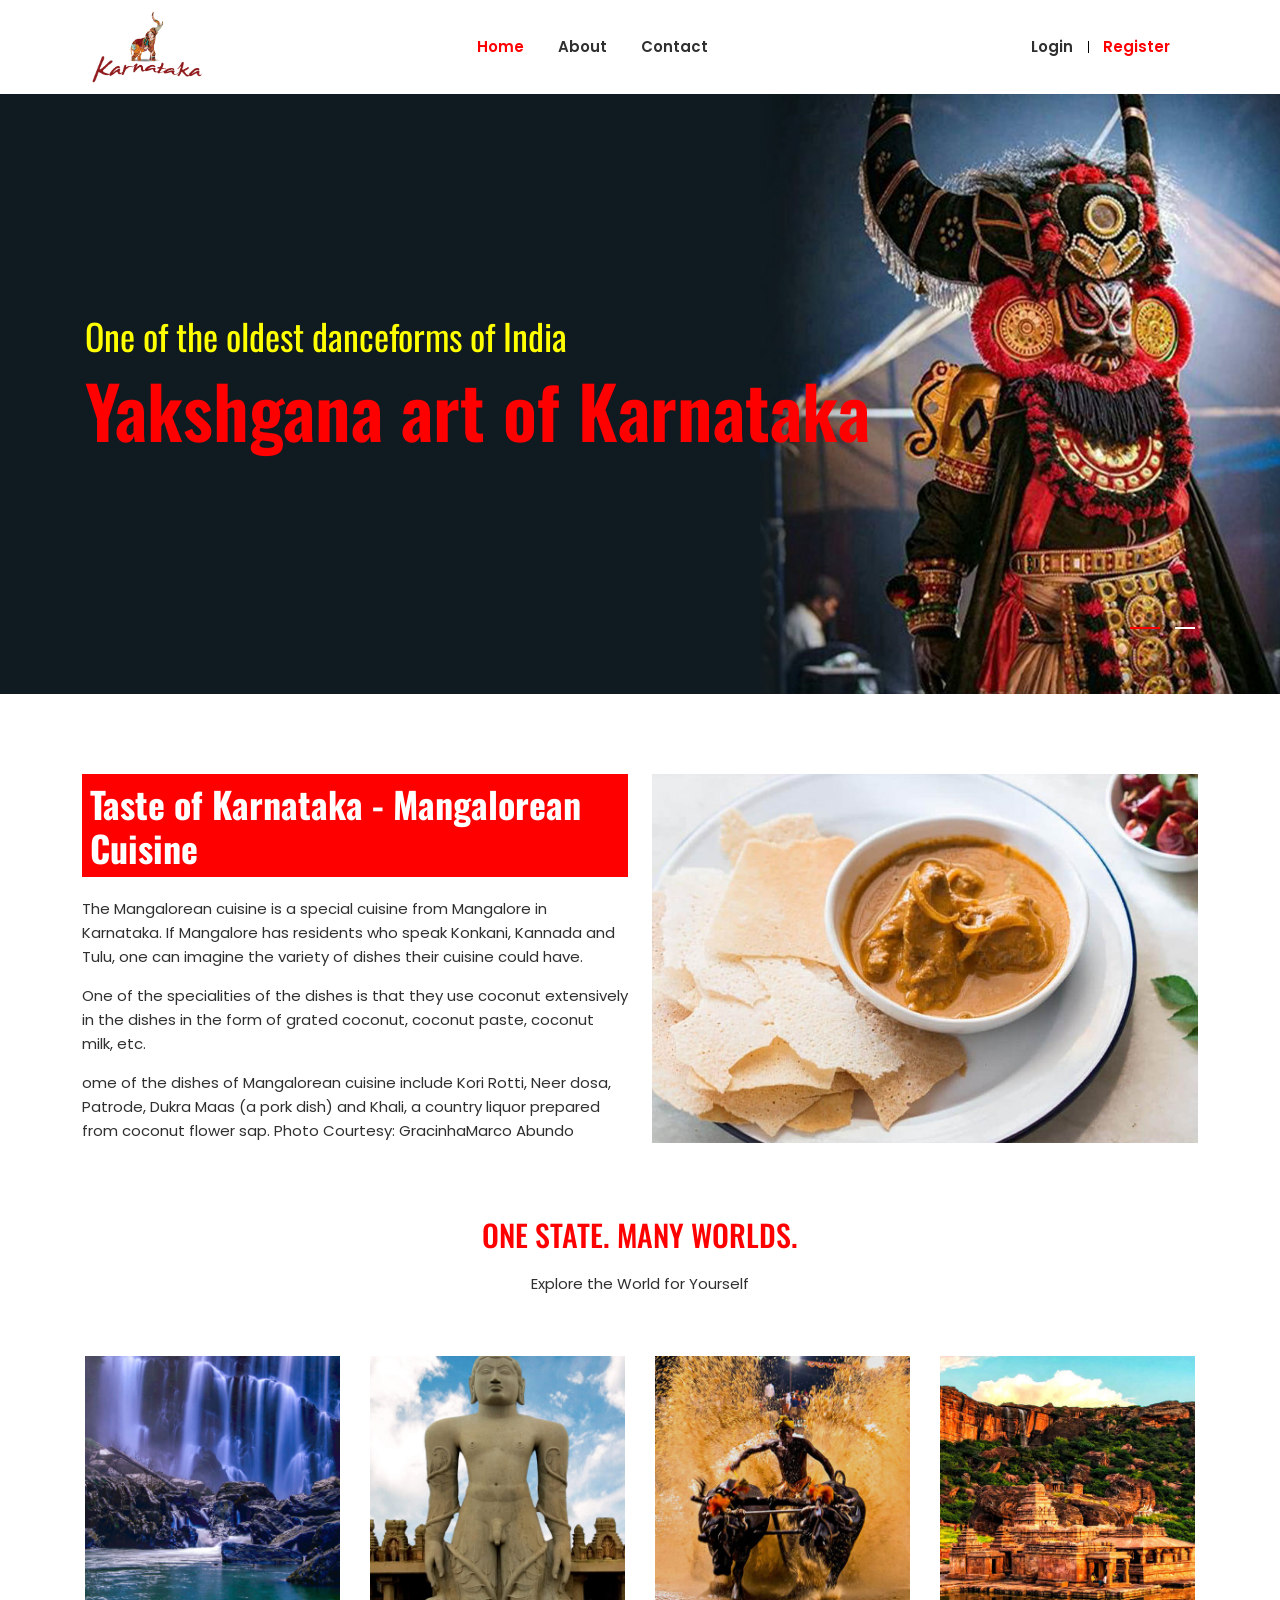
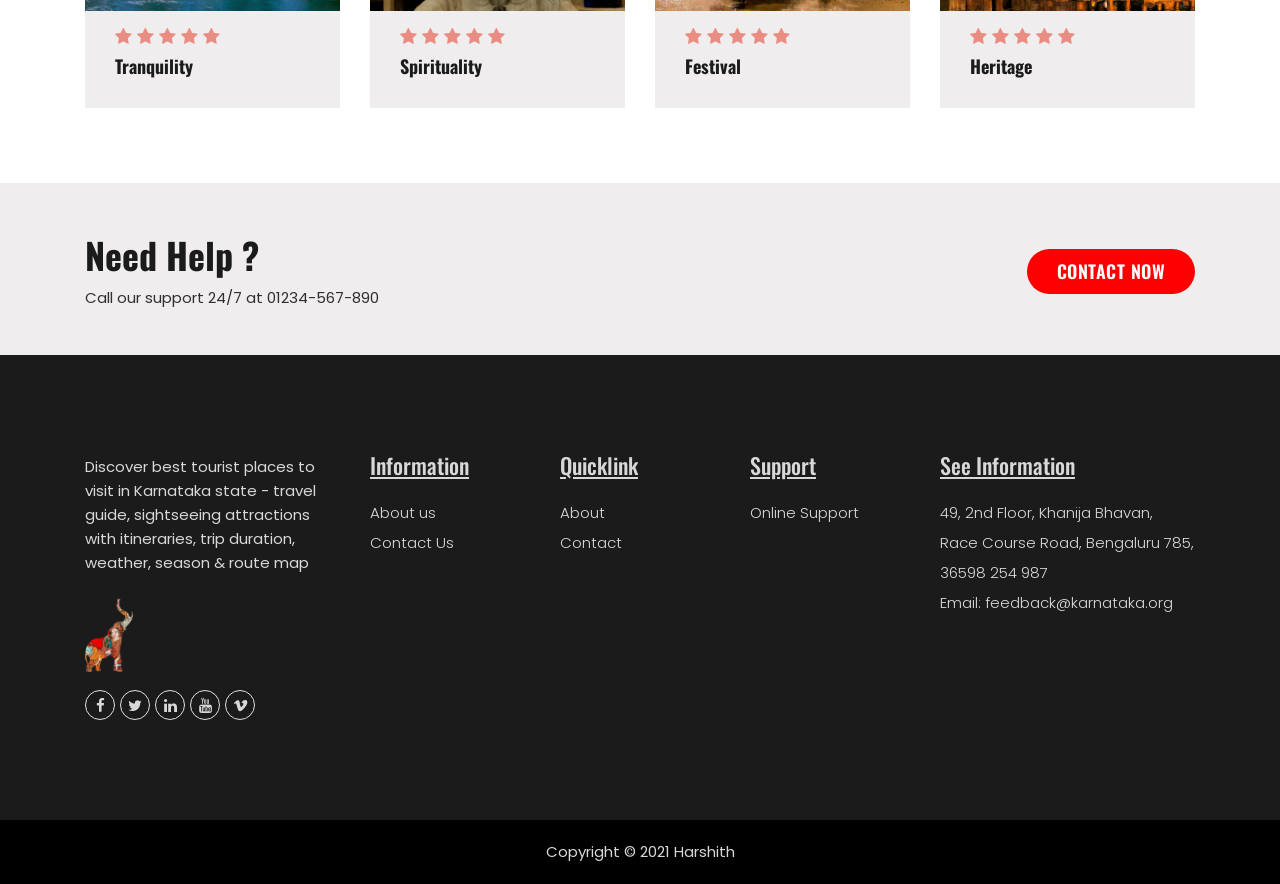
<file: index.html>
<!doctype html>
<html class="no-js" lang="en">

<head>
    <meta charset="utf-8">
    <meta http-equiv="x-ua-compatible" content="ie=edge">
    <title>Karnataka - ONE STATE. MANY WORLDS.</title>
    <meta name="robots" content="noindex, follow" />
    <meta name="description" content="">
    <meta name="viewport" content="width=device-width, initial-scale=1, shrink-to-fit=no">
    <!-- Favicon -->
    <link rel="apple-touch-icon" sizes="180x180" href="assets/favicon/">
    <link rel="icon" type="image/png" sizes="32x32" href="assets/favicon/favicon-32x32.png">
    <link rel="icon" type="image/png" sizes="16x16" href="assets/favicon/favicon-16x16.png">
    <link rel="manifest" href="assets/favicon/site.webmanifest">
    <!-- CSS
	============================================ -->
    <!-- Bootstrap CSS -->
    <link rel="stylesheet" href="assets/css/vendor/bootstrap.min.css">
    <!-- FontAwesome -->
    <link rel="stylesheet" href="assets/css/vendor/font.awesome.min.css">
    <!-- Ionicons -->
    <link rel="stylesheet" href="assets/css/vendor/ionicons.min.css">
    <!-- Slick CSS -->
    <link rel="stylesheet" href="assets/css/plugins/slick.min.css">
    <!-- Animation -->
    <link rel="stylesheet" href="assets/css/plugins/animate.min.css">
    <!-- jQuery Ui -->
    <link rel="stylesheet" href="assets/css/plugins/jquery-ui.min.css">
    <!-- Nice Select -->
    <link rel="stylesheet" href="assets/css/plugins/nice-select.min.css">
    <!-- Magnific Popup -->
    <link rel="stylesheet" href="assets/css/plugins/magnific-popup.css">

    <!-- Vendor & Plugins CSS (Please remove the comment from below vendor.min.css & plugins.min.css for better website load performance and remove css files from the above) -->

    <!-- <link rel="stylesheet" href="assets/css/vendor/vendor.min.css">
    <link rel="stylesheet" href="assets/css/plugins/plugins.min.css"> -->

    <!-- Main Style CSS (Please use minify version for better website load performance) -->
    <link rel="stylesheet" href="assets/css/style.css">
    <!-- <link rel="stylesheet" href="assets/css/style.min.css"> -->
</head>

<body>

    <div class="home-wrapper home-1">
        <!-- Header Area Start Here -->
        <header class="main-header-area">

            <!-- Header Top Area End Here -->
            <!-- Main Header Area Start -->
            <div class="main-header">
                <div class="container container-default custom-area">
                    <div class="row">
                        <div class="col-lg-12 col-custom">
                            <div class="row align-items-center">
                                <div class="col-lg-2 col-xl-2 col-sm-6 col-6 col-custom">
                                    <div class="header-logo d-flex align-items-center">
                                        <a href="index.html">
                                            <img class="img-full" src="assets/images/logo/logo.png" alt="Header Logo">
                                        </a>
                                    </div>
                                </div>
                                <div class="col-lg-8 col-xl-7 position-static d-none d-lg-block col-custom">
                                    <nav class="main-nav d-flex justify-content-center ">
                                        <ul class="nav">
                                            <li>
                                                <a class="active" href="index.html">
                                                    <span class="menu-text"> Home</span>

                                                </a>


                                            </li>

                                            <li>
                                                <a href="about-us.html">
                                                    <span class="menu-text"> About</span>
                                                </a>
                                            </li>
                                            <li>
                                                <a href="contact-us.html">
                                                    <span class="menu-text">Contact</span>
                                                </a>
                                            </li>



                                        </ul>
                                    </nav>
                                </div>
                                <div class="col-lg-2 col-xl-3 col-sm-6 col-6 col-custom">
                                    <div class="header-right-area main-nav">
                                        <ul class="nav">
                                            <li class="login-register-wrap d-none d-xl-flex">
                                                <span><a href="login.html">Login</a></span>
                                                <span><a href="register.html" class="text-flag-red">Register</a></span>
                                            </li>


                                            <li class="mobile-menu-btn d-lg-none">
                                                <a class="off-canvas-btn" href="#">
                                                    <i class="fa fa-bars"></i>
                                                </a>
                                            </li>
                                        </ul>
                                    </div>
                                </div>
                            </div>
                        </div>
                    </div>
                </div>
            </div>
            <!-- Main Header Area End -->
            <!-- Sticky Header Start Here-->
            <div class="main-header header-sticky">
                <div class="container container-default custom-area">
                    <div class="row">
                        <div class="col-lg-12 col-custom">
                            <div class="row align-items-center">
                                <div class="col-lg-2 col-xl-2 col-sm-6 col-6 col-custom">
                                    <div class="header-logo">
                                        <a href="index.html">
                                            <img class="img-full" src="assets/images/logo/logo.png" alt="Header Logo">
                                        </a>
                                    </div>
                                </div>
                                <div class="col-lg-8 col-xl-7 position-static d-none d-lg-block col-custom">
                                    <nav class="main-nav d-flex justify-content-center">
                                        <ul class="nav">
                                            <li>
                                                <a class="active" href="index.html">
                                                    <span class="menu-text"> Home</span>

                                                </a>

                                            </li>


                                            <li>
                                                <a href="about-us.html">
                                                    <span class="menu-text"> About</span>
                                                </a>
                                            </li>
                                            <li>
                                                <a href="contact-us.html">
                                                    <span class="menu-text">Contact</span>
                                                </a>
                                            </li>
                                        </ul>
                                    </nav>
                                </div>
                                <div class="col-lg-2 col-xl-3 col-sm-6 col-6 col-custom">
                                    <div class="header-right-area main-nav">
                                        <ul class="nav">
                                            <li class="login-register-wrap d-none d-xl-flex">
                                                <span><a href="login.html">Login</a></span>
                                                <span><a href="register.html" class="text-flag-red">Register</a></span>
                                            </li>


                                            <li class="mobile-menu-btn d-lg-none">
                                                <a class="off-canvas-btn" href="#mobileMenu">
                                                    <i class="fa fa-bars"></i>
                                                </a>
                                            </li>
                                        </ul>
                                    </div>
                                </div>
                            </div>
                        </div>
                    </div>
                </div>
            </div>
            <!-- Sticky Header End Here -->
            <!-- off-canvas menu start -->
            <aside class="off-canvas-wrapper" id="mobileMenu">
                <div class="off-canvas-overlay"></div>
                <div class="off-canvas-inner-content">
                    <div class="btn-close-off-canvas">
                        <i class="fa fa-times"></i>
                    </div>
                    <div class="off-canvas-inner">

                        <!-- mobile menu start -->
                        <div class="mobile-navigation">

                            <!-- mobile menu navigation start -->
                            <nav>
                                <ul class="mobile-menu">
                                    <li class="menu-item-has-children"><a href="#">Home</a>


                                    </li>
                                    <li><a href="about-us.html">About Us</a></li>
                                    <li><a href="contact-us.html">Contact</a></li>
                                    <li><a href="login.html">Login</a></li>
                                    <li><a href="Register.html">Register</a></li>



                                </ul>
                            </nav>
                            <!-- mobile menu navigation end -->
                        </div>
                        <!-- mobile menu end -->

                        <!-- offcanvas widget area start -->
                        <div class="offcanvas-widget-area">
                            <div class="top-info-wrap text-left text-black">
                                <ul>
                                    <li>
                                        <i class="fa fa-phone"></i>
                                        <a href="info@yourdomain.com">+91 914 885 0331</a>
                                    </li>
                                    <li>
                                        <i class="fa fa-envelope"></i>
                                        <a href="info@karnataka.com">info@karnataka.com
                                        </a>
                                    </li>
                                </ul>
                            </div>
                            <div class="off-canvas-widget-social">
                                <a title="Facebook-f" href="#"><i class="fa fa-facebook-f"></i></a>
                                <a title="Twitter" href="#"><i class="fa fa-twitter"></i></a>
                                <a title="Linkedin" href="#"><i class="fa fa-linkedin"></i></a>
                                <a title="Youtube" href="#"><i class="fa fa-youtube"></i></a>
                                <a title="Vimeo" href="#"><i class="fa fa-vimeo"></i></a>
                            </div>
                        </div>
                        <!-- offcanvas widget area end -->
                    </div>
                </div>
            </aside>
            <!-- off-canvas menu end -->
        </header>
        <!-- Header Area End Here -->
        <!-- Begin Slider Area One -->
        <div class="slider-area">
            <div class="obrien-slider arrow-style" data-slick-options='{
        "slidesToShow": 1,
        "slidesToScroll": 1,
        "infinite": true,
        "arrows": true,
        "dots": true,
        "autoplay" : true,
        "fade" : true,
        "autoplaySpeed" : 7000,
        "pauseOnHover" : false,
        "pauseOnFocus" : false
        }' data-slick-responsive='[
        {"breakpoint":992, "settings": {
        "slidesToShow": 1,
        "arrows": false,
        "dots": true
        }}
        ]'>
                <div class="slide-item slide-1 bg-position slide-bg-1 animation-style-01">
                    <div class="slider-content">
                        <h4 class="slider-small-title text-flag-yellow">One of the oldest danceforms of India</h4>
                        <h2 class="slider-large-title text-flag-red">Yakshgana art of Karnataka</h2>

                    </div>
                </div>
                <div class="slide-item slide-2 bg-position slide-bg-1 animation-style-01">
                    <div class="slider-content">
                        <h4 class="slider-small-title text-flag-yellow">Witness the Beauty</h4>
                        <h2 class="slider-large-title text-flag-red">At Hampi</h2>

                    </div>
                </div>
            </div>
        </div>
        <!-- Slider Area One End Here -->
        <!-- Feature Area Start Here -->
        <div class="feature-area">
            <div class="container container-default custom-wrapper">
                <div class="row">
                    <div class="col-xl-6 col-lg-5 col-md-12 col-custom">
                        <div class="feature-content-wrapper">
                            <h2 class="title bg-red text-white p-2">Taste of Karnataka - Mangalorean Cuisine</h2>
                            <p class="desc-content">The Mangalorean cuisine is a special cuisine from Mangalore in
                                Karnataka. If Mangalore has residents who speak Konkani, Kannada and Tulu, one can
                                imagine the variety of dishes their cuisine could have.
                            </p>
                            <p class="desc-content"> One of the specialities of the dishes is that they use coconut
                                extensively in the dishes in the form of grated coconut, coconut paste, coconut milk,
                                etc.

                            </p>
                            <p class="desc-content">ome of the dishes of Mangalorean cuisine include Kori Rotti, Neer
                                dosa, Patrode, Dukra Maas (a pork dish) and Khali, a country liquor prepared from
                                coconut flower sap. Photo Courtesy: GracinhaMarco Abundo</p>
                        </div>
                    </div>
                    <div class="col-xl-6 col-lg-7 col-md-12 col-custom">
                        <div class="feature-image">
                            <img src="assets/images/feature/feature-1.jpg" alt="Obrien Feature">
                        </div>
                    </div>
                </div>
            </div>
        </div>


        <!-- Feature Area End Here -->
        <!-- Product Area Start Here -->
        <div class="product-area">
            <div class="container container-default custom-area">
                <div class="row">
                    <div class="col-lg-5 m-auto text-center col-custom">
                        <div class="section-content">
                            <h2 class="title-1 text-uppercase text-flag-red">
                                One State. Many Worlds.</h2>
                            <div class="desc-content">
                                <p>Explore the World for Yourself</p>
                            </div>
                        </div>
                    </div>
                </div>
                <div class="row">
                    <div class="col-lg-12 product-wrapper col-custom">
                        <div class="product-slider" data-slick-options='{
                        "slidesToShow": 4,
                        "slidesToScroll": 1,
                        "infinite": true,
                        "arrows": false,
                        "dots": false
                        }' data-slick-responsive='[
                        {"breakpoint": 1200, "settings": {
                        "slidesToShow": 3
                        }},
                        {"breakpoint": 992, "settings": {
                        "slidesToShow": 2
                        }},
                        {"breakpoint": 576, "settings": {
                        "slidesToShow": 1
                        }}
                        ]'>
                            <div class="single-item">
                                <div class="single-product position-relative">
                                    <div class="product-image">

                                        <img src="assets/images/product/1.jpg" alt="" class="product-image-1 w-100">
                                        <!-- <img src="assets/images/product/2.jpg" alt=""
                                            class="product-image-2 position-absolute w-100"> -->

                                    </div>
                                    <div class="product-content">
                                        <div class="product-rating">
                                            <i class="fa fa-star"></i>
                                            <i class="fa fa-star"></i>
                                            <i class="fa fa-star"></i>
                                            <i class="fa fa-star"></i>
                                            <i class="fa fa-star"></i>
                                        </div>
                                        <div class="product-title">
                                            <h4 class="title-2"> Tranquility
                                            </h4>
                                        </div>

                                    </div>

                                </div>
                            </div>
                            <div class="single-item">
                                <div class="single-product position-relative">
                                    <div class="product-image">

                                        <img src="assets/images/product/2.jpg" alt="" class="product-image-1 w-100">
                                        <!-- <img src="assets/images/product/2.jpg" alt=""
                                            class="product-image-2 position-absolute w-100"> -->

                                    </div>
                                    <div class="product-content">
                                        <div class="product-rating">
                                            <i class="fa fa-star"></i>
                                            <i class="fa fa-star"></i>
                                            <i class="fa fa-star"></i>
                                            <i class="fa fa-star"></i>
                                            <i class="fa fa-star"></i>
                                        </div>
                                        <div class="product-title">
                                            <h4 class="title-2"> Spirituality
                                            </h4>
                                        </div>

                                    </div>

                                </div>
                            </div>
                            <div class="single-item">
                                <div class="single-product position-relative">
                                    <div class="product-image">

                                        <img src="assets/images/product/3.jpg" alt="" class="product-image-1 w-100">
                                        <!-- <img src="assets/images/product/2.jpg" alt=""
                                            class="product-image-2 position-absolute w-100"> -->

                                    </div>
                                    <div class="product-content">
                                        <div class="product-rating">
                                            <i class="fa fa-star"></i>
                                            <i class="fa fa-star"></i>
                                            <i class="fa fa-star"></i>
                                            <i class="fa fa-star"></i>
                                            <i class="fa fa-star"></i>
                                        </div>
                                        <div class="product-title">
                                            <h4 class="title-2"> Festival
                                            </h4>
                                        </div>

                                    </div>

                                </div>
                            </div>
                            <div class="single-item">
                                <div class="single-product position-relative">
                                    <div class="product-image">

                                        <img src="assets/images/product/4.jpg" alt="" class="product-image-1 w-100">
                                        <!-- <img src="assets/images/product/2.jpg" alt=""
                                            class="product-image-2 position-absolute w-100"> -->

                                    </div>
                                    <div class="product-content">
                                        <div class="product-rating">
                                            <i class="fa fa-star"></i>
                                            <i class="fa fa-star"></i>
                                            <i class="fa fa-star"></i>
                                            <i class="fa fa-star"></i>
                                            <i class="fa fa-star"></i>
                                        </div>
                                        <div class="product-title">
                                            <h4 class="title-2"> Heritage
                                            </h4>
                                        </div>

                                    </div>

                                </div>
                            </div>
                            <div class="single-item">
                                <div class="single-product position-relative">
                                    <div class="product-image">

                                        <img src="assets/images/product/5.jpg" alt="" class="product-image-1 w-100">
                                        <!-- <img src="assets/images/product/2.jpg" alt=""
                                            class="product-image-2 position-absolute w-100"> -->

                                    </div>
                                    <div class="product-content">
                                        <div class="product-rating">
                                            <i class="fa fa-star"></i>
                                            <i class="fa fa-star"></i>
                                            <i class="fa fa-star"></i>
                                            <i class="fa fa-star"></i>
                                            <i class="fa fa-star"></i>
                                        </div>
                                        <div class="product-title">
                                            <h4 class="title-2"> The Wild
                                            </h4>
                                        </div>

                                    </div>

                                </div>
                            </div>
                            <div class="single-item">
                                <div class="single-product position-relative">
                                    <div class="product-image">

                                        <img src="assets/images/product/6.jpg" alt="" class="product-image-1 w-100">
                                        <!-- <img src="assets/images/product/2.jpg" alt=""
                                            class="product-image-2 position-absolute w-100"> -->

                                    </div>
                                    <div class="product-content">
                                        <div class="product-rating">
                                            <i class="fa fa-star"></i>
                                            <i class="fa fa-star"></i>
                                            <i class="fa fa-star"></i>
                                            <i class="fa fa-star"></i>
                                            <i class="fa fa-star"></i>
                                        </div>
                                        <div class="product-title">
                                            <h4 class="title-2"> Grandeur
                                            </h4>
                                        </div>

                                    </div>

                                </div>
                            </div>
                            <div class="single-item">
                                <div class="single-product position-relative">
                                    <div class="product-image">

                                        <img src="assets/images/product/7.jpg" alt="" class="product-image-1 w-100">
                                        <!-- <img src="assets/images/product/2.jpg" alt=""
                                            class="product-image-2 position-absolute w-100"> -->

                                    </div>
                                    <div class="product-content">
                                        <div class="product-rating">
                                            <i class="fa fa-star"></i>
                                            <i class="fa fa-star"></i>
                                            <i class="fa fa-star"></i>
                                            <i class="fa fa-star"></i>
                                            <i class="fa fa-star"></i>
                                        </div>
                                        <div class="product-title">
                                            <h4 class="title-2"> Cuisines
                                            </h4>
                                        </div>

                                    </div>

                                </div>
                            </div>
                            <div class="single-item">
                                <div class="single-product position-relative">
                                    <div class="product-image">

                                        <img src="assets/images/product/8.jpg" alt="" class="product-image-1 w-100">
                                        <!-- <img src="assets/images/product/2.jpg" alt=""
                                            class="product-image-2 position-absolute w-100"> -->

                                    </div>
                                    <div class="product-content">
                                        <div class="product-rating">
                                            <i class="fa fa-star"></i>
                                            <i class="fa fa-star"></i>
                                            <i class="fa fa-star"></i>
                                            <i class="fa fa-star"></i>
                                            <i class="fa fa-star"></i>
                                        </div>
                                        <div class="product-title">
                                            <h4 class="title-2"> Art Forms
                                            </h4>
                                        </div>

                                    </div>

                                </div>
                            </div>



                        </div>
                    </div>
                </div>
            </div>
        </div>



        <!-- Latest Blog Area End Here -->
        <!-- Support Area Start Here -->
        <div class="support-area">
            <div class="container container-default custom-area">
                <div class="row">
                    <div class="col-lg-12 col-custom">
                        <div class="support-wrapper d-flex">
                            <div class="support-content">
                                <h1 class="title">Need Help ?</h1>
                                <p class="desc-content">Call our support 24/7 at 01234-567-890</p>
                            </div>
                            <div class="support-button d-flex align-items-center">
                                <a class="obrien-button primary-btn" href="contact-us.html">Contact now</a>
                            </div>
                        </div>
                    </div>
                </div>
            </div>
        </div>
        <!-- Support Area End Here -->
        <!-- Footer Area Start Here -->
        <footer class="footer-area">
            <div class="footer-widget-area">
                <div class="container container-default custom-area">
                    <div class="row">
                        <div class="col-12 col-sm-12 col-md-12 col-lg-3 col-custom">
                            <div class="single-footer-widget m-0">

                                <p class="desc-content">Discover best tourist places to visit in Karnataka state -
                                    travel guide, sightseeing attractions with itineraries, trip duration, weather,
                                    season & route map</p>
                                <div class="footer-logo">
                                    <a href="index.html">
                                        <img src="assets/images/logo/footer.png" alt="Logo Image" class="footer-img">
                                    </a>
                                </div>
                                <div class="social-links">
                                    <ul class="d-flex">
                                        <li>
                                            <a class="border rounded-circle" href="#" title="Facebook">
                                                <i class="fa fa-facebook-f"></i>
                                            </a>
                                        </li>
                                        <li>
                                            <a class="border rounded-circle" href="#" title="Twitter">
                                                <i class="fa fa-twitter"></i>
                                            </a>
                                        </li>
                                        <li>
                                            <a class="border rounded-circle" href="#" title="Linkedin">
                                                <i class="fa fa-linkedin"></i>
                                            </a>
                                        </li>
                                        <li>
                                            <a class="border rounded-circle" href="#" title="Youtube">
                                                <i class="fa fa-youtube"></i>
                                            </a>
                                        </li>
                                        <li>
                                            <a class="border rounded-circle" href="#" title="Vimeo">
                                                <i class="fa fa-vimeo"></i>
                                            </a>
                                        </li>
                                    </ul>
                                </div>
                            </div>
                        </div>
                        <div class="col-12 col-sm-6 col-md-6 col-lg-2 col-custom">
                            <div class="single-footer-widget">
                                <h2 class="widget-title">Information</h2>
                                <ul class="widget-list">
                                    <li><a href="about-us.html">About us</a></li>
                                    <li><a href="contact-us.html">Contact Us</a></li>

                                </ul>
                            </div>
                        </div>
                        <div class="col-12 col-sm-6 col-md-6 col-lg-2 col-custom">
                            <div class="single-footer-widget">
                                <h2 class="widget-title">Quicklink</h2>
                                <ul class="widget-list">
                                    <li><a href="about-us.html">About</a></li>

                                    <li><a href="contact-us.html">Contact</a></li>
                                </ul>
                            </div>
                        </div>
                        <div class="col-12 col-sm-6 col-md-6 col-lg-2 col-custom">
                            <div class="single-footer-widget">
                                <h2 class="widget-title">Support</h2>
                                <ul class="widget-list">
                                    <li><a href="contact-us.html">Online Support</a></li>

                                </ul>
                            </div>
                        </div>
                        <div class="col-12 col-sm-6 col-md-6 col-lg-3 col-custom">
                            <div class="single-footer-widget">
                                <h2 class="widget-title">See Information</h2>
                                <div class="widget-body">
                                    <address>49, 2nd Floor, Khanija Bhavan,<br>Race Course Road, Bengaluru
                                        785, 36598 254 987<br>Email: feedback@karnataka.org</address>
                                </div>
                            </div>
                        </div>
                    </div>
                </div>
            </div>
            <div class="footer-copyright-area">
                <div class="container custom-area">
                    <div class="row">
                        <div class="col-12 text-center col-custom">
                            <div class="copyright-content">
                                <p>Copyright © 2021 Harshith
                            </div>
                        </div>
                    </div>
                </div>
            </div>
        </footer>
        <!-- Footer Area End Here -->
    </div>


    <!-- Scroll to Top Start -->
    <a class="scroll-to-top" href="#">
        <i class="ion-chevron-up"></i>
    </a>
    <!-- Scroll to Top End -->

    <!-- JS
============================================ -->

    <!-- jQuery JS -->
    <script src="assets/js/vendor/jquery-3.6.0.min.js"></script>
    <!-- jQuery Migrate JS -->
    <script src="assets/js/vendor/jquery-migrate-3.3.2.min.js"></script>
    <!-- Modernizer JS -->
    <script src="assets/js/vendor/modernizr-2.8.3.min.js"></script>
    <!-- Bootstrap JS -->
    <script src="assets/js/vendor/bootstrap.bundle.min.js"></script>
    <!-- Slick Slider JS -->
    <script src="assets/js/plugins/slick.min.js"></script>
    <!-- Countdown JS -->
    <script src="assets/js/plugins/jquery.countdown.min.js"></script>
    <!-- Ajax JS -->
    <script src="assets/js/plugins/jquery.ajaxchimp.min.js"></script>
    <!-- Jquery Nice Select JS -->
    <script src="assets/js/plugins/jquery.nice-select.min.js"></script>
    <!-- Jquery Ui JS -->
    <script src="assets/js/plugins/jquery-ui.min.js"></script>
    <!-- jquery magnific popup js -->
    <script src="assets/js/plugins/jquery.magnific-popup.min.js"></script>

    <!-- Main JS -->
    <script src="assets/js/main.js"></script>

</body>

</html>
</file>
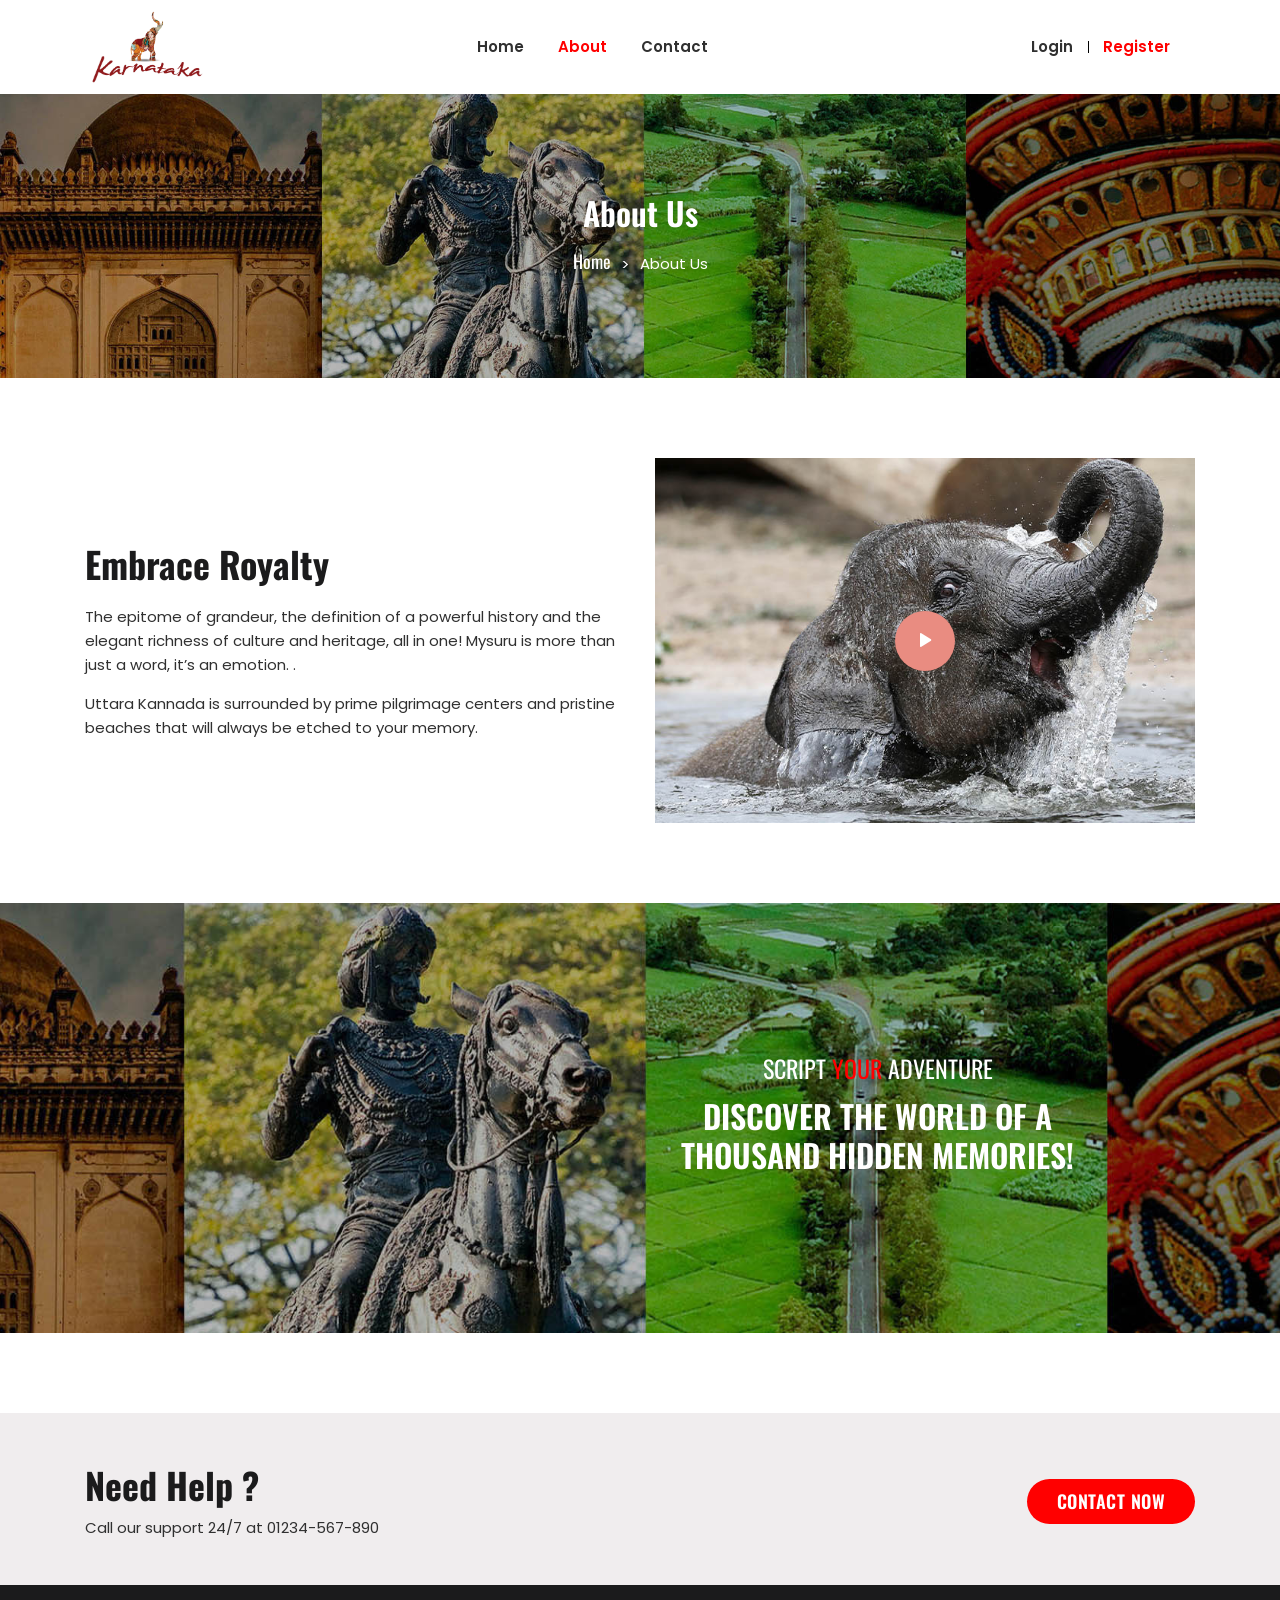
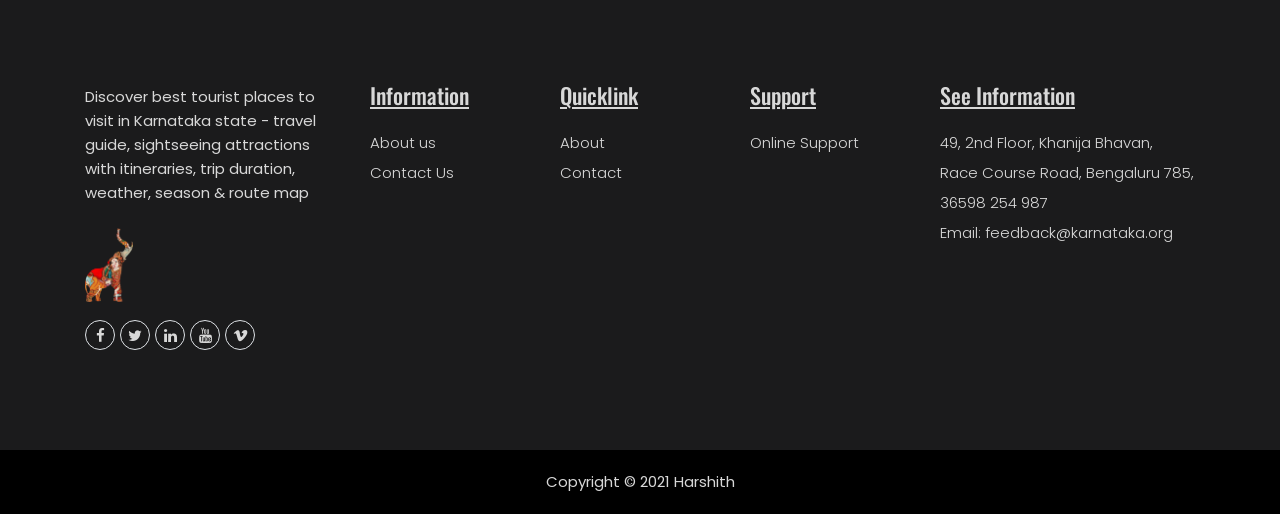
<file: about-us.html>
<!doctype html>
<html class="no-js" lang="en">

<head>
    <meta charset="utf-8">
    <meta http-equiv="x-ua-compatible" content="ie=edge">
    <title>Karnataka - ONE STATE. MANY WORLDS.</title>
    <meta name="robots" content="noindex, follow" />
    <meta name="description" content="">
    <meta name="viewport" content="width=device-width, initial-scale=1, shrink-to-fit=no">
    <!-- Favicon -->
    <link rel="apple-touch-icon" sizes="180x180" href="assets/favicon/">
    <link rel="icon" type="image/png" sizes="32x32" href="assets/favicon/favicon-32x32.png">
    <link rel="icon" type="image/png" sizes="16x16" href="assets/favicon/favicon-16x16.png">
    <link rel="manifest" href="assets/favicon/site.webmanifest">
    <!-- CSS
	============================================ -->
    <!-- Bootstrap CSS -->
    <link rel="stylesheet" href="assets/css/vendor/bootstrap.min.css">
    <!-- FontAwesome -->
    <link rel="stylesheet" href="assets/css/vendor/font.awesome.min.css">
    <!-- Ionicons -->
    <link rel="stylesheet" href="assets/css/vendor/ionicons.min.css">
    <!-- Slick CSS -->
    <link rel="stylesheet" href="assets/css/plugins/slick.min.css">
    <!-- Animation -->
    <link rel="stylesheet" href="assets/css/plugins/animate.min.css">
    <!-- jQuery Ui -->
    <link rel="stylesheet" href="assets/css/plugins/jquery-ui.min.css">
    <!-- Nice Select -->
    <link rel="stylesheet" href="assets/css/plugins/nice-select.min.css">
    <!-- Magnific Popup -->
    <link rel="stylesheet" href="assets/css/plugins/magnific-popup.css">

    <!-- Vendor & Plugins CSS (Please remove the comment from below vendor.min.css & plugins.min.css for better website load performance and remove css files from the above) -->

    <!-- <link rel="stylesheet" href="assets/css/vendor/vendor.min.css">
    <link rel="stylesheet" href="assets/css/plugins/plugins.min.css"> -->

    <!-- Main Style CSS (Please use minify version for better website load performance) -->
    <link rel="stylesheet" href="assets/css/style.css">
    <!-- <link rel="stylesheet" href="assets/css/style.min.css"> -->
</head>

<body>

    <div class="about-wrapper">
        <!-- Header Area Start Here -->
        <header class="main-header-area">

            <!-- Header Top Area End Here -->
            <!-- Main Header Area Start -->
            <div class="main-header">
                <div class="container container-default custom-area">
                    <div class="row">
                        <div class="col-lg-12 col-custom">
                            <div class="row align-items-center">
                                <div class="col-lg-2 col-xl-2 col-sm-6 col-6 col-custom">
                                    <div class="header-logo d-flex align-items-center">
                                        <a href="index.html">
                                            <img class="img-full" src="assets/images/logo/logo.png" alt="Header Logo">
                                        </a>
                                    </div>
                                </div>
                                <div class="col-lg-8 col-xl-7 position-static d-none d-lg-block col-custom">
                                    <nav class="main-nav d-flex justify-content-center ">
                                        <ul class="nav">
                                            <li>
                                                <a href="index.html">
                                                    <span class="menu-text"> Home</span>

                                                </a>


                                            </li>

                                            <li>
                                                <a href="about-us.html" class="active">
                                                    <span class="menu-text"> About</span>
                                                </a>
                                            </li>
                                            <li>
                                                <a href="contact-us.html">
                                                    <span class="menu-text">Contact</span>
                                                </a>
                                            </li>



                                        </ul>
                                    </nav>
                                </div>
                                <div class="col-lg-2 col-xl-3 col-sm-6 col-6 col-custom">
                                    <div class="header-right-area main-nav">
                                        <ul class="nav">
                                            <li class="login-register-wrap d-none d-xl-flex">
                                                <span><a href="login.html">Login</a></span>
                                                <span><a href="register.html" class="text-flag-red">Register</a></span>
                                            </li>


                                            <li class="mobile-menu-btn d-lg-none">
                                                <a class="off-canvas-btn" href="#">
                                                    <i class="fa fa-bars"></i>
                                                </a>
                                            </li>
                                        </ul>
                                    </div>
                                </div>
                            </div>
                        </div>
                    </div>
                </div>
            </div>
            <!-- Main Header Area End -->
            <!-- Sticky Header Start Here-->
            <div class="main-header header-sticky">
                <div class="container container-default custom-area">
                    <div class="row">
                        <div class="col-lg-12 col-custom">
                            <div class="row align-items-center">
                                <div class="col-lg-2 col-xl-2 col-sm-6 col-6 col-custom">
                                    <div class="header-logo">
                                        <a href="index.html">
                                            <img class="img-full" src="assets/images/logo/logo.png" alt="Header Logo">
                                        </a>
                                    </div>
                                </div>
                                <div class="col-lg-8 col-xl-7 position-static d-none d-lg-block col-custom">
                                    <nav class="main-nav d-flex justify-content-center">
                                        <ul class="nav">
                                            <li>
                                                <a class="active" href="index.html">
                                                    <span class="menu-text"> Home</span>

                                                </a>

                                            </li>


                                            <li>
                                                <a href="about-us.html">
                                                    <span class="menu-text"> About</span>
                                                </a>
                                            </li>
                                            <li>
                                                <a href="contact-us.html">
                                                    <span class="menu-text">Contact</span>
                                                </a>
                                            </li>
                                        </ul>
                                    </nav>
                                </div>
                                <div class="col-lg-2 col-xl-3 col-sm-6 col-6 col-custom">
                                    <div class="header-right-area main-nav">
                                        <ul class="nav">
                                            <li class="login-register-wrap d-none d-xl-flex">
                                                <span><a href="login.html">Login</a></span>
                                                <span><a href="register.html" class="text-flag-red">Register</a></span>
                                            </li>


                                            <li class="mobile-menu-btn d-lg-none">
                                                <a class="off-canvas-btn" href="#mobileMenu">
                                                    <i class="fa fa-bars"></i>
                                                </a>
                                            </li>
                                        </ul>
                                    </div>
                                </div>
                            </div>
                        </div>
                    </div>
                </div>
            </div>
            <!-- Sticky Header End Here -->
            <!-- off-canvas menu start -->
            <aside class="off-canvas-wrapper" id="mobileMenu">
                <div class="off-canvas-overlay"></div>
                <div class="off-canvas-inner-content">
                    <div class="btn-close-off-canvas">
                        <i class="fa fa-times"></i>
                    </div>
                    <div class="off-canvas-inner">

                        <!-- mobile menu start -->
                        <div class="mobile-navigation">

                            <!-- mobile menu navigation start -->
                            <nav>
                                <ul class="mobile-menu">
                                    <li class="menu-item-has-children"><a href="#">Home</a>


                                    </li>
                                    <li><a href="about-us.html">About Us</a></li>
                                    <li><a href="contact-us.html">Contact</a></li>
                                    <li><a href="login.html">Login</a></li>
                                    <li><a href="Register.html">Register</a></li>



                                </ul>
                            </nav>
                            <!-- mobile menu navigation end -->
                        </div>
                        <!-- mobile menu end -->

                        <!-- offcanvas widget area start -->
                        <div class="offcanvas-widget-area">
                            <div class="top-info-wrap text-left text-black">
                                <ul>
                                    <li>
                                        <i class="fa fa-phone"></i>
                                        <a href="info@yourdomain.com">+91 914 885 0331</a>
                                    </li>
                                    <li>
                                        <i class="fa fa-envelope"></i>
                                        <a href="info@karnataka.com">info@karnataka.com
                                        </a>
                                    </li>
                                </ul>
                            </div>
                            <div class="off-canvas-widget-social">
                                <a title="Facebook-f" href="#"><i class="fa fa-facebook-f"></i></a>
                                <a title="Twitter" href="#"><i class="fa fa-twitter"></i></a>
                                <a title="Linkedin" href="#"><i class="fa fa-linkedin"></i></a>
                                <a title="Youtube" href="#"><i class="fa fa-youtube"></i></a>
                                <a title="Vimeo" href="#"><i class="fa fa-vimeo"></i></a>
                            </div>
                        </div>
                        <!-- offcanvas widget area end -->
                    </div>
                </div>
            </aside>
            <!-- off-canvas menu end -->
        </header>
        <!-- Breadcrumb Area Start Here -->
        <div class="breadcrumbs-area position-relative mb-text-p">
            <div class="container">
                <div class="row">
                    <div class="col-12 text-center">
                        <div class="breadcrumb-content position-relative section-content">
                            <h3 class="title-3" class="text-white" style="color: white !important;">About Us</h3>
                            <ul>
                                <li><a href="index.html" class="text-white">Home</a></li>
                                <li class="text-white">About Us</li>
                            </ul>
                        </div>
                    </div>
                </div>
            </div>
        </div>
        <!-- Breadcrumb Area End Here -->
        <!-- About Us Area Start Here -->
        <!-- Feature Area Start Here -->
        <div class="feature-area mb-no-text">
            <div class="container container-default custom-area">
                <div class="row">
                    <div class="col-xl-6 col-lg-5 col-md-12 col-custom">
                        <div class="feature-content-wrapper">
                            <h2 class="title">Embrace Royalty</h2>
                            <p class="desc-content">The epitome of grandeur, the definition of a powerful history and
                                the elegant richness of culture and heritage, all in one! Mysuru is more than just a
                                word, it’s an emotion.
                                .</p>
                            <p class="desc-content"> Uttara Kannada is surrounded by prime pilgrimage centers and
                                pristine beaches that will always be etched to your memory.


                            </p>

                        </div>
                    </div>
                    <div class="col-xl-6 col-lg-7 col-md-12 col-custom">
                        <div class="feature-image position-relative">
                            <img src="assets/images/feature/feature-2.jpg" alt="Obrien Feature">
                            <div class="popup-video position-absolute">
                                <a class="popup-vimeo" href="https://www.youtube.com/watch?v=sWevKpEwSEg">
                                    <i class="ion-play"></i>
                                </a>
                            </div>
                        </div>
                    </div>
                </div>
            </div>
        </div>
        <!-- Feature Area End Here -->
        <!-- Newslatter Area Start Here -->
        <div class="newsletter-area mt-no-text mb-text-p">
            <div class="container container-default h-100 custom-area">
                <div class="row h-100">
                    <div class="col-lg-8 col-xl-5 offset-xl-6 offset-lg-3 col-custom">
                        <div
                            class="newsletter-content text-center d-flex flex-column align-items-center justify-content-center h-100">
                            <div class="section-content">
                                <h4 class="title-4 text-uppercase text-white">Script <span>Your</span> Adventure</h4>
                                <h2 class="title-3 text-uppercase text-white">Discover the world of a thousand hidden
                                    memories!</h2>

                            </div>
                            <div class="newsletter-form-wrap ml-auto mr-auto">

                                <!-- mailchimp-alerts Start -->
                                <div class="mailchimp-alerts text-centre">
                                    <div class="mailchimp-submitting"></div><!-- mailchimp-submitting end -->
                                    <div class="mailchimp-success text-success"></div><!-- mailchimp-success end -->
                                    <div class="mailchimp-error text-danger"></div><!-- mailchimp-error end -->
                                </div>
                                <!-- mailchimp-alerts end -->
                            </div>
                        </div>
                    </div>
                </div>
            </div>
        </div>

        <div class="support-area">
            <div class="container container-default custom-area">
                <div class="row">
                    <div class="col-lg-12 col-custom">
                        <div class="support-wrapper d-flex">
                            <div class="support-content">
                                <h1 class="title">Need Help ?</h1>
                                <p class="desc-content">Call our support 24/7 at 01234-567-890</p>
                            </div>
                            <div class="support-button d-flex align-items-center">
                                <a class="obrien-button primary-btn" href="contact-us.html">Contact now</a>
                            </div>
                        </div>
                    </div>
                </div>
            </div>
        </div>
        <!-- Support Area End Here -->
        <!-- Footer Area Start Here -->
        <footer class="footer-area">
            <div class="footer-widget-area">
                <div class="container container-default custom-area">
                    <div class="row">
                        <div class="col-12 col-sm-12 col-md-12 col-lg-3 col-custom">
                            <div class="single-footer-widget m-0">

                                <p class="desc-content">Discover best tourist places to visit in Karnataka state -
                                    travel guide, sightseeing attractions with itineraries, trip duration, weather,
                                    season & route map</p>
                                <div class="footer-logo">
                                    <a href="index.html">
                                        <img src="assets/images/logo/footer.png" alt="Logo Image" class="footer-img">
                                    </a>
                                </div>
                                <div class="social-links">
                                    <ul class="d-flex">
                                        <li>
                                            <a class="border rounded-circle" href="#" title="Facebook">
                                                <i class="fa fa-facebook-f"></i>
                                            </a>
                                        </li>
                                        <li>
                                            <a class="border rounded-circle" href="#" title="Twitter">
                                                <i class="fa fa-twitter"></i>
                                            </a>
                                        </li>
                                        <li>
                                            <a class="border rounded-circle" href="#" title="Linkedin">
                                                <i class="fa fa-linkedin"></i>
                                            </a>
                                        </li>
                                        <li>
                                            <a class="border rounded-circle" href="#" title="Youtube">
                                                <i class="fa fa-youtube"></i>
                                            </a>
                                        </li>
                                        <li>
                                            <a class="border rounded-circle" href="#" title="Vimeo">
                                                <i class="fa fa-vimeo"></i>
                                            </a>
                                        </li>
                                    </ul>
                                </div>
                            </div>
                        </div>
                        <div class="col-12 col-sm-6 col-md-6 col-lg-2 col-custom">
                            <div class="single-footer-widget">
                                <h2 class="widget-title">Information</h2>
                                <ul class="widget-list">
                                    <li><a href="about-us.html">About us</a></li>
                                    <li><a href="contact-us.html">Contact Us</a></li>

                                </ul>
                            </div>
                        </div>
                        <div class="col-12 col-sm-6 col-md-6 col-lg-2 col-custom">
                            <div class="single-footer-widget">
                                <h2 class="widget-title">Quicklink</h2>
                                <ul class="widget-list">
                                    <li><a href="about-us.html">About</a></li>

                                    <li><a href="contact-us.html">Contact</a></li>
                                </ul>
                            </div>
                        </div>
                        <div class="col-12 col-sm-6 col-md-6 col-lg-2 col-custom">
                            <div class="single-footer-widget">
                                <h2 class="widget-title">Support</h2>
                                <ul class="widget-list">
                                    <li><a href="contact-us.html">Online Support</a></li>

                                </ul>
                            </div>
                        </div>
                        <div class="col-12 col-sm-6 col-md-6 col-lg-3 col-custom">
                            <div class="single-footer-widget">
                                <h2 class="widget-title">See Information</h2>
                                <div class="widget-body">
                                    <address>49, 2nd Floor, Khanija Bhavan,<br>Race Course Road, Bengaluru
                                        785, 36598 254 987<br>Email: feedback@karnataka.org</address>
                                </div>
                            </div>
                        </div>
                    </div>
                </div>
            </div>
            <div class="footer-copyright-area">
                <div class="container custom-area">
                    <div class="row">
                        <div class="col-12 text-center col-custom">
                            <div class="copyright-content">
                                <p>Copyright © 2021 Harshith
                            </div>
                        </div>
                    </div>
                </div>
            </div>
        </footer>
        <!-- Footer Area End Here -->
    </div>

    <!-- Modal Area Start Here -->
    <div class="modal fade obrien-modal" id="exampleModalCenter" tabindex="-1" role="dialog" aria-hidden="true">
        <div class="modal-dialog modal-dialog-centered" role="document">
            <div class="modal-content">
                <button type="button" class="close close-button" data-bs-dismiss="modal" aria-label="Close">
                    <span class="close-icon" aria-hidden="true">x</span>
                </button>
                <div class="modal-body">
                    <div class="container-fluid">
                        <div class="row">
                            <div class="col-lg-6 col-md-6 text-center">
                                <div class="product-image">
                                    <img src="assets/images/product/1.jpg" alt="Product Image">
                                </div>
                            </div>
                            <div class="col-lg-6 col-md-6">
                                <div class="modal-product">
                                    <div class="product-content">
                                        <div class="product-title">
                                            <h4 class="title">Product dummy name</h4>
                                        </div>
                                        <div class="price-box">
                                            <span class="regular-price ">$80.00</span>
                                            <span class="old-price"><del>$90.00</del></span>
                                        </div>
                                        <div class="product-rating">
                                            <i class="fa fa-star"></i>
                                            <i class="fa fa-star"></i>
                                            <i class="fa fa-star"></i>
                                            <i class="fa fa-star-o"></i>
                                            <i class="fa fa-star-o"></i>
                                            <span>1 Review</span>
                                        </div>
                                        <p class="desc-content">we denounce with righteous indignation and dislike men
                                            who are so beguiled and demoralized by the charms of pleasure of the moment,
                                            so blinded by desire, that they cannot foresee the pain and trouble that are
                                            bound to ensue; and equal blame bel...</p>
                                        <form class="d-flex flex-column w-100" action="#">
                                            <div class="form-group">
                                                <select class="form-control nice-select w-100">
                                                    <option>S</option>
                                                    <option>M</option>
                                                    <option>L</option>
                                                    <option>XL</option>
                                                    <option>XXL</option>
                                                </select>
                                            </div>
                                        </form>
                                        <div class="quantity-with_btn">
                                            <div class="quantity">
                                                <div class="cart-plus-minus">
                                                    <input class="cart-plus-minus-box" value="0" type="text">
                                                    <div class="dec qtybutton">-</div>
                                                    <div class="inc qtybutton">+</div>
                                                </div>
                                            </div>
                                            <div class="add-to_cart">
                                                <a class="btn obrien-button primary-btn" href="cart.html">Add to
                                                    cart</a>
                                            </div>
                                        </div>
                                    </div>
                                </div>
                            </div>
                        </div>
                    </div>
                </div>
            </div>
        </div>
    </div>
    <!-- Modal Area End Here -->

    <!-- Scroll to Top Start -->
    <a class="scroll-to-top" href="#">
        <i class="ion-chevron-up"></i>
    </a>
    <!-- Scroll to Top End -->

    <!-- JS
============================================ -->

    <!-- jQuery JS -->
    <script src="assets/js/vendor/jquery-3.6.0.min.js"></script>
    <!-- jQuery Migrate JS -->
    <script src="assets/js/vendor/jquery-migrate-3.3.2.min.js"></script>
    <!-- Modernizer JS -->
    <script src="assets/js/vendor/modernizr-2.8.3.min.js"></script>
    <!-- Bootstrap JS -->
    <script src="assets/js/vendor/bootstrap.bundle.min.js"></script>
    <!-- Slick Slider JS -->
    <script src="assets/js/plugins/slick.min.js"></script>
    <!-- Countdown JS -->
    <script src="assets/js/plugins/jquery.countdown.min.js"></script>
    <!-- Ajax JS -->
    <script src="assets/js/plugins/jquery.ajaxchimp.min.js"></script>
    <!-- Jquery Nice Select JS -->
    <script src="assets/js/plugins/jquery.nice-select.min.js"></script>
    <!-- Jquery Ui JS -->
    <script src="assets/js/plugins/jquery-ui.min.js"></script>
    <!-- jquery magnific popup js -->
    <script src="assets/js/plugins/jquery.magnific-popup.min.js"></script>

    <!-- Main JS -->
    <script src="assets/js/main.js"></script>

</body>

</html>
</file>
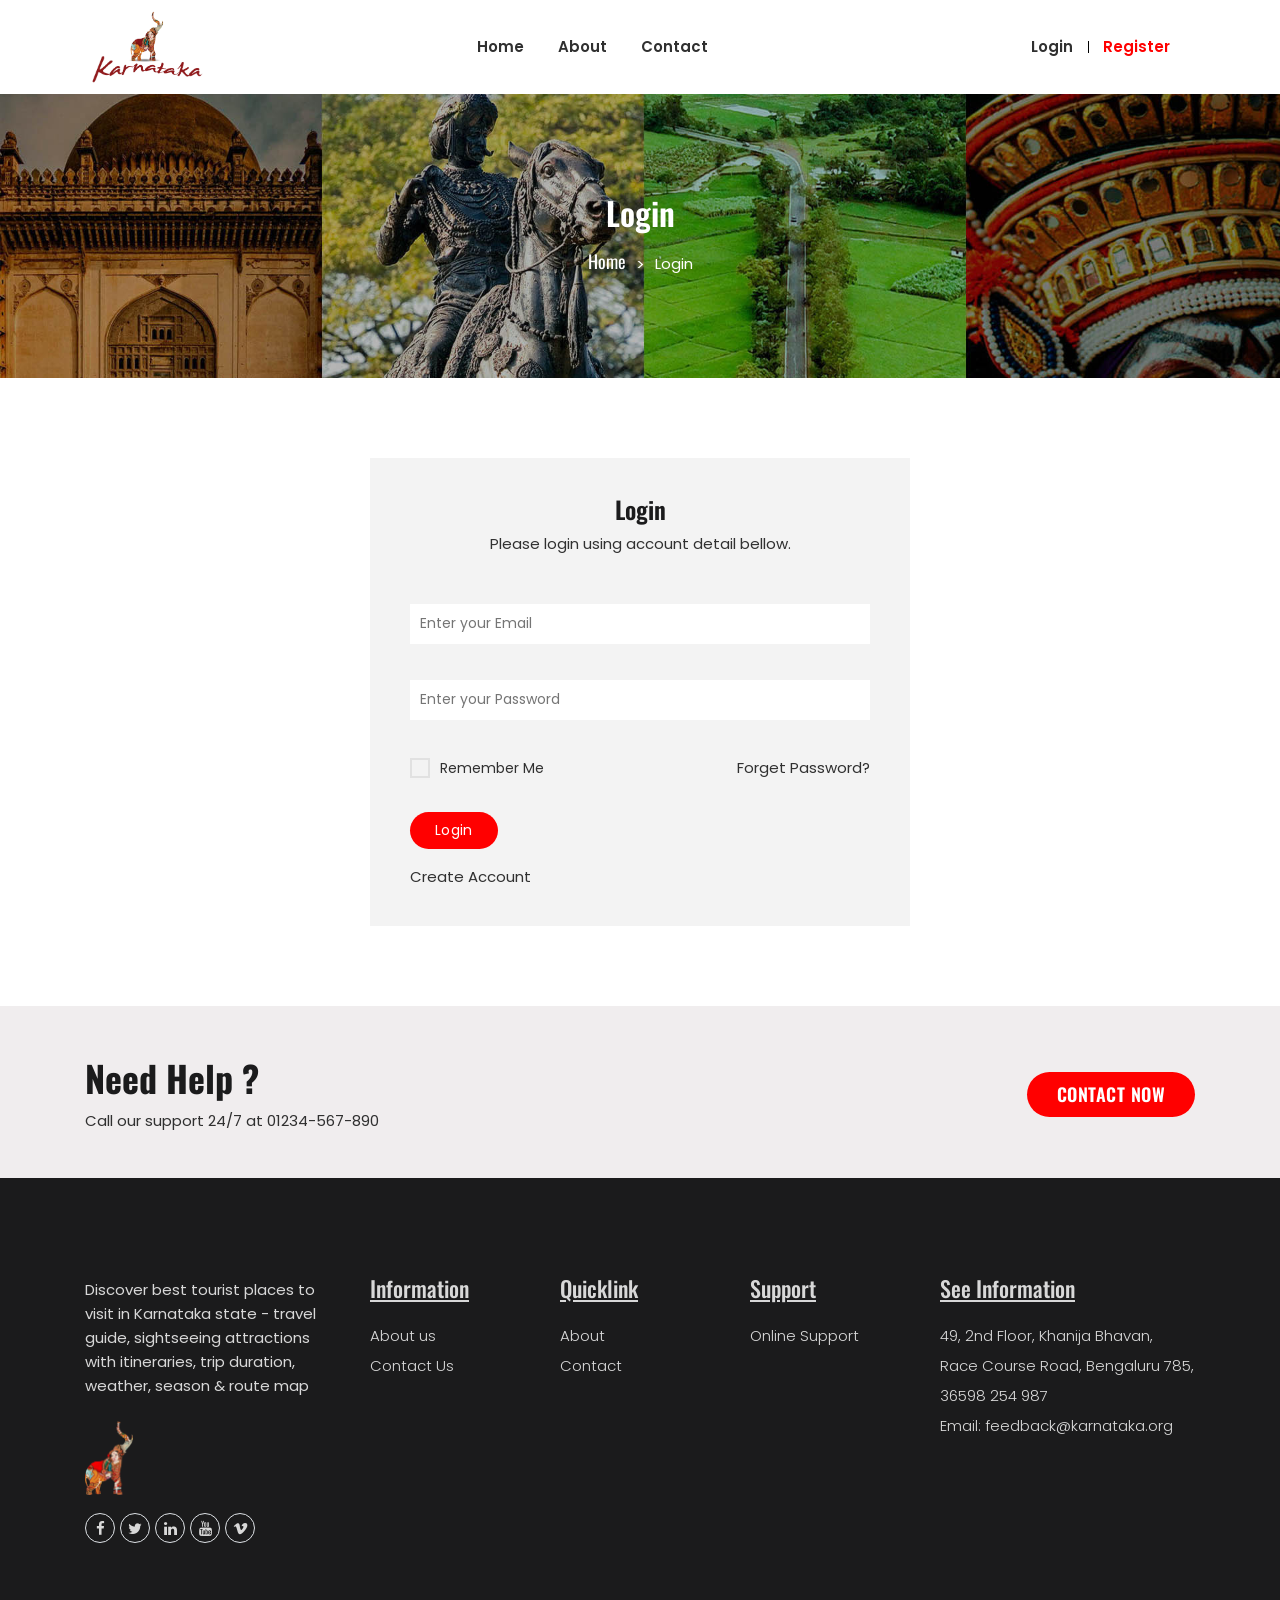
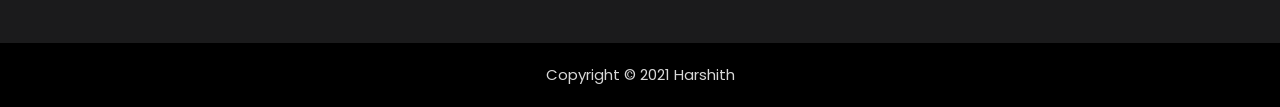
<file: login.html>
<!doctype html>
<html class="no-js" lang="en">

<head>
    <meta charset="utf-8">
    <meta http-equiv="x-ua-compatible" content="ie=edge">
    <title>Karnataka - ONE STATE. MANY WORLDS.</title>
    <meta name="robots" content="noindex, follow" />
    <meta name="description" content="">
    <meta name="viewport" content="width=device-width, initial-scale=1, shrink-to-fit=no">
    <!-- Favicon -->
    <link rel="apple-touch-icon" sizes="180x180" href="assets/favicon/">
    <link rel="icon" type="image/png" sizes="32x32" href="assets/favicon/favicon-32x32.png">
    <link rel="icon" type="image/png" sizes="16x16" href="assets/favicon/favicon-16x16.png">
    <link rel="manifest" href="assets/favicon/site.webmanifest">
    <!-- CSS
	============================================ -->
    <!-- Bootstrap CSS -->
    <link rel="stylesheet" href="assets/css/vendor/bootstrap.min.css">
    <!-- FontAwesome -->
    <link rel="stylesheet" href="assets/css/vendor/font.awesome.min.css">
    <!-- Ionicons -->
    <link rel="stylesheet" href="assets/css/vendor/ionicons.min.css">
    <!-- Slick CSS -->
    <link rel="stylesheet" href="assets/css/plugins/slick.min.css">
    <!-- Animation -->
    <link rel="stylesheet" href="assets/css/plugins/animate.min.css">
    <!-- jQuery Ui -->
    <link rel="stylesheet" href="assets/css/plugins/jquery-ui.min.css">
    <!-- Nice Select -->
    <link rel="stylesheet" href="assets/css/plugins/nice-select.min.css">
    <!-- Magnific Popup -->
    <link rel="stylesheet" href="assets/css/plugins/magnific-popup.css">

    <!-- Vendor & Plugins CSS (Please remove the comment from below vendor.min.css & plugins.min.css for better website load performance and remove css files from the above) -->

    <!-- <link rel="stylesheet" href="assets/css/vendor/vendor.min.css">
    <link rel="stylesheet" href="assets/css/plugins/plugins.min.css"> -->

    <!-- Main Style CSS (Please use minify version for better website load performance) -->
    <link rel="stylesheet" href="assets/css/style.css">
    <!-- <link rel="stylesheet" href="assets/css/style.min.css"> -->
</head>

<body>

    <div class="contact-wrapper">
        <!-- Header Area Start Here -->
        <header class="main-header-area">

            <!-- Header Top Area End Here -->
            <!-- Main Header Area Start -->
            <div class="main-header">
                <div class="container container-default custom-area">
                    <div class="row">
                        <div class="col-lg-12 col-custom">
                            <div class="row align-items-center">
                                <div class="col-lg-2 col-xl-2 col-sm-6 col-6 col-custom">
                                    <div class="header-logo d-flex align-items-center">
                                        <a href="index.html">
                                            <img class="img-full" src="assets/images/logo/logo.png" alt="Header Logo">
                                        </a>
                                    </div>
                                </div>
                                <div class="col-lg-8 col-xl-7 position-static d-none d-lg-block col-custom">
                                    <nav class="main-nav d-flex justify-content-center ">
                                        <ul class="nav">
                                            <li>
                                                <a href="index.html">
                                                    <span class="menu-text"> Home</span>

                                                </a>


                                            </li>

                                            <li>
                                                <a href="about-us.html">
                                                    <span class="menu-text"> About</span>
                                                </a>
                                            </li>
                                            <li>
                                                <a href="contact-us.html">
                                                    <span class="menu-text">Contact</span>
                                                </a>
                                            </li>



                                        </ul>
                                    </nav>
                                </div>
                                <div class="col-lg-2 col-xl-3 col-sm-6 col-6 col-custom">
                                    <div class="header-right-area main-nav">
                                        <ul class="nav">
                                            <li class="login-register-wrap d-none d-xl-flex">
                                                <span><a href="login.html">Login</a></span>
                                                <span><a href="register.html" class="text-flag-red">Register</a></span>
                                            </li>


                                            <li class="mobile-menu-btn d-lg-none">
                                                <a class="off-canvas-btn" href="#">
                                                    <i class="fa fa-bars"></i>
                                                </a>
                                            </li>
                                        </ul>
                                    </div>
                                </div>
                            </div>
                        </div>
                    </div>
                </div>
            </div>
            <!-- Main Header Area End -->
            <!-- Sticky Header Start Here-->
            <div class="main-header header-sticky">
                <div class="container container-default custom-area">
                    <div class="row">
                        <div class="col-lg-12 col-custom">
                            <div class="row align-items-center">
                                <div class="col-lg-2 col-xl-2 col-sm-6 col-6 col-custom">
                                    <div class="header-logo">
                                        <a href="index.html">
                                            <img class="img-full" src="assets/images/logo/logo.png" alt="Header Logo">
                                        </a>
                                    </div>
                                </div>
                                <div class="col-lg-8 col-xl-7 position-static d-none d-lg-block col-custom">
                                    <nav class="main-nav d-flex justify-content-center">
                                        <ul class="nav">
                                            <li>
                                                <a class="active" href="index.html">
                                                    <span class="menu-text"> Home</span>

                                                </a>

                                            </li>


                                            <li>
                                                <a href="about-us.html">
                                                    <span class="menu-text"> About</span>
                                                </a>
                                            </li>
                                            <li>
                                                <a href="contact-us.html">
                                                    <span class="menu-text">Contact</span>
                                                </a>
                                            </li>
                                        </ul>
                                    </nav>
                                </div>
                                <div class="col-lg-2 col-xl-3 col-sm-6 col-6 col-custom">
                                    <div class="header-right-area main-nav">
                                        <ul class="nav">
                                            <li class="login-register-wrap d-none d-xl-flex">
                                                <span><a href="login.html">Login</a></span>
                                                <span><a href="register.html" class="text-flag-red">Register</a></span>
                                            </li>


                                            <li class="mobile-menu-btn d-lg-none">
                                                <a class="off-canvas-btn" href="#mobileMenu">
                                                    <i class="fa fa-bars"></i>
                                                </a>
                                            </li>
                                        </ul>
                                    </div>
                                </div>
                            </div>
                        </div>
                    </div>
                </div>
            </div>
            <!-- Sticky Header End Here -->
            <!-- off-canvas menu start -->
            <aside class="off-canvas-wrapper" id="mobileMenu">
                <div class="off-canvas-overlay"></div>
                <div class="off-canvas-inner-content">
                    <div class="btn-close-off-canvas">
                        <i class="fa fa-times"></i>
                    </div>
                    <div class="off-canvas-inner">

                        <!-- mobile menu start -->
                        <div class="mobile-navigation">

                            <!-- mobile menu navigation start -->
                            <nav>
                                <ul class="mobile-menu">
                                    <li class="menu-item-has-children"><a href="#">Home</a>


                                    </li>
                                    <li><a href="about-us.html">About Us</a></li>
                                    <li><a href="contact-us.html">Contact</a></li>
                                    <li><a href="login.html">Login</a></li>
                                    <li><a href="Register.html">Register</a></li>



                                </ul>
                            </nav>
                            <!-- mobile menu navigation end -->
                        </div>
                        <!-- mobile menu end -->

                        <!-- offcanvas widget area start -->
                        <div class="offcanvas-widget-area">
                            <div class="top-info-wrap text-left text-black">
                                <ul>
                                    <li>
                                        <i class="fa fa-phone"></i>
                                        <a href="info@yourdomain.com">+91 914 885 0331</a>
                                    </li>
                                    <li>
                                        <i class="fa fa-envelope"></i>
                                        <a href="info@karnataka.com">info@karnataka.com
                                        </a>
                                    </li>
                                </ul>
                            </div>
                            <div class="off-canvas-widget-social">
                                <a title="Facebook-f" href="#"><i class="fa fa-facebook-f"></i></a>
                                <a title="Twitter" href="#"><i class="fa fa-twitter"></i></a>
                                <a title="Linkedin" href="#"><i class="fa fa-linkedin"></i></a>
                                <a title="Youtube" href="#"><i class="fa fa-youtube"></i></a>
                                <a title="Vimeo" href="#"><i class="fa fa-vimeo"></i></a>
                            </div>
                        </div>
                        <!-- offcanvas widget area end -->
                    </div>
                </div>
            </aside>
            <!-- off-canvas menu end -->
        </header>
        <!-- Breadcrumb Area Start Here -->
        <div class="breadcrumbs-area position-relative mb-text-p">
            <div class="container">
                <div class="row">
                    <div class="col-12 text-center">
                        <div class="breadcrumb-content position-relative section-content">
                            <h3 class="title-3" class="text-white" style="color: white !important;">Login</h3>
                            <ul>
                                <li><a href="index.html" class="text-white">Home</a></li>
                                <li class="text-white">Login</li>
                            </ul>
                        </div>
                    </div>
                </div>
            </div>
        </div>
        <!-- Breadcrumb Area End Here -->
        <!-- Login Area Start Here -->
        <div class="login-register-area mt-no-text mb-no-text">
            <div class="container container-default-2 custom-area">
                <div class="row">
                    <div class="col-lg-6 offset-lg-3 col-md-8 offset-md-2 col-custom">
                        <div class="login-register-wrapper">
                            <div class="section-content text-center mb-5">
                                <h2 class="title-4 mb-2">Login</h2>
                                <p class="desc-content">Please login using account detail bellow.</p>
                            </div>
                            <form>
                                <div class="single-input-item mb-3">
                                    <input type="email" placeholder="Enter your Email" id="email">
                                </div>
                                <div class="single-input-item mb-3">
                                    <input type="password" placeholder="Enter your Password" id="password">
                                </div>
                                <div class="single-input-item mb-3">
                                    <div class="login-reg-form-meta d-flex align-items-center justify-content-between">
                                        <div class="remember-meta mb-3">
                                            <div class="custom-control custom-checkbox">
                                                <input type="checkbox" class="custom-control-input" id="rememberMe">
                                                <label class="custom-control-label" for="rememberMe">Remember Me</label>
                                            </div>
                                        </div>
                                        <a href="#" class="forget-pwd mb-3">Forget Password?</a>
                                    </div>
                                </div>
                                <div class="single-input-item mb-3">
                                    <button class="btn obrien-button-2 primary-color" id="login-button">Login</button>
                                </div>
                                <div class="single-input-item">
                                    <a href="register.html">Create Account</a>
                                </div>
                            </form>
                        </div>
                    </div>
                </div>
            </div>
        </div>
        <!-- Login Area End Here -->
        <!-- Support Area Start Here -->
        <div class="support-area">
            <div class="container container-default custom-area">
                <div class="row">
                    <div class="col-lg-12 col-custom">
                        <div class="support-wrapper d-flex">
                            <div class="support-content">
                                <h1 class="title">Need Help ?</h1>
                                <p class="desc-content">Call our support 24/7 at 01234-567-890</p>
                            </div>
                            <div class="support-button d-flex align-items-center">
                                <a class="obrien-button primary-btn" href="contact-us.html">Contact now</a>
                            </div>
                        </div>
                    </div>
                </div>
            </div>
        </div>
        <!-- Support Area End Here -->
        <!-- Footer Area Start Here -->
        <footer class="footer-area">
            <div class="footer-widget-area">
                <div class="container container-default custom-area">
                    <div class="row">
                        <div class="col-12 col-sm-12 col-md-12 col-lg-3 col-custom">
                            <div class="single-footer-widget m-0">

                                <p class="desc-content">Discover best tourist places to visit in Karnataka state -
                                    travel guide, sightseeing attractions with itineraries, trip duration, weather,
                                    season & route map</p>
                                <div class="footer-logo">
                                    <a href="index.html">
                                        <img src="assets/images/logo/footer.png" alt="Logo Image" class="footer-img">
                                    </a>
                                </div>
                                <div class="social-links">
                                    <ul class="d-flex">
                                        <li>
                                            <a class="border rounded-circle" href="#" title="Facebook">
                                                <i class="fa fa-facebook-f"></i>
                                            </a>
                                        </li>
                                        <li>
                                            <a class="border rounded-circle" href="#" title="Twitter">
                                                <i class="fa fa-twitter"></i>
                                            </a>
                                        </li>
                                        <li>
                                            <a class="border rounded-circle" href="#" title="Linkedin">
                                                <i class="fa fa-linkedin"></i>
                                            </a>
                                        </li>
                                        <li>
                                            <a class="border rounded-circle" href="#" title="Youtube">
                                                <i class="fa fa-youtube"></i>
                                            </a>
                                        </li>
                                        <li>
                                            <a class="border rounded-circle" href="#" title="Vimeo">
                                                <i class="fa fa-vimeo"></i>
                                            </a>
                                        </li>
                                    </ul>
                                </div>
                            </div>
                        </div>
                        <div class="col-12 col-sm-6 col-md-6 col-lg-2 col-custom">
                            <div class="single-footer-widget">
                                <h2 class="widget-title">Information</h2>
                                <ul class="widget-list">
                                    <li><a href="about-us.html">About us</a></li>
                                    <li><a href="contact-us.html">Contact Us</a></li>

                                </ul>
                            </div>
                        </div>
                        <div class="col-12 col-sm-6 col-md-6 col-lg-2 col-custom">
                            <div class="single-footer-widget">
                                <h2 class="widget-title">Quicklink</h2>
                                <ul class="widget-list">
                                    <li><a href="about-us.html">About</a></li>

                                    <li><a href="contact-us.html">Contact</a></li>
                                </ul>
                            </div>
                        </div>
                        <div class="col-12 col-sm-6 col-md-6 col-lg-2 col-custom">
                            <div class="single-footer-widget">
                                <h2 class="widget-title">Support</h2>
                                <ul class="widget-list">
                                    <li><a href="contact-us.html">Online Support</a></li>

                                </ul>
                            </div>
                        </div>
                        <div class="col-12 col-sm-6 col-md-6 col-lg-3 col-custom">
                            <div class="single-footer-widget">
                                <h2 class="widget-title">See Information</h2>
                                <div class="widget-body">
                                    <address>49, 2nd Floor, Khanija Bhavan,<br>Race Course Road, Bengaluru
                                        785, 36598 254 987<br>Email: feedback@karnataka.org</address>
                                </div>
                            </div>
                        </div>
                    </div>
                </div>
            </div>
            <div class="footer-copyright-area">
                <div class="container custom-area">
                    <div class="row">
                        <div class="col-12 text-center col-custom">
                            <div class="copyright-content">
                                <p>Copyright © 2021 Harshith
                            </div>
                        </div>
                    </div>
                </div>
            </div>
        </footer>
        <!-- Footer Area End Here -->
    </div>

    <!-- JS
============================================ -->

    <!-- jQuery JS -->
    <script src="assets/js/vendor/jquery-3.6.0.min.js"></script>
    <!-- jQuery Migrate JS -->
    <script src="assets/js/vendor/jquery-migrate-3.3.2.min.js"></script>
    <!-- Modernizer JS -->
    <script src="assets/js/vendor/modernizr-2.8.3.min.js"></script>
    <!-- Bootstrap JS -->
    <script src="assets/js/vendor/bootstrap.bundle.min.js"></script>
    <!-- Slick Slider JS -->
    <script src="assets/js/plugins/slick.min.js"></script>
    <!-- Countdown JS -->
    <script src="assets/js/plugins/jquery.countdown.min.js"></script>
    <!-- Ajax JS -->
    <script src="assets/js/plugins/jquery.ajaxchimp.min.js"></script>
    <!-- Jquery Nice Select JS -->
    <script src="assets/js/plugins/jquery.nice-select.min.js"></script>
    <!-- Jquery Ui JS -->
    <script src="assets/js/plugins/jquery-ui.min.js"></script>
    <!-- jquery magnific popup js -->
    <script src="assets/js/plugins/jquery.magnific-popup.min.js"></script>

    <!-- Main JS -->
    <script src="assets/js/main.js"></script>

</body>

</html>
</file>
<file: assets/css/style.css>
/* =============================================
=                CSS Index            =
============================================= */
/*

    00 - Base - Variables
    00 - Base - Mixins
    01 - Global - Default
    02 - Global - Helper
    03 - Global - Color
    04 - Layout - Header
    05 - Layout - Footer
    06 - Pages - Blog
    07 - Pages - Shop
    08 - Pages - Single-product
    09 - Pages - Contact
    10 - Pages - Error
    11 - Pages - Compare
    12 - Pages - Cart
    13 - Pages - Checkout
    14 - Pages - Wishlist
    15 - Pages - FAQ
    16 - Pages - My-Account
    17 - Pages - Login-Register
    18 - Components - Button
    19 - Components - Slider
    20 - Components - Feature
    21 - Components - Product
    22 - Components - Banner
    23 - Components - Newsletter 
    24 - Components - Support
    25 - Components - Action-plan
    26 - Components - Brand-logo
    27 - Components - Modal
    28 - Components - Breadcrumb

  =====  End of CSS Index  ====== */
/*----------------------------------------*/
/*    00 - Base - Variables
/*----------------------------------------*/
/*----------------------------------------*/
/*    00 - Base - Mixins
/*----------------------------------------*/
/*----------------------------------------*/
/*    01 - Global - Default
/*----------------------------------------*/
/*-- Google Font --*/
@import url("https://fonts.googleapis.com/css2?family=Poppins:ital,wght@0,100;0,200;0,300;0,400;0,500;0,600;0,700;0,800;0,900;1,100;1,200;1,300;1,400;1,500;1,600;1,700;1,800;1,900&display=swap");
@import url("https://fonts.googleapis.com/css2?family=Oswald:wght@200;300;400;469;500;600;700&display=swap");
body {
  font-size: 15px;
  line-height: 1.6;
  font-weight: 400;
  color: #303030;
  font-family: "Poppins", sans-serif;
  scroll-behavior: smooth;
}

h1,
h2,
h3,
h4,
h5,
h6 {
  font-family: "Oswald", sans-serif;
  color: #1B1B1C;
  font-weight: 700;
  margin: 0;
  line-height: 1.2;
}

p {
  margin-bottom: 0px;
}

input[type=number]::-webkit-inner-spin-button,
input[type=number]::-webkit-outer-spin-button {
  -webkit-appearance: none;
  margin: 0;
}

input[type=number] {
  -moz-appearance: textfield;
}

ul {
  margin: 0;
  padding: 0;
  list-style: none;
}

img {
  max-width: 100%;
}

.img-full {
  width: 100%;
  height: 100%;
  overflow: hidden;
  display: block;
}

a {
  color: inherit;
  display: inline-block;
  line-height: inherit;
  text-decoration: none;
  cursor: pointer;
}

a:hover {
  color: #ff0000;
}

a,
button,
i {
  -webkit-transition: .3s;
  -o-transition: .3s;
  transition: .3s;
}

a,
a:hover,
a:focus,
a:active,
button,
button:focus,
.btn,
.btn:focus,
input,
input:focus,
select,
textarea,
.slick-slide {
  text-decoration: none;
  outline: 0;
}

input.input-field {
  border: 1px solid #e1e1e1;
}

textarea.textarea-field {
  border: 1px solid #e1e1e1;
}

input[type="checkbox"] {
  display: none;
}

input[type="checkbox"] + label {
  position: relative;
  padding-left: 30px;
  line-height: 20px;
  font-size: 14px;
  font-weight: 400;
  margin: 0;
}

input[type="checkbox"] + label:before {
  position: absolute;
  left: 0;
  top: 0;
  width: 20px;
  height: 20px;
  display: block;
  border: 2px solid #e1e1e1;
  content: "";
  -webkit-transition: .3s;
  -o-transition: .3s;
  transition: .3s;
}

input[type="checkbox"] + label:after {
  position: absolute;
  left: 0;
  top: 0;
  display: block;
  content: "\f00c";
  font-family: 'FontAwesome';
  font-weight: 600;
  font-size: 12px;
  line-height: 20px;
  opacity: 0;
  width: 20px;
  text-align: center;
  -webkit-transition: .3s;
  -o-transition: .3s;
  transition: .3s;
  color: #13aff0;
}

input[type="checkbox"]:checked + label:before {
  border: 2px solid #e1e1e1;
}

input[type="checkbox"]:checked + label:after {
  opacity: 1;
}

button,
.btn {
  cursor: pointer;
  border: 0;
  padding: 0;
  background-color: transparent;
}

.overflow-hidden {
  overflow: hidden;
}

/* ---Font Style--- */
.font-style_italic {
  font-style: italic;
}

/* ---Line Height--- */
.line-height-1 {
  line-height: 1;
}

/*----------------------------------------*/
/*    02 - Global - Helper
/*----------------------------------------*/
/*--- Custom Container ---*/
@media (min-width: 1501px) {
  .container-default {
    max-width: 1480px;
  }
}

@media (min-width: 1501px) {
  .container-default-2 {
    max-width: 1140px;
  }
}

/*--- Custom Container, row and col  ---*/
.container.custom-area {
  padding-right: 15px;
  padding-left: 15px;
}

.container.custom-area .row {
  margin-right: -15px;
  margin-left: -15px;
}

.container.custom-area .col-custom {
  padding-right: 15px;
  padding-left: 15px;
}

/*-- Boxed Home Layout --*/
.boxed-layout {
  -webkit-box-shadow: -3px 0 50px -2px rgba(0, 0, 0, 0.14);
          box-shadow: -3px 0 50px -2px rgba(0, 0, 0, 0.14);
  max-width: 90%;
  margin: auto;
}

/* --- Preloader---*/
#preloader {
  position: fixed;
  top: 0;
  left: 0;
  right: 0;
  bottom: 0;
  background-color: #ffffff;
  z-index: 99999999;
}

.preloader {
  width: 50px;
  height: 50px;
  display: inline-block;
  padding: 0px;
  text-align: left;
  -webkit-box-sizing: border-box;
          box-sizing: border-box;
  position: absolute;
  top: 50%;
  left: 50%;
  margin-left: -25px;
  margin-top: -25px;
}

.preloader span {
  position: absolute;
  display: inline-block;
  width: 50px;
  height: 50px;
  background: #ff0000;
  -webkit-animation: preloader 1.3s linear infinite;
          animation: preloader 1.3s linear infinite;
}

.preloader span:last-child {
  -webkit-animation-delay: -0.8s;
          animation-delay: -0.8s;
}

@-webkit-keyframes preloader {
  0% {
    -webkit-transform: scale(0, 0);
            transform: scale(0, 0);
    opacity: .9;
  }
  100% {
    -webkit-transform: scale(1, 1);
            transform: scale(1, 1);
    opacity: 0;
  }
}

@keyframes preloader {
  0% {
    -webkit-transform: scale(0, 0);
            transform: scale(0, 0);
    opacity: .9;
  }
  100% {
    -webkit-transform: scale(1, 1);
            transform: scale(1, 1);
    opacity: 0;
  }
}

/* ---Section Title--- */
.title {
  font-size: 36px;
}

@media (max-width: 575px) {
  .title {
    font-size: 30px;
  }
}

@media (max-width: 479px) {
  .title {
    font-size: 26px;
  }
}

.title-2 {
  font-size: 18px;
}

.section-content .title-1 {
  font-size: 30px;
  font-weight: 500;
}

@media (max-width: 479px) {
  .section-content .title-1 {
    font-size: 26px;
  }
}

.section-content .title-3 {
  font-size: 32px;
  font-weight: 600;
}

@media (max-width: 575px) {
  .section-content .title-3 {
    font-size: 28px;
  }
}

@media (max-width: 479px) {
  .section-content .title-3 {
    font-size: 26px;
  }
}

.section-content .title-4 {
  font-size: 24px;
  font-weight: 400;
}

.section-content .title-4 span {
  color: #ff0000;
}

@media (max-width: 575px) {
  .section-content .title-4 {
    font-size: 20px;
  }
}

@media (max-width: 479px) {
  .section-content .title-4 {
    font-size: 18px;
  }
}

/* ---Spacing Between Two Row---*/
.product-slider .slick-slide div:not(:last-child) .product-item {
  padding-bottom: 55px;
}

/* ---Tab Content & Pane Fix--- */
/*-- Scroll To Top --*/
.scroll-to-top {
  background-color: #ff0000;
  color: #ffffff;
  position: fixed;
  right: 50px;
  top: 0%;
  width: 50px;
  height: 50px;
  line-height: 50px;
  z-index: 999;
  font-size: 16px;
  overflow: hidden;
  display: -webkit-box;
  display: -webkit-flex;
  display: -ms-flexbox;
  display: flex;
  -webkit-box-pack: center;
  -webkit-justify-content: center;
      -ms-flex-pack: center;
          justify-content: center;
  text-align: center;
  opacity: 0;
  visibility: hidden;
  border-radius: 50%;
  -webkit-box-shadow: 0 2px 2px 0 rgba(0, 0, 0, 0.14);
          box-shadow: 0 2px 2px 0 rgba(0, 0, 0, 0.14);
  -webkit-transition: .9s;
  -o-transition: .9s;
  transition: .9s;
}

.scroll-to-top.show {
  opacity: 1;
  visibility: visible;
  top: 98%;
  -webkit-transform: translateY(-98%);
      -ms-transform: translateY(-98%);
          transform: translateY(-98%);
}

.scroll-to-top:hover {
  background-color: #1B1B1C;
}

.product-rating i {
  font-size: 18px;
  margin-right: 1px;
  color: #ff0000;
}

/* ---Pagination--- */
.pagination li {
  margin-right: 20px;
}

.pagination li:last-child {
  margin-right: 0;
}

.pagination li:hover a {
  color: #000000;
}

.pagination li:active a {
  color: #000000;
}

.pagination li a {
  color: #a7a7a7;
}

/* ---Tag--- */
/* ---Range Slider--- */
.price-filter .ui-widget-content {
  background-color: #e1e1e1;
  border: none;
  border-radius: 0;
  -webkit-box-shadow: none;
          box-shadow: none;
  cursor: pointer;
  height: 5px;
  margin: 0 0 25px;
  width: 100%;
  border-top-left-radius: 25px;
  border-top-right-radius: 25px;
  border-bottom-left-radius: 25px;
  border-bottom-right-radius: 25px;
}

.price-filter .ui-slider-range {
  background-color: #1b1b1b;
  border: none;
  -webkit-box-shadow: none;
          box-shadow: none;
  height: 100%;
}

.price-filter .ui-slider-handle {
  background: #ffffff;
  -webkit-box-shadow: 0 1px 4px 0 rgba(0, 0, 0, 0.4);
          box-shadow: 0 1px 4px 0 rgba(0, 0, 0, 0.4);
  display: block;
  outline: none;
  width: 20px;
  height: 20px;
  line-height: 15px;
  margin: 0;
  text-align: center;
  top: 50%;
  border-radius: 100%;
  -webkit-box-shadow: 0px 0px 6.65px 0.35px rgba(0, 0, 0, 0.15);
          box-shadow: 0px 0px 6.65px 0.35px rgba(0, 0, 0, 0.15);
  -webkit-transform: translate(0, -50%);
      -ms-transform: translate(0, -50%);
          transform: translate(0, -50%);
  cursor: e-resize;
  -webkit-transition: .3s;
  -o-transition: .3s;
  transition: .3s;
}

.price-filter .ui-slider-handle:last-child {
  -webkit-transform: translate(0%, -50%);
      -ms-transform: translate(0%, -50%);
          transform: translate(0%, -50%);
}

.price-filter .ui-slider-handle:hover {
  background-color: #ff0000;
}

.price-filter .price-slider-amount {
  display: -webkit-box;
  display: -webkit-flex;
  display: -ms-flexbox;
  display: flex;
  -webkit-box-pack: justify;
  -webkit-justify-content: space-between;
      -ms-flex-pack: justify;
          justify-content: space-between;
  -webkit-box-align: center;
  -webkit-align-items: center;
      -ms-flex-align: center;
          align-items: center;
}

.price-filter .price-slider-amount .filter-btn {
  border: 2px solid #1b1b1b;
  width: 110px;
  height: 40px;
  line-height: 38px;
  font-size: 12px;
  -webkit-transition: .3s;
  -o-transition: .3s;
  transition: .3s;
}

@media only screen and (min-width: 992px) and (max-width: 1199px) {
  .price-filter .price-slider-amount .filter-btn {
    width: 40px;
    font-size: 14px;
  }
}

.price-filter .price-slider-amount .filter-btn:hover {
  background-color: #ff0000;
  border-color: #ff0000;
  color: #ffffff;
}

.price-filter .price-slider-amount .label-input label {
  font-size: 14px;
  margin: 0;
  text-transform: capitalize;
  padding-left: 5px;
}

.price-filter .price-slider-amount .label-input input {
  background: transparent none repeat scroll 0 0;
  border: medium none;
  -webkit-box-shadow: none;
          box-shadow: none;
  font-size: 14px;
  height: inherit;
  padding-left: 5px;
  width: 99px;
}

/* ---Countdown--- */
.countdown-wrapper {
  margin-bottom: 10px;
}

.countdown-wrapper .single-countdown {
  display: -webkit-box;
  display: -webkit-flex;
  display: -ms-flexbox;
  display: flex;
  -webkit-box-orient: vertical;
  -webkit-box-direction: normal;
  -webkit-flex-direction: column;
      -ms-flex-direction: column;
          flex-direction: column;
  -webkit-box-align: center;
  -webkit-align-items: center;
      -ms-flex-align: center;
          align-items: center;
  text-align: center;
  -webkit-box-pack: center;
  -webkit-justify-content: center;
      -ms-flex-pack: center;
          justify-content: center;
  margin-right: 20px;
}

.countdown-wrapper .single-countdown:last-child {
  margin-right: 0;
}

.countdown-wrapper .single-countdown .single-countdown_time {
  font-size: 40px;
  font-family: "Poppins", sans-serif;
  font-weight: 600;
  line-height: 40px;
  color: #1B1B1C;
}

@media (max-width: 479px) {
  .countdown-wrapper .single-countdown .single-countdown_time {
    font-size: 26px;
  }
}

.countdown-wrapper .single-countdown .single-countdown_text {
  font-size: 22px;
  line-height: 22px;
  font-family: "Oswald", sans-serif;
  font-weight: 600;
  color: #1B1B1C;
}

@media (max-width: 479px) {
  .countdown-wrapper .single-countdown .single-countdown_text {
    font-size: 14px;
  }
}

.countdown-wrapper.countdown-style-2 .single-countdown {
  display: -webkit-box;
  display: -webkit-flex;
  display: -ms-flexbox;
  display: flex;
  -webkit-box-orient: vertical;
  -webkit-box-direction: normal;
  -webkit-flex-direction: column;
      -ms-flex-direction: column;
          flex-direction: column;
  -webkit-box-align: center;
  -webkit-align-items: center;
      -ms-flex-align: center;
          align-items: center;
  text-align: center;
  -webkit-box-pack: center;
  -webkit-justify-content: center;
      -ms-flex-pack: center;
          justify-content: center;
  margin-right: 5px;
  width: 60px;
  height: 60px;
  background-color: #1B1B1C;
  border-radius: 5px;
}

.countdown-wrapper.countdown-style-2 .single-countdown:last-child {
  margin-right: 0;
}

.countdown-wrapper.countdown-style-2 .single-countdown .single-countdown_time {
  font-size: 14px;
  font-family: "Poppins", sans-serif;
  font-weight: 500;
  line-height: 16px;
  color: #ffffff;
  margin-bottom: 5px;
}

.countdown-wrapper.countdown-style-2 .single-countdown .single-countdown_text {
  font-size: 14px;
  line-height: 16px;
  font-family: "Poppins", sans-serif;
  font-weight: 500;
  color: #ffffff;
}

@media (max-width: 479px) {
  .countdown-wrapper.countdown-style-2 .single-countdown .single-countdown_text {
    font-size: 14px;
  }
}

/* ---Section Space--- */
.mt-text {
  margin-top: 74px;
}

@media (max-width: 479px) {
  .mt-text {
    margin-top: 54px;
  }
}

.mb-text {
  margin-bottom: 74px;
}

@media (max-width: 479px) {
  .mb-text {
    margin-bottom: 54px;
  }
}

.mt-no-text {
  margin-top: 80px;
}

@media (max-width: 479px) {
  .mt-no-text {
    margin-top: 60px;
  }
}

.mb-text-p {
  margin-bottom: 80px;
}

@media (max-width: 991px) {
  .mb-text-p {
    margin-bottom: 71px;
  }
}

@media (max-width: 575px) {
  .mb-text-p {
    margin-bottom: 73px;
  }
}

@media (max-width: 479px) {
  .mb-text-p {
    margin-bottom: 53px;
  }
}

.mb-no-text {
  margin-bottom: 80px;
}

@media (max-width: 479px) {
  .mb-no-text {
    margin-bottom: 60px;
  }
}

.mb-30 {
  margin-bottom: 30px;
}

.mb-20 {
  margin-bottom: 20px;
}

.mt-30 {
  margin-top: 30px;
}

/*--- Image Hover Style ---*/
.hover-style {
  display: block;
  overflow: hidden;
}

.hover-style img {
  -webkit-transition: all .6s ease-in-out;
  -o-transition: all .6s ease-in-out;
  transition: all .6s ease-in-out;
}

.hover-style:hover img {
  -webkit-transform: scale(1.12);
      -ms-transform: scale(1.12);
          transform: scale(1.12);
}

/* ---Nice Select Customization--- */
.myniceselect.nice-select {
  padding: 0;
  margin: 0;
  height: auto;
  line-height: auto;
}

.myniceselect.nice-select span {
  height: 40px;
  line-height: 40px;
  display: inline-block;
  padding: 0 20px;
}

.myniceselect.nice-select .list {
  width: 100%;
}

.myniceselect.nice-select.wide span {
  width: 100%;
}

/*--- Slick Dots Style ---*/
.slick-dots {
  position: absolute;
  bottom: 60px;
  left: 0;
  right: 0;
  margin: 0 auto;
  max-width: 1480px;
  padding: 0 15px;
  text-align: right;
}

@media (max-width: 1800px) {
  .slick-dots {
    max-width: 1320px;
  }
}

@media (max-width: 1500px) {
  .slick-dots {
    max-width: 1140px;
  }
}

@media (max-width: 1199px) {
  .slick-dots {
    max-width: 960px;
  }
}

@media (max-width: 991px) {
  .slick-dots {
    max-width: 720px;
  }
}

@media (max-width: 767px) {
  .slick-dots {
    max-width: 540px;
    text-align: left;
  }
}

@media (max-width: 575px) {
  .slick-dots {
    bottom: 40px;
    text-align: left;
  }
}

@media (max-width: 479px) {
  .slick-dots {
    bottom: 30px;
    text-align: left;
  }
}

.slick-dots li {
  display: inline-block;
  cursor: pointer;
  font-size: 0;
  width: 20px;
  height: 2px;
  background-color: #ffffff;
  -webkit-transition: .3s;
  -o-transition: .3s;
  transition: .3s;
}

.slick-dots li:first-child {
  margin-right: 15px;
}

.slick-dots li.slick-active {
  background-color: #ff0000 !important;
  width: 30px;
}

.slick-dots li button {
  border: none;
}

/* ---Mgana Slick Arrows--- */
.arrow-style.arrow-style-2 .slick-arrow.tty-slick-text-next {
  right: 2%;
}

.arrow-style.arrow-style-2 .slick-arrow.tty-slick-text-prev {
  left: 2%;
}

.arrow-style .slick-arrow {
  background-color: rgba(0, 0, 0, 0.1);
  position: absolute;
  bottom: 30px;
  top: calc(50% - 0px);
  -webkit-transform: translateY(-50%);
      -ms-transform: translateY(-50%);
          transform: translateY(-50%);
  width: 60px;
  height: 60px;
  line-height: 60px;
  border-radius: 100%;
  opacity: 0;
  visibility: hidden;
  z-index: 1;
  -webkit-transition: .3s;
  -o-transition: .3s;
  transition: .3s;
  color: #ffffff;
}

.arrow-style .slick-arrow.tty-slick-text-next {
  right: 5%;
}

.arrow-style .slick-arrow.tty-slick-text-prev {
  left: 5%;
}

.arrow-style .slick-arrow > i {
  display: block;
  line-height: 60px;
}

.arrow-style .slick-arrow:hover {
  opacity: 0.6;
  background-color: #ff0000;
}

.arrow-style .slick-arrow:hover > i {
  -webkit-transform: scale(1.2);
      -ms-transform: scale(1.2);
          transform: scale(1.2);
}

.arrow-style:hover .slick-arrow {
  opacity: 1;
  visibility: visible;
  -webkit-transition: .3s;
  -o-transition: .3s;
  transition: .3s;
}

/* ---Bootstrap No Gutters--- */
.no-gutters {
  margin-right: 0px;
  margin-left: 0px;
}

/* --- Quantity --- */
.quantity-with_btn {
  display: -webkit-box;
  display: -webkit-flex;
  display: -ms-flexbox;
  display: flex;
  -webkit-box-orient: horizontal;
  -webkit-box-direction: normal;
  -webkit-flex-direction: row;
      -ms-flex-direction: row;
          flex-direction: row;
  -webkit-box-pack: start;
  -webkit-justify-content: flex-start;
      -ms-flex-pack: start;
          justify-content: flex-start;
  -webkit-box-align: center;
  -webkit-align-items: center;
      -ms-flex-align: center;
          align-items: center;
  vertical-align: middle;
}

.quantity {
  margin-right: 10px;
}

.quantity .cart-plus-minus {
  position: relative;
  width: 150px;
  text-align: left;
  height: 45px;
  overflow: hidden;
}

.quantity .cart-plus-minus > .cart-plus-minus-box {
  border: 1px solid #e1e1e1;
  height: 45px;
  text-align: center;
  width: 150px;
  background: #ffffff;
  font-size: 16px;
  font-weight: 600;
}

.quantity .cart-plus-minus > .qtybutton {
  cursor: pointer;
  position: absolute;
  text-align: center;
  font-size: 14px;
  line-height: 14px;
  font-weight: 600;
  width: 35px;
  -webkit-box-align: center;
  -webkit-align-items: center;
      -ms-flex-align: center;
          align-items: center;
  vertical-align: middle;
  color: #1B1B1C;
  -webkit-transition: .3s;
  -o-transition: .3s;
  transition: .3s;
}

.quantity .cart-plus-minus > .qtybutton:hover {
  -webkit-transition: .3s;
  -o-transition: .3s;
  transition: .3s;
  background-color: #ff0000;
}

.quantity .cart-plus-minus > .qtybutton:hover i {
  color: #ffffff;
}

.quantity .cart-plus-minus > .qtybutton.dec {
  top: 50%;
  left: 0%;
  -webkit-transform: translateY(-50%);
      -ms-transform: translateY(-50%);
          transform: translateY(-50%);
  display: -webkit-box;
  display: -webkit-flex;
  display: -ms-flexbox;
  display: flex;
  -webkit-box-pack: center;
  -webkit-justify-content: center;
      -ms-flex-pack: center;
          justify-content: center;
  height: 100%;
  border-right: 1px solid #e1e1e1;
}

.quantity .cart-plus-minus > .qtybutton.inc {
  top: 50%;
  right: 0%;
  -webkit-transform: translateY(-50%);
      -ms-transform: translateY(-50%);
          transform: translateY(-50%);
  display: -webkit-box;
  display: -webkit-flex;
  display: -ms-flexbox;
  display: flex;
  -webkit-box-pack: center;
  -webkit-justify-content: center;
      -ms-flex-pack: center;
          justify-content: center;
  height: 100%;
  border-left: 1px solid #e1e1e1;
}

/* ---Google Maps--- */
.google-map-area #googleMap {
  width: 100%;
  height: 500px;
}

@media (max-width: 767px) {
  .google-map-area #googleMap {
    height: 400px;
  }
}

@media (max-width: 575px) {
  .google-map-area #googleMap {
    height: 400px;
  }
}

/*----------------------------------------*/
/*    03 - Global - Color
/*----------------------------------------*/
.red {
  background: red no-repeat center;
  background-size: initial;
}

.green {
  background: green no-repeat center;
  background-size: initial;
}

.blue {
  background: blue no-repeat center;
  background-size: initial;
}

.yellow {
  background: yellow no-repeat center;
  background-size: initial;
}

.white {
  background: white no-repeat center;
  background-size: initial;
}

.gold {
  background: gold no-repeat center;
  background-size: initial;
}

.gray {
  background: gray no-repeat center;
  background-size: initial;
}

.magenta {
  background: magenta no-repeat center;
  background-size: initial;
}

.maroon {
  background: maroon no-repeat center;
  background-size: initial;
}

.navy {
  background: navy no-repeat center;
  background-size: initial;
}

.facebook-color {
  color: #3B5998;
}

.facebook-color:hover {
  color: #ff0000;
}

.twitter-color {
  color: #55ACEE;
}

.twitter-color:hover {
  color: #ff0000;
}

.linkedin-color {
  color: #2867B2;
}

.linkedin-color:hover {
  color: #ff0000;
}

.pinterest-color {
  color: #DF0022;
}

.pinterest-color:hover {
  color: #ff0000;
}

/*----------------------------------------*/
/*    04 - Layout - Header
/*----------------------------------------*/
/*-- Header Top Area --*/
.header-top-area {
  background-color: #ff0000;
}

.header-top-area.header-top-2 {
  background-color: #f0edee;
}

.header-top-area.header-top-2 .short-desc a {
  text-decoration: underline;
  color: #1B1B1C;
}

.header-top-area.header-top-2 .header-top-wrapper .top-close-button {
  margin-top: 0px;
}

.header-top-area.header-top-4 {
  background-color: #f0edee;
}

.header-top-area .header-top-wrapper {
  padding: 10px 0;
  position: relative;
}

.header-top-area .header-top-wrapper .short-desc {
  display: inline-block;
}

.header-top-area .header-top-wrapper .short-desc p {
  display: inline-block;
}

@media (max-width: 479px) {
  .header-top-area .header-top-wrapper .short-desc {
    display: block;
    margin-bottom: 10px;
  }
}

.header-top-area .header-top-wrapper .header-top-button {
  display: inline-block;
}

@media (max-width: 479px) {
  .header-top-area .header-top-wrapper .header-top-button {
    display: block;
  }
}

.header-top-area .header-top-wrapper .header-top-button a {
  font-size: 14px;
  font-family: "Poppins", sans-serif;
  padding: 5px 20px;
  margin-left: 15px;
  background-color: #ff0000;
  color: #ffffff;
  border: 1px solid #ffffff;
  border-radius: 3px;
  display: inline-block;
  line-height: 18px;
  font-weight: 600;
}

.header-top-area .header-top-wrapper .header-top-button a:hover {
  color: #000000;
  border: 1px solid #000000;
}

@media (max-width: 479px) {
  .header-top-area .header-top-wrapper .header-top-button a {
    font-size: 12px;
    padding: 5px 10px;
    margin-left: 10px;
  }
}

.header-top-area .header-top-wrapper .top-close-button {
  float: right;
  margin-left: 0;
  cursor: pointer;
  display: block;
  height: 25px;
  width: 25px;
  line-height: 25px;
  font-size: 16px;
  position: relative;
  margin-top: 2px;
}

@media (max-width: 479px) {
  .header-top-area .header-top-wrapper .top-close-button {
    margin-left: 10px;
    position: absolute;
    top: 10px;
    right: 15px;
  }
}

/*-- Main Header Area --*/
.main-header-area .header-logo img {
  width: 125px;
}

/* ---Sticky Header--- */
.header-sticky {
  left: 0;
  position: fixed;
  background-color: #ffffff;
  -webkit-box-shadow: 0px 1px 5px 0px rgba(0, 0, 0, 0.2);
          box-shadow: 0px 1px 5px 0px rgba(0, 0, 0, 0.2);
  right: 0;
  top: 0;
  -webkit-transition: .3s;
  -o-transition: .3s;
  transition: .3s;
  z-index: 99;
  display: none;
}

.header-sticky.sticky {
  -webkit-animation: 800ms ease-in-out 0s normal none 1 running slideInDown;
          animation: 800ms ease-in-out 0s normal none 1 running slideInDown;
  display: block;
}

/* ---Main Menu--- */
.main-nav > ul > li {
  display: inline-block;
  position: relative;
  padding: 30px 0;
}

.main-nav > ul > li:hover .dropdown-hover {
  visibility: visible;
  opacity: 1;
  top: 100%;
}

.main-nav > ul > li:hover .dropdown-hover-2 {
  visibility: visible;
  opacity: 1;
  top: 100%;
}

.main-nav > ul > li > a {
  display: block;
  padding: 8px 17px;
  font-size: 15px;
  text-transform: capitalize;
  font-family: "Poppins", sans-serif;
  font-weight: 600;
  line-height: 18px;
}

.main-nav > ul > li > a.active {
  color: #ff0000;
}

.main-nav > ul > li > a i {
  margin-left: 0px;
  font-size: 15px;
  vertical-align: middle;
}

.main-nav > ul > li > a .menu-text {
  position: relative;
}

/*--- Dropdwon ---*/
.dropdown-submenu {
  background: #ffffff;
  padding: 20px 0 24px;
  width: 230px;
  -webkit-box-shadow: 0 2px 2px rgba(0, 0, 0, 0.2);
          box-shadow: 0 2px 2px rgba(0, 0, 0, 0.2);
}

.dropdown-submenu > li > a {
  padding: 10px 20px;
  display: -webkit-box;
  display: -webkit-flex;
  display: -ms-flexbox;
  display: flex;
  -webkit-box-pack: justify;
  -webkit-justify-content: space-between;
      -ms-flex-pack: justify;
          justify-content: space-between;
  text-transform: capitalize;
  font-family: "Poppins", sans-serif;
  line-height: 18px;
  position: relative;
  color: #454545;
  font-size: 14px;
  font-weight: 400;
}

.dropdown-submenu > li > a:hover {
  color: #ff0000;
}

.dropdown-submenu > li > a.active {
  color: #ff0000;
}

.dropdown-submenu > li > a > i {
  position: absolute;
  top: 50%;
  -webkit-transform: translateY(-50%);
      -ms-transform: translateY(-50%);
          transform: translateY(-50%);
  right: 2%;
  font-size: 15px;
  padding-right: 15px;
}

.dropdown-hover {
  position: absolute;
  top: 110%;
  opacity: 0;
  visibility: hidden;
  -webkit-transition: all .3s linear 0.2s;
  -o-transition: all .3s linear 0.2s;
  transition: all .3s linear 0.2s;
  z-index: 999;
}

.dropdown-hover-2 {
  position: absolute;
  top: 110%;
  right: 0;
  opacity: 0;
  visibility: hidden;
  -webkit-transition: all .3s linear 0.2s;
  -o-transition: all .3s linear 0.2s;
  transition: all .3s linear 0.2s;
  z-index: 999;
}

/*--- Mega-Menu ---*/
.mega-menu {
  background: #ffffff;
  width: 750px;
  left: 0;
  padding: 20px 0;
  -webkit-box-shadow: 0 2px 2px rgba(0, 0, 0, 0.2);
          box-shadow: 0 2px 2px rgba(0, 0, 0, 0.2);
}

@media (max-width: 1199px) {
  .mega-menu {
    width: 635px;
  }
}

.mega-menu .menu-colum {
  width: 33.333333%;
  padding: 10px;
  float: left;
}

.mega-menu .menu-colum ul li .mega-menu-text {
  position: relative;
  font-size: 18px;
  font-family: "Oswald", sans-serif;
  display: table-caption;
  padding: 0px 20px 0px 0px;
  margin: 0px 0px 10px 20px;
}

.mega-menu .menu-colum ul li .mega-menu-text:after {
  position: absolute;
  left: 0;
  bottom: 0;
  margin: auto;
  width: 100%;
  border-bottom: 2px solid #000000;
  content: "";
  z-index: 1;
}

.mega-menu .menu-colum ul li a {
  padding: 10px 20px;
  display: block;
  font-family: "Poppins", sans-serif;
  line-height: 20px;
  color: #454545;
  font-size: 14px;
  font-weight: 400;
}

.mega-menu .menu-colum ul li a:hover {
  color: #ff0000;
}

.mega-menu .menu-colum ul li a.active {
  color: #ff0000;
}

/*--- Header Right Area ---*/
.dropdown-language {
  width: 280px;
  padding: 20px 25px;
  -webkit-box-shadow: 0 2px 2px rgba(0, 0, 0, 0.2);
          box-shadow: 0 2px 2px rgba(0, 0, 0, 0.2);
  background-color: #ffffff;
}

.header-right-area.main-nav {
  display: -webkit-box;
  display: -webkit-flex;
  display: -ms-flexbox;
  display: flex;
  -webkit-box-pack: end;
  -webkit-justify-content: flex-end;
      -ms-flex-pack: end;
          justify-content: flex-end;
}

.header-right-area.main-nav > ul {
  position: relative;
}

.header-right-area.main-nav > ul > li {
  position: static;
  display: -webkit-box;
  display: -webkit-flex;
  display: -ms-flexbox;
  display: flex;
  -webkit-box-align: center;
  -webkit-align-items: center;
      -ms-flex-align: center;
          align-items: center;
}

.header-right-area.main-nav > ul > li > span {
  font-size: 15px;
  font-weight: 600;
  position: relative;
  padding-left: 15px;
  margin-left: 15px;
}

.header-right-area.main-nav > ul > li > span:before {
  left: 0;
  top: 50%;
  width: 1px;
  height: 12px;
  content: "";
  position: absolute;
  background-color: #000000;
  -webkit-transform: translateY(-50%);
      -ms-transform: translateY(-50%);
          transform: translateY(-50%);
}

.header-right-area.main-nav > ul > li > span:first-child {
  padding: 0px;
  margin: 0px;
}

.header-right-area.main-nav > ul > li > span:first-child:before {
  display: none;
}

.header-right-area.main-nav > ul > li > a {
  padding: 4px 0px;
}

.header-right-area.main-nav > ul > li.login-register-wrap {
  margin-right: 25px;
}

.header-right-area.main-nav > ul > li.login-register-wrap a.active {
  color: #ff0000;
}

.header-right-area.main-nav > ul > li.sidemenu-wrap {
  margin-right: 30px;
}

@media (max-width: 991px) {
  .header-right-area.main-nav > ul > li.minicart-wrap {
    margin-right: 30px;
  }
}

.header-right-area.main-nav > ul > li.minicart-wrap .minicart-btn {
  position: relative;
}

.header-right-area.main-nav > ul > li.minicart-wrap .minicart-btn i {
  font-size: 25px;
  line-height: 1;
  color: #1B1B1C;
}

.header-right-area.main-nav > ul > li.minicart-wrap .minicart-btn .cart-item_count {
  background-color: #1B1B1C;
  border-radius: 50%;
  color: #ffffff;
  display: block;
  font-size: 12px;
  text-align: center;
  line-height: 20px;
  height: 20px;
  width: 20px;
  position: absolute;
  left: -10px;
  top: 0;
}

.header-right-area.main-nav > ul > li.mobile-menu-btn a i {
  font-size: 20px;
}

.header-right-area .cart-item-wrapper {
  padding: 25px 20px;
  width: 350px;
  -webkit-box-shadow: 0 2px 2px rgba(0, 0, 0, 0.2);
          box-shadow: 0 2px 2px rgba(0, 0, 0, 0.2);
  background-color: #ffffff;
}

@media (max-width: 479px) {
  .header-right-area .cart-item-wrapper {
    width: 288px;
  }
}

.header-right-area .cart-item-wrapper .single-cart-item {
  display: -webkit-box;
  display: -webkit-flex;
  display: -ms-flexbox;
  display: flex;
  -webkit-box-align: center;
  -webkit-align-items: center;
      -ms-flex-align: center;
          align-items: center;
  margin-bottom: 20px;
}

.header-right-area .cart-item-wrapper .single-cart-item .cart-img {
  border: 1px solid rgba(0, 0, 0, 0.07);
  margin-right: 15px;
  -webkit-flex-basis: 80px;
      -ms-flex-preferred-size: 80px;
          flex-basis: 80px;
  width: 80px;
}

.header-right-area .cart-item-wrapper .single-cart-item .cart-text {
  -webkit-flex-basis: calc(100% - 95px);
      -ms-flex-preferred-size: calc(100% - 95px);
          flex-basis: calc(100% - 95px);
  width: calc(100% - 95px);
}

.header-right-area .cart-item-wrapper .single-cart-item .cart-text .title {
  font-size: 15px;
  font-weight: 600;
  margin-top: 0;
  margin-bottom: 8px;
  font-family: "Oswald", sans-serif;
}

.header-right-area .cart-item-wrapper .single-cart-item .cart-text .cart-text-btn {
  display: -webkit-box;
  display: -webkit-flex;
  display: -ms-flexbox;
  display: flex;
  -webkit-box-align: center;
  -webkit-align-items: center;
      -ms-flex-align: center;
          align-items: center;
  -webkit-box-pack: justify;
  -webkit-justify-content: space-between;
      -ms-flex-pack: justify;
          justify-content: space-between;
}

.header-right-area .cart-item-wrapper .single-cart-item .cart-text .cart-text-btn .cart-qty {
  font-size: 15px;
  font-weight: 600;
  color: #303030;
}

.header-right-area .cart-item-wrapper .single-cart-item .cart-text .cart-text-btn .cart-price {
  font-size: 15px;
  font-weight: 600;
  color: #ff0000;
}

.header-right-area .cart-item-wrapper .single-cart-item .cart-text .cart-text-btn button {
  font-size: 18px;
  color: #000;
  -webkit-transition: .3s;
  -o-transition: .3s;
  transition: .3s;
}

.header-right-area .cart-item-wrapper .single-cart-item .cart-text .cart-text-btn button:hover {
  color: #ff0000;
}

.header-right-area .cart-item-wrapper .cart-price-total {
  font-size: 20px;
  padding: 20px 0;
  border-top: 1px solid #d8d8d8;
  border-bottom: 1px solid #d8d8d8;
  margin: 20px 0;
}

.header-right-area .cart-item-wrapper .cart-links a:not(:last-child) {
  margin-right: 5px;
}

/*----- Offcanvas start -----*/
.mobile-navigation {
  overflow: hidden;
  max-height: 290px;
  padding: 30px;
}

.mobile-navigation nav {
  height: 100%;
}

.mobile-menu {
  height: 100%;
  overflow: auto;
  padding-right: 30px;
  margin-right: -30px;
}

.off-canvas-wrapper {
  position: fixed;
  top: 0;
  left: 0;
  height: 100vh;
  width: 100vw;
  opacity: 0;
  visibility: hidden;
  -webkit-transition: 0.4s;
  -o-transition: 0.4s;
  transition: 0.4s;
  z-index: 9999;
}

.off-canvas-wrapper.open {
  opacity: 1;
  visibility: visible;
}

.off-canvas-wrapper.open .off-canvas-inner-content {
  -webkit-transform: none;
      -ms-transform: none;
          transform: none;
}

.off-canvas-wrapper .off-canvas-overlay {
  background-color: rgba(0, 0, 0, 0.4);
  content: '';
  cursor: pointer;
  position: absolute;
  left: 0;
  top: 0;
  height: 100%;
  width: 100%;
}

.off-canvas-wrapper .off-canvas-inner-content {
  background-color: #fff;
  width: 300px;
  height: 100%;
  position: relative;
  -webkit-transform: translateX(calc(-100% - 50px));
      -ms-transform: translateX(calc(-100% - 50px));
          transform: translateX(calc(-100% - 50px));
  -webkit-transition: 0.4s;
  -o-transition: 0.4s;
  transition: 0.4s;
}

.off-canvas-wrapper .btn-close-off-canvas {
  top: 0;
  left: 100%;
  width: 50px;
  height: 50px;
  font-size: 30px;
  background-color: #000000;
  color: #fff;
  line-height: 50px;
  text-align: center;
  cursor: pointer;
  position: absolute;
  -webkit-transition: 0.4s;
  -o-transition: 0.4s;
  transition: 0.4s;
}

.off-canvas-wrapper .btn-close-off-canvas i {
  -webkit-transform: rotate(0);
      -ms-transform: rotate(0);
          transform: rotate(0);
  -webkit-transition: 0.4s;
  -o-transition: 0.4s;
  transition: 0.4s;
}

.off-canvas-wrapper .btn-close-off-canvas:hover i {
  -webkit-transform: rotate(-90deg);
      -ms-transform: rotate(-90deg);
          transform: rotate(-90deg);
}

.off-canvas-wrapper .off-canvas-inner {
  display: -webkit-box;
  display: -webkit-flex;
  display: -ms-flexbox;
  display: flex;
  -webkit-box-orient: vertical;
  -webkit-box-direction: normal;
  -webkit-flex-direction: column;
      -ms-flex-direction: column;
          flex-direction: column;
  margin-left: auto;
  height: 100%;
}

@media only screen and (max-width: 479.98px) {
  .off-canvas-wrapper .off-canvas-inner-content {
    width: 260px;
  }
}

.offcanvas-curreny-lang-support {
  margin: 40px 0 0 0;
  -webkit-box-pack: center;
  -webkit-justify-content: center;
      -ms-flex-pack: center;
          justify-content: center;
  padding-top: 15px;
  padding: 30px;
}

.offcanvas-curreny-lang-support.header-top-settings ul li {
  color: #333;
  font-size: 14px;
}

.offcanvas-account-container li {
  display: inline-block;
  margin-left: 10px;
  padding-left: 10px;
  margin-bottom: 2px;
}

.offcanvas-account-container li::before {
  content: "\2022";
  color: #777;
  font-weight: bold;
  display: inline-block;
  width: 1em;
  margin-left: -1em;
}

.offcanvas-widget-area {
  margin-top: auto;
  padding: 30px;
}

.offcanvas-widget-area .top-info-wrap ul li i {
  margin-right: 5px;
}

.offcanvas-widget-area .off-canvas-widget-social {
  margin-top: 20px;
}

.offcanvas-widget-area .off-canvas-widget-social a {
  font-size: 14px;
  color: #1B1B1C;
  margin: 0 10px;
}

.offcanvas-widget-area .off-canvas-widget-social a:first-child {
  margin-left: 0;
}

.offcanvas-widget-area .off-canvas-widget-social a:last-child {
  margin-right: 0;
}

/*---------------------------
    - Mobile Menu Css
-----------------------------*/
.mobile-header .category-toggle {
  padding: 8px 15px;
}

.mobile-menu-btn .off-canvas-btn {
  font-size: 22px;
  cursor: pointer;
  padding: 0px 12px;
  line-height: 1;
  padding-right: 0;
  -webkit-transition: 0.4s;
  -o-transition: 0.4s;
  transition: 0.4s;
  margin-top: -3px;
}

.mobile-menu li > a {
  font-size: 15px;
  color: #252525;
  text-transform: capitalize;
  line-height: 18px;
  position: relative;
  display: inline-block;
  padding: 10px 0;
  font-weight: 600;
}

.mobile-menu li > a:hover {
  color: #000000;
}

.mobile-menu li ul li {
  border: none;
}

.mobile-menu li ul li a {
  font-size: 14px;
  text-transform: capitalize;
  padding: 10px 15px 8px;
  font-weight: 400;
}

.mobile-menu .has-children,
.mobile-menu .menu-item-has-children {
  position: relative;
}

.mobile-menu .has-children .menu-expand,
.mobile-menu .menu-item-has-children .menu-expand {
  line-height: 50;
  top: -5px;
  left: 95%;
  width: 30px;
  position: absolute;
  height: 50px;
  text-align: center;
  cursor: pointer;
}

@media (max-width: 767px) {
  .mobile-menu .has-children .menu-expand,
  .mobile-menu .menu-item-has-children .menu-expand {
    left: 90%;
  }
}

.mobile-menu .has-children .menu-expand i,
.mobile-menu .menu-item-has-children .menu-expand i {
  display: block;
  position: relative;
  width: 10px;
  margin-top: 25px;
  border-bottom: 1px solid #252525;
  -webkit-transition: all 250ms ease-out;
  -o-transition: all 250ms ease-out;
  transition: all 250ms ease-out;
}

.mobile-menu .has-children .menu-expand i:before,
.mobile-menu .menu-item-has-children .menu-expand i:before {
  top: 0;
  width: 100%;
  content: "";
  display: block;
  position: absolute;
  -webkit-transform: rotate(90deg);
      -ms-transform: rotate(90deg);
          transform: rotate(90deg);
  border-bottom: 1px solid #252525;
  -webkit-transition: 0.4s;
  -o-transition: 0.4s;
  transition: 0.4s;
}

.mobile-menu .has-children.active > .menu-expand i:before,
.mobile-menu .menu-item-has-children.active > .menu-expand i:before {
  -webkit-transform: rotate(0);
      -ms-transform: rotate(0);
          transform: rotate(0);
}

.search-box-offcanvas {
  margin-bottom: 10px;
}

.search-box-offcanvas form {
  position: relative;
}

.search-box-offcanvas form input {
  color: #666;
  font-size: 13px;
  width: 100%;
  height: 50px;
  border: none;
  padding: 0 40px 0 10px;
  background-color: #f2f2f2;
}

.search-box-offcanvas form .search-btn {
  top: 0;
  right: 0;
  width: 40px;
  height: 50px;
  line-height: 50px;
  font-size: 20px;
  color: #aaa;
  position: absolute;
  background: #f2f2f2;
  border: none;
}

/*----------------------------------------*/
/*    05 - Layout - Footer
/*----------------------------------------*/
.footer-area .footer-widget-area {
  padding: 100px 0;
  background-color: #1B1B1C;
}

@media (max-width: 991px) {
  .footer-area .footer-widget-area {
    padding: 60px 0px 50px 0;
  }
}

@media (max-width: 767px) {
  .footer-area .footer-widget-area {
    padding: 60px 0px 37px 0;
  }
}

@media (max-width: 991px) {
  .footer-area .single-footer-widget {
    margin-top: 38px;
  }
}

.footer-area .single-footer-widget .footer-logo {
  margin-bottom: 18px;
}

.footer-area .single-footer-widget .desc-content {
  margin-bottom: 23px;
  color: #D8D8D8;
}

.footer-area .single-footer-widget .social-links ul li a {
  width: 30px;
  height: 30px;
  line-height: 30px;
  text-align: center;
  margin-right: 5px;
  color: #D8D8D8;
  border-color: #D8D8D8;
}

.footer-area .single-footer-widget .social-links ul li a:hover {
  color: #ff0000 !important;
  border-color: #ff0000 !important;
}

.footer-area .single-footer-widget .widget-title {
  color: #D8D8D8;
  text-decoration: underline;
  font-weight: 500;
  font-size: 22px;
  margin-top: -1px;
  margin-bottom: 22px;
  line-height: 1;
}

.footer-area .single-footer-widget .widget-list {
  color: #D8D8D8;
  list-style: none;
}

.footer-area .single-footer-widget .widget-list li {
  line-height: 2;
}

.footer-area .single-footer-widget .widget-list li a {
  font-weight: 300;
}

.footer-area .single-footer-widget .widget-list li a:hover {
  margin-left: 5px;
  color: #ff0000;
}

.footer-area .single-footer-widget .widget-body address {
  line-height: 2;
  color: #D8D8D8;
  font-weight: 300;
}

.footer-area .footer-copyright-area {
  background-color: #000000;
  padding: 20px 0px;
}

.footer-area .footer-copyright-area .copyright-content {
  color: #D8D8D8;
}

.footer-area .footer-copyright-area .copyright-content a {
  color: #ff0000;
}

.footer-area .footer-copyright-area .copyright-content a:hover {
  color: #D8D8D8;
}

/*----------------------------------------*/
/*    06 - Pages - Blog
/*----------------------------------------*/
.home-1 .latest-blog-area {
  margin-top: 74px;
}

@media (max-width: 479px) {
  .home-1 .latest-blog-area {
    margin-top: 54px;
  }
}

.latest-blog-area .slick-list {
  margin: 0 -15px;
}

.latest-blog-area .single-blog {
  padding: 0 15px;
}

.latest-blog-area .section-content {
  margin-bottom: 56px;
}

@media (max-width: 479px) {
  .latest-blog-area .section-content {
    margin-bottom: 40px;
  }
}

.latest-blog-area .section-content .title-1 {
  margin-bottom: 20px;
}

.single-blog .single-blog-thumb a {
  width: 100%;
  display: block;
  overflow: hidden;
}

.single-blog .single-blog-thumb a img {
  width: 100%;
}

.single-blog .single-blog-content {
  padding: 25px 0 0 70px;
}

@media (max-width: 479px) {
  .single-blog .single-blog-content {
    padding: 25px 0 0 55px;
  }
}

.single-blog .single-blog-content .post-date {
  width: 50px;
  left: 0px;
  top: 25px;
  padding: 10px;
}

@media (max-width: 479px) {
  .single-blog .single-blog-content .post-date {
    width: 40px;
  }
}

.single-blog .single-blog-content .post-date span {
  font-family: "Oswald", sans-serif;
  font-weight: 600;
  font-size: 20px;
  line-height: 1;
  color: #1B1B1C;
}

.single-blog .single-blog-content .post-date span:first-child {
  padding-bottom: 5px;
}

.single-blog .single-blog-content .post-meta {
  margin-bottom: 10px;
  margin-top: -4px;
}

.single-blog .single-blog-content .post-meta span {
  font-family: "Oswald", sans-serif;
  color: #1B1B1C;
}

.single-blog .single-blog-content .post-title {
  font-size: 20px;
  font-weight: 500;
  margin-top: -5px;
  margin-bottom: 10px;
  color: #1B1B1C;
}

/*-- Blog Details Area Scss --*/
.blog-post-details .blog-post-wrapper .blockquote {
  background-color: #f8f9fc;
  color: #1B1B1C;
  font-size: 18px;
  padding: 42px 44px 80px;
  position: relative;
  font-style: italic;
  border-left: 1px solid #e5e5e5;
}

@media (max-width: 479px) {
  .blog-post-details .blog-post-wrapper .blockquote {
    font-size: 14px;
    padding: 32px 34px 60px;
  }
}

.blog-post-details .blog-post-wrapper .blockquote:before {
  content: '\f10e';
  font-family: "FontAwesome";
  position: absolute;
  right: 40px;
  bottom: 40px;
}

.blog-post-details .blog-post-wrapper .share-article {
  text-align: center;
  display: -webkit-box;
  display: -webkit-flex;
  display: -ms-flexbox;
  display: flex;
  -webkit-box-pack: justify;
  -webkit-justify-content: space-between;
      -ms-flex-pack: justify;
          justify-content: space-between;
  -webkit-box-align: center;
  -webkit-align-items: center;
      -ms-flex-align: center;
          align-items: center;
}

.blog-post-details .blog-post-wrapper .share-article .left-side {
  float: left;
}

.blog-post-details .blog-post-wrapper .share-article .right-side {
  float: right;
}

@media (max-width: 479px) {
  .blog-post-details .blog-post-wrapper .share-article h6 {
    display: none;
  }
}

.blog-post-details .blog-post-wrapper .social-share {
  display: -webkit-box;
  display: -webkit-flex;
  display: -ms-flexbox;
  display: flex;
  -webkit-box-pack: center;
  -webkit-justify-content: center;
      -ms-flex-pack: center;
          justify-content: center;
  border-top: 1px solid #e5e5e5;
  margin-top: 10px;
  padding-top: 10px;
}

.blog-post-details .blog-post-wrapper .social-share a:first-child i {
  margin-left: 0;
}

.blog-post-details .blog-post-wrapper .comment-area-wrapper .single-comment-wrap.comment-reply {
  padding-left: 50px;
}

@media (max-width: 479px) {
  .blog-post-details .blog-post-wrapper .comment-area-wrapper .single-comment-wrap.comment-reply {
    padding-left: 20px;
  }
}

.blog-post-details .blog-post-wrapper .comment-area-wrapper .single-comment-wrap .author-thumb a {
  width: 70px;
  height: 70px;
  margin-right: 10px;
}

.blog-post-details .blog-post-wrapper .comment-area-wrapper .single-comment-wrap .author-thumb a img {
  width: 100%;
}

@media (max-width: 479px) {
  .blog-post-details .blog-post-wrapper .comment-area-wrapper .single-comment-wrap .author-thumb a {
    width: 50px;
    height: 50px;
  }
}

.comment-box .input-area {
  padding: 10px;
}

.comment-box .input-area:focus {
  border: 1px solid #ff0000 !important;
}

.comment-box .obrien-button {
  margin-bottom: 80px;
}

@media (max-width: 991px) {
  .comment-box .obrien-button {
    margin-bottom: 0;
  }
}

/*----------------------------------------*/
/*    07 - Pages - Shop
/*----------------------------------------*/
/*-- Shop Sidebar Area Start --*/
.shop-main-area .sidebar_widget .widget_inner .widget-title, .blog-main-area .sidebar_widget .widget_inner .widget-title {
  font-weight: 500;
  font-size: 22px;
  line-height: 1;
  position: relative;
  padding-bottom: 12px;
  margin-bottom: 30px;
}

.shop-main-area .sidebar_widget .widget_inner .widget-title:after, .blog-main-area .sidebar_widget .widget_inner .widget-title:after {
  background-color: #a8a8a8;
  position: absolute;
  content: "";
  left: 0;
  bottom: 0;
  height: 1px;
  width: 60%;
}

.shop-main-area .sidebar_widget .widget_inner .search-box .input-group .form-control, .blog-main-area .sidebar_widget .widget_inner .search-box .input-group .form-control {
  border: 1px solid #e1e1e1;
  padding: 13px 10px 15px 13px;
  -webkit-transition: .2s;
  -o-transition: .2s;
  transition: .2s;
  outline-offset: -2px;
  display: block;
}

.shop-main-area .sidebar_widget .widget_inner .search-box .input-group .form-control:focus, .blog-main-area .sidebar_widget .widget_inner .search-box .input-group .form-control:focus {
  border-color: #ff0000;
  -webkit-box-shadow: none;
          box-shadow: none;
}

.shop-main-area .sidebar_widget .widget_inner .search-box .input-group .btn-outline-secondary, .blog-main-area .sidebar_widget .widget_inner .search-box .input-group .btn-outline-secondary {
  background-color: #1B1B1C;
  border-radius: 0 5px 5px 0;
  color: #ffffff;
  height: 100%;
  width: 50px;
}

.shop-main-area .sidebar_widget .widget_inner .search-box .input-group .btn-outline-secondary:hover, .blog-main-area .sidebar_widget .widget_inner .search-box .input-group .btn-outline-secondary:hover {
  color: #ff0000;
}

.shop-main-area .sidebar_widget .widget_inner .search-box .input-group .btn-outline-secondary:focus, .blog-main-area .sidebar_widget .widget_inner .search-box .input-group .btn-outline-secondary:focus {
  -webkit-box-shadow: none;
          box-shadow: none;
}

.shop-main-area .sidebar_widget .widget_inner .widget-list .mobile-menu, .blog-main-area .sidebar_widget .widget_inner .widget-list .mobile-menu {
  overflow: inherit;
  margin-top: -15px;
}

.shop-main-area .sidebar_widget .widget_inner .widget-list .mobile-menu > li > a, .blog-main-area .sidebar_widget .widget_inner .widget-list .mobile-menu > li > a {
  font-weight: 500;
  display: block;
}

.shop-main-area .sidebar_widget .widget_inner .widget-list .mobile-menu > li > a:hover, .blog-main-area .sidebar_widget .widget_inner .widget-list .mobile-menu > li > a:hover {
  color: #ff0000;
}

.shop-main-area .sidebar_widget .widget_inner .widget-list .mobile-menu > li:last-child > a, .blog-main-area .sidebar_widget .widget_inner .widget-list .mobile-menu > li:last-child > a {
  padding-bottom: 0;
}

.shop-main-area .sidebar_widget .widget_inner .widget-list .sidebar-body .tags li, .blog-main-area .sidebar_widget .widget_inner .widget-list .sidebar-body .tags li {
  display: inline-block;
}

.sidebar-list > li > a {
  font-size: 15px;
  color: #252525;
  text-transform: capitalize;
  line-height: 18px;
  position: relative;
  display: block;
  padding: 10px 0;
  font-weight: 500;
}

.sidebar-list > li > a:hover {
  color: #ff0000;
}

.sidebar-list > li:last-child a {
  padding-bottom: 0;
}

.sidebar-list .btn {
  height: 20px;
  max-width: 90px;
  min-width: 30px;
  position: relative;
  border: 1px solid #e1e1e1;
  display: inline-block;
  margin: 0 20px 20px 0;
  border-radius: 20px;
}

.tags li a {
  border: 1px solid #e1e1e1;
  line-height: 1em;
  padding: 10px 15px;
  display: inline-block;
  margin-right: 5px;
  margin-bottom: 10px;
  color: #1b1b1c;
  border-radius: 25px;
  font-weight: 500;
}

.tags li a:hover {
  color: #ff0000;
  border-color: #ff0000;
}

.sidebar-product {
  width: 100%;
  overflow: hidden;
  margin-bottom: 15px;
  display: -webkit-box;
  display: -webkit-flex;
  display: -ms-flexbox;
  display: flex;
}

.sidebar-product:last-child {
  margin-bottom: 0;
}

.sidebar-product .image {
  width: 80px;
  -webkit-flex-basis: 80px;
      -ms-flex-preferred-size: 80px;
          flex-basis: 80px;
  background-color: #d8d8d8;
  margin-right: 15px;
}

.sidebar-product .image img {
  width: 100%;
}

.sidebar-product .product-content {
  width: calc(100% - 80px);
  -webkit-flex-basis: calc(100% - 80px);
      -ms-flex-preferred-size: calc(100% - 80px);
          flex-basis: calc(100% - 80px);
  font-size: 13px;
}

.sidebar-product .product-content .title-2 {
  color: #1b1b1c;
  font-size: 14px;
  font-weight: 600;
  display: inline-block;
  margin-bottom: 3px;
  font-family: "Poppins", sans-serif;
}

.sidebar-product .product-content .title-2:hover {
  color: #ff0000;
}

.sidebar-product .product-content .price-box {
  font-size: 14px;
  display: block;
}

.sidebar-product .product-content .price-box .old-price {
  margin-left: 10px;
  color: #a8a8a8;
  text-decoration: line-through;
}

.sidebar-product .product-content .product-rating {
  display: block;
}

.sidebar-product .product-content .product-rating i {
  font-size: 12px;
  color: #ff0000;
}

.widget-mb-1 {
  margin-bottom: 57px;
}

.widget-mb-2 {
  margin-bottom: 37px;
}

.widget-mb-3 {
  margin-bottom: 46px;
}

.widget-mb-4 {
  margin-bottom: 80px;
}

.widget-mt {
  margin-top: 77px;
}

@media (max-width: 575px) {
  .widget-mt {
    margin-top: 80px;
  }
}

@media (max-width: 479px) {
  .widget-mt {
    margin-top: 80px;
  }
}

/*-- Shop Sidebar Area End --*/
/*-- Shop Toolbar Area Start Here --*/
.shop_toolbar_wrapper {
  padding: 15px 30px;
  border: 1px solid #d8d8d8;
  -webkit-box-align: center;
  -webkit-align-items: center;
      -ms-flex-align: center;
          align-items: center;
  display: -webkit-box;
  display: -webkit-flex;
  display: -ms-flexbox;
  display: flex;
  -webkit-box-pack: justify;
  -webkit-justify-content: space-between;
      -ms-flex-pack: justify;
          justify-content: space-between;
}

@media (max-width: 479px) {
  .shop_toolbar_wrapper {
    -webkit-box-orient: vertical;
    -webkit-box-direction: normal;
    -webkit-flex-direction: column;
        -ms-flex-direction: column;
            flex-direction: column;
    -webkit-box-pack: center;
    -webkit-justify-content: center;
        -ms-flex-pack: center;
            justify-content: center;
  }
}

@media (max-width: 479px) {
  .shop_toolbar_wrapper .shop-select {
    width: 100%;
  }
}

.shop_toolbar_wrapper .shop-select .form-control {
  display: -webkit-box;
  display: -webkit-flex;
  display: -ms-flexbox;
  display: flex;
  -webkit-box-align: center;
  -webkit-align-items: center;
      -ms-flex-align: center;
          align-items: center;
  border-radius: 5px;
  position: relative;
}

.shop_toolbar_wrapper .shop-select .form-control:focus {
  border: 2px solid #1B1B1C;
  color: #1B1B1C;
  -webkit-box-shadow: none;
          box-shadow: none;
}

.shop_toolbar_wrapper .shop-select .form-control .list {
  width: 100%;
}

.shop_toolbar_wrapper .shop-select .form-control .list .option {
  padding: 0 5px;
}

@media (max-width: 479px) {
  .shop_toolbar_wrapper .shop_toolbar_btn {
    margin-bottom: 20px;
  }
}

.shop_toolbar_wrapper .shop_toolbar_btn button {
  border: 1px solid transparent;
  font-size: 20px;
  text-transform: uppercase;
  margin-right: 20px;
  line-height: 1;
  cursor: pointer;
  -webkit-transition: 0.4s;
  -o-transition: 0.4s;
  transition: 0.4s;
  padding: 6px 5px 4px;
  background-color: transparent;
}

.shop_toolbar_wrapper .shop_toolbar_btn button.active {
  border: 1px solid #1B1B1C;
}

.shop_toolbar_wrapper .shop_toolbar_btn button:last-child {
  margin-right: 0px;
}

.toolbar-bottom {
  border: 1px solid #e1e1e1;
  padding: 15px 30px;
  display: -webkit-box;
  display: -webkit-flex;
  display: -ms-flexbox;
  display: flex;
  -webkit-box-pack: justify;
  -webkit-justify-content: space-between;
      -ms-flex-pack: justify;
          justify-content: space-between;
  margin-bottom: 80px;
}

@media (max-width: 991px) {
  .toolbar-bottom {
    margin-bottom: 0px;
  }
}

@media (max-width: 479px) {
  .toolbar-bottom {
    -webkit-box-orient: vertical;
    -webkit-box-direction: normal;
    -webkit-flex-direction: column;
        -ms-flex-direction: column;
            flex-direction: column;
    -webkit-box-pack: center;
    -webkit-justify-content: center;
        -ms-flex-pack: center;
            justify-content: center;
    -webkit-box-align: center;
    -webkit-align-items: center;
        -ms-flex-align: center;
            align-items: center;
  }
}

.shop-fullwidth .toolbar-bottom {
  margin-bottom: 80px;
}

@media (max-width: 991px) {
  .shop-fullwidth .toolbar-bottom {
    margin-bottom: 80px;
  }
}

/*-- Shop Toolbar Area End Here --*/
/*-- Shop Product Wrapper Start --*/
.shop_wrapper.grid_list .single-product {
  display: -webkit-box;
  display: -webkit-flex;
  display: -ms-flexbox;
  display: flex;
  background-color: #efedee;
  -webkit-box-align: center;
  -webkit-align-items: center;
      -ms-flex-align: center;
          align-items: center;
  position: relative;
  margin-top: 30px;
  min-height: auto;
  padding: 20px 0;
}

@media (max-width: 767px) {
  .shop_wrapper.grid_list .single-product {
    -webkit-box-orient: vertical;
    -webkit-box-direction: normal;
    -webkit-flex-direction: column;
        -ms-flex-direction: column;
            flex-direction: column;
    padding-top: 0px;
  }
}

.shop_wrapper.grid_list .single-product .product-image {
  -webkit-flex-basis: 35%;
      -ms-flex-preferred-size: 35%;
          flex-basis: 35%;
  max-width: 35%;
  position: relative;
  display: block;
  overflow: hidden;
  margin: 20px 40px;
}

@media (max-width: 1199px) {
  .shop_wrapper.grid_list .single-product .product-image {
    margin: 20px;
  }
}

@media (max-width: 767px) {
  .shop_wrapper.grid_list .single-product .product-image {
    -webkit-flex-basis: 100%;
        -ms-flex-preferred-size: 100%;
            flex-basis: 100%;
    max-width: 100%;
  }
}

.shop_wrapper.grid_list .single-product .product-content-listview {
  -webkit-flex-basis: 65%;
      -ms-flex-preferred-size: 65%;
          flex-basis: 65%;
  max-width: 65%;
  padding: 0 30px 0px;
  position: relative;
  margin-bottom: 0;
}

@media (max-width: 1199px) {
  .shop_wrapper.grid_list .single-product .product-content-listview {
    padding: 0 15px 0;
  }
}

@media (max-width: 767px) {
  .shop_wrapper.grid_list .single-product .product-content-listview {
    -webkit-flex-basis: 100%;
        -ms-flex-preferred-size: 100%;
            flex-basis: 100%;
    max-width: 100%;
    padding: 0 20px;
  }
}

.shop_wrapper.grid_list .single-product .product-content-listview .product-rating {
  margin-bottom: 15px;
}

.shop_wrapper.grid_list .single-product .product-content-listview .product-rating i {
  font-size: 18px;
  margin-right: 1px;
  color: #ff0000;
}

.shop_wrapper.grid_list .single-product .product-content-listview .product-title .title-2 {
  font-size: 20px;
  font-weight: 500;
  text-transform: uppercase;
  margin-bottom: 15px;
}

.shop_wrapper.grid_list .single-product .product-content-listview .price-box {
  display: -webkit-box;
  display: -webkit-flex;
  display: -ms-flexbox;
  display: flex;
  -webkit-box-align: center;
  -webkit-align-items: center;
      -ms-flex-align: center;
          align-items: center;
}

.shop_wrapper.grid_list .single-product .product-content-listview .price-box .regular-price {
  color: #1B1B1C;
  font-weight: 600;
  margin-right: 5px;
}

.shop_wrapper.grid_list .single-product .product-content-listview .price-box .old-price {
  color: #666666;
  font-size: 12px;
}

.shop_wrapper.grid_list .single-product .product-content-listview .add-action-listview {
  margin-top: 15px;
}

.shop_wrapper.grid_list .single-product .product-content-listview .add-action-listview a {
  font-size: 22px;
  line-height: 1;
  color: #303030;
  margin-right: 15px;
}

.shop_wrapper.grid_list .single-product .product-content-listview .add-action-listview a:hover {
  color: #ff0000;
}

.shop_wrapper.grid_list .single-product .product-content-listview .desc-content {
  border-top: 1px solid #e1e1e1;
  margin-top: 25px;
  padding-top: 25px;
  display: block;
}

.shop_wrapper.grid_list .product-content {
  display: none;
}

.shop_wrapper.grid_list .add-action {
  display: none !important;
}

.shop_wrapper.grid_list .product-content-listview {
  display: block;
}

.shop_wrapper .product-content-listview {
  display: none;
}

.shop_wrapper.grid_3 .single-product {
  margin-top: 30px;
}

.shop_wrapper.grid_4 .single-product {
  margin-top: 30px;
}

/*-- Shop Product Wrapper End --*/
/*----------------------------------------*/
/*    08 - Pages - Single-product
/*----------------------------------------*/
.single-product-main-area {
  margin-top: 80px;
}

.single-product-main-area .product-details-img .pd-slider-nav {
  margin-top: 10px;
  margin: 10px -5px 0 -5px;
}

.single-product-main-area .product-details-img .pd-slider-nav .single-thumb {
  margin: 0 5px;
  cursor: pointer;
}

.single-product-main-area .product-details-img .pd-slider-nav .single-thumb img {
  width: 100%;
}

.single-product-main-area .product-details-img .single-image a {
  display: block;
  width: 100%;
}

.single-product-main-area .product-details-img .single-image img {
  width: 100%;
}

.single-product-main-area .nav-tabs {
  -webkit-flex-wrap: nowrap;
      -ms-flex-wrap: nowrap;
          flex-wrap: nowrap;
}

@media (max-width: 479px) {
  .single-product-main-area .nav-tabs {
    -webkit-flex-wrap: wrap;
        -ms-flex-wrap: wrap;
            flex-wrap: wrap;
  }
}

.single-product-main-area .nav-tabs .nav-item {
  width: 100%;
  text-align: center;
}

.single-product-main-area .nav-tabs .nav-item .nav-link {
  font-weight: 700;
  color: #ffffff;
  background-color: #1B1B1C;
  font-size: 18px;
  font-family: "Poppins", sans-serif;
  border-color: #1B1B1C;
  border-radius: 0px;
}

@media (max-width: 991px) {
  .single-product-main-area .nav-tabs .nav-item .nav-link {
    padding: 10px 5px;
  }
}

@media (max-width: 767px) {
  .single-product-main-area .nav-tabs .nav-item .nav-link {
    padding: 8px 3px;
    font-size: 14px;
  }
}

@media (max-width: 575px) {
  .single-product-main-area .nav-tabs .nav-item .nav-link {
    font-size: 12px;
  }
}

.single-product-main-area .nav-tabs .nav-item .nav-link:hover {
  background-color: #ff0000;
  border-color: #ff0000;
}

.single-product-main-area .nav-tabs .nav-item .nav-link.active {
  background-color: #ff0000;
  border-color: #ff0000;
}

.single-product-main-area .tab-content {
  padding: 40px;
  background: #efedee;
}

.single-product-main-area .pro_review {
  display: -webkit-box;
  display: -webkit-flex;
  display: -ms-flexbox;
  display: flex;
}

@media (max-width: 479px) {
  .single-product-main-area .pro_review {
    -webkit-box-orient: vertical;
    -webkit-box-direction: normal;
    -webkit-flex-direction: column;
        -ms-flex-direction: column;
            flex-direction: column;
  }
}

.single-product-main-area .review_thumb {
  min-width: 62px;
}

.single-product-main-area .review_details {
  border: 1px solid #ddd;
  margin-left: 26px;
  padding: 10px 20px;
  position: relative;
  border-radius: 3px;
}

@media (max-width: 479px) {
  .single-product-main-area .review_details {
    margin-left: 0;
    margin-top: 20px;
  }
}

.single-product-main-area .review_details:before {
  background: #efedee;
  border-bottom: 1px solid #ddd;
  border-left: 1px solid #ddd;
  content: '';
  display: block;
  height: 10px;
  left: -6px;
  position: absolute;
  top: 10px;
  -webkit-transform: rotate(45deg);
      -ms-transform: rotate(45deg);
          transform: rotate(45deg);
  width: 10px;
}

.single-product-main-area .review_details .review_info h5 span {
  font-weight: 300;
  font-size: 14px;
}

.single-product-main-area .comments-reply-area .comment-input input, .single-product-main-area .comments-reply-area .comment-input textarea, .single-product-main-area .comments-reply-area .comment-form-comment input, .single-product-main-area .comments-reply-area .comment-form-comment textarea {
  width: 100%;
  border: 1px solid #ddd;
  padding: 10px;
}

.single-product-main-area .comments-reply-area .comment-input textarea, .single-product-main-area .comments-reply-area .comment-form-comment textarea {
  height: 140px;
}

.single-product-main-area .comments-reply-area label {
  display: block;
  margin-bottom: 3px;
}

.single-product-main-area .shipping-policy .policy-list {
  padding-left: 20px;
}

.single-product-main-area .shipping-policy .policy-list li {
  list-style: inside;
}

@media (max-width: 991px) {
  .product-summery {
    margin-top: 40px;
  }
}

.product-summery .product-head .product-title {
  font-size: 30px;
}

@media (max-width: 479px) {
  .product-summery .product-head .product-title {
    font-size: 26px;
  }
}

.product-summery .price-box .regular-price {
  font-size: 20px;
  font-weight: 600;
  margin-right: 5px;
}

@media (max-width: 479px) {
  .product-summery .price-box .regular-price {
    font-size: 16px;
  }
}

.product-summery .add-to_cart .btn {
  margin-right: 5px;
}

.product-summery .social-share span {
  font-size: 16px;
  font-weight: 600;
}

.product-summery .social-share a i {
  font-size: 28px;
  vertical-align: middle;
  margin-left: 10px;
}

.product-summery .product-meta a {
  margin-left: 10px;
}

@media (max-width: 479px) {
  .product-summery .product-meta a {
    margin: 0 0 0 5px;
  }
}

.product-summery .product-meta .sidebar-list .btn {
  height: 30px;
  width: 50px;
  margin: 0 0 0 10px;
}

@media (max-width: 479px) {
  .product-summery .product-meta .sidebar-list .btn {
    height: 25px;
    width: 40px;
    margin: 0 0 0 5px;
  }
}

.product-summery .product-meta .sidebar-list .btn:focus {
  -webkit-box-shadow: none;
          box-shadow: none;
  border: 3px solid #ff0000;
}

@media (max-width: 479px) {
  .product-summery .quantity-with_btn {
    -webkit-box-orient: vertical;
    -webkit-box-direction: normal;
    -webkit-flex-direction: column;
        -ms-flex-direction: column;
            flex-direction: column;
    -webkit-box-align: baseline;
    -webkit-align-items: baseline;
        -ms-flex-align: baseline;
            align-items: baseline;
  }
}

@media (max-width: 479px) {
  .product-summery .quantity-with_btn .quantity {
    margin-bottom: 20px;
  }
}

/*----------------------------------------*/
/*    09 - Pages - Contact
/*----------------------------------------*/
.contact-us-area {
  margin-top: 50px;
  margin-bottom: 45px;
}

@media (max-width: 479px) {
  .contact-us-area {
    margin-top: 30px;
    margin-bottom: 25px;
  }
}

.contact-us-area .form-message {
  overflow: hidden;
  margin-left: 15px;
  margin-right: 15px;
  padding-bottom: 15px;
  margin-top: 20px;
  display: -webkit-box;
  display: -webkit-flex;
  display: -ms-flexbox;
  display: flex;
  -webkit-box-align: center;
  -webkit-align-items: center;
      -ms-flex-align: center;
          align-items: center;
}

.contact-us-area .form-message button {
  padding-right: 10px;
}

.contact-info-item {
  border: 1px solid #e1e1e1;
  text-align: center;
  padding: 60px 20px;
  margin-top: 30px;
}

.contact-info-item .con-info-icon {
  border: 1px solid #ff0000;
  border-radius: 100px;
  color: #ff0000;
  font-size: 35px;
  margin: 0 auto 20px;
  -webkit-transition: 0.4s;
  -o-transition: 0.4s;
  transition: 0.4s;
  line-height: 60px;
  height: 60px;
  width: 60px;
}

.contact-info-item .con-info-txt h4 {
  font-size: 18px;
  margin-top: -2px;
  margin-bottom: 15px;
}

.contact-info-item:hover .con-info-icon {
  background-color: #ff0000;
  color: #ffffff;
}

.contact-form-content h2 {
  font-size: 20px;
  text-transform: uppercase;
  margin-top: -3px;
}

/*----------------------------------------*/
/*    10 - Pages - Error
/*----------------------------------------*/
.error-area {
  margin-top: 70px;
  margin-bottom: 80px;
}

.error_form {
  text-align: center;
}

.error_form h1 {
  font-size: 200px;
  font-weight: 700;
  color: #ff0000;
  letter-spacing: 10px;
  line-height: 160px;
  margin: 0 0 52px;
}

@media (max-width: 991px) {
  .error_form h1 {
    font-size: 130px;
    line-height: 120px;
    letter-spacing: 4px;
    margin: 0 0 40px;
  }
}

.error_form h2 {
  font-size: 24px;
  text-transform: uppercase;
  font-weight: 500;
  line-height: 30px;
  margin-bottom: 20px;
}

@media (max-width: 991px) {
  .error_form h2 {
    font-size: 18px;
    line-height: 22px;
    margin-bottom: 14px;
  }
}

.error_form p {
  font-size: 17px;
  font-weight: 400;
  line-height: 26px;
  margin-bottom: 30px;
}

@media (max-width: 991px) {
  .error_form p {
    font-size: 15px;
    margin-bottom: 22px;
    line-height: 21px;
  }
}

.error_form form {
  width: 450px;
  margin: 0 auto;
  position: relative;
}

@media (max-width: 767px) {
  .error_form form {
    width: 100%;
  }
}

.error_form form input {
  padding: 0 60px 0 30px;
  background: #f8f8f8;
  border: 1px solid #ddd;
  color: #1B1B1C;
  height: 40px;
  width: 100%;
  border-radius: 3px;
}

.error_form form button {
  position: absolute;
  right: 0;
  height: 100%;
  border: none;
  background: no-repeat;
  font-size: 20px;
  cursor: pointer;
  -webkit-transition: .3s;
  -o-transition: .3s;
  transition: .3s;
  top: 0;
  text-transform: uppercase;
  padding: 0 15px;
  font-weight: 600;
}

.error_form form button:hover {
  color: #ff0000;
}

.error_form a {
  color: #ffffff;
  display: inline-block;
  background: #ff0000;
  font-size: 12px;
  font-weight: bold;
  height: 40px;
  line-height: 40px;
  padding: 0 30px;
  text-transform: uppercase;
  margin-top: 35px;
  border-radius: 3px;
}

@media (max-width: 991px) {
  .error_form a {
    padding: 0 20px;
    margin-top: 25px;
  }
}

.error_form a:hover {
  background: #1B1B1C;
}

.error_section {
  padding: 55px 0 70px;
}

@media (max-width: 991px) {
  .error_section {
    padding: 25px 0 70px;
  }
}

@media (max-width: 991px) {
  .error_section {
    padding: 14px 0 60px;
  }
}

/*404 page css end*/
/*----------------------------------------*/
/*    11 - Pages - Compare
/*----------------------------------------*/
/*------ Start Compare Page Wrapper -----*/
.compare-table .table tbody tr {
  border-color: #a8a8a8;
}

.compare-table .table tbody tr td {
  text-align: center;
  padding: 20px;
  vertical-align: middle;
  border-color: #a8a8a8;
}

@media (max-width: 767px) {
  .compare-table .table tbody tr td {
    padding: 10px;
  }
}

.compare-table .table tbody tr td.first-column {
  width: 175px;
  font-size: 15px;
  font-weight: 600;
  color: #1B1B1C;
  margin: 0;
}

@media (max-width: 767px) {
  .compare-table .table tbody tr td.first-column {
    width: 60px;
  }
}

.compare-table .table tbody tr td.product-image-title {
  width: 410px;
  vertical-align: middle;
}

@media (max-width: 767px) {
  .compare-table .table tbody tr td.product-image-title {
    width: 160px;
  }
}

.compare-table .table tbody tr td.product-image-title .image {
  clear: both;
  width: 100%;
  margin-bottom: 15px;
  display: block;
}

.compare-table .table tbody tr td.product-image-title .category {
  float: left;
  clear: both;
  color: #ff0000;
  text-transform: capitalize;
  letter-spacing: 0.5px;
}

@media (max-width: 991px) {
  .compare-table .table tbody tr td.product-image-title .category {
    float: none;
  }
}

.compare-table .table tbody tr td.product-image-title .title {
  float: left;
  clear: both;
  font-size: 16px;
  color: #1B1B1C;
  font-weight: 500;
  text-transform: capitalize;
}

.compare-table .table tbody tr td.product-image-title .title:hover {
  color: #ff0000;
}

.compare-table .table tbody tr td.pro-desc p {
  text-align: left;
  margin: 0;
}

.compare-table .table tbody tr td.pro-price, .compare-table .table tbody tr td.pro-color, .compare-table .table tbody tr td.pro-stock {
  font-size: 14px;
  font-weight: 400;
}

.compare-table .table tbody tr td.pro-remove button {
  border: none;
  background-color: transparent;
  padding: 0;
  cursor: pointer;
  -webkit-transition: 0.4s;
  -o-transition: 0.4s;
  transition: 0.4s;
}

.compare-table .table tbody tr td.pro-remove button i {
  font-size: 20px;
}

.compare-table .table tbody tr td.pro-remove button:hover {
  color: #ff0000;
}

/*------ end Compare Page Wrapper -----*/
/*----------------------------------------*/
/*    12 - Pages - Cart
/*----------------------------------------*/
/*--------- Cart Page Wrapper Start ---------*/
.cart-table .table {
  margin: 0;
  white-space: nowrap;
}

.cart-table .table thead tr th {
  border-color: #a8a8a8;
  border-bottom: 0 solid transparent;
  color: #1B1B1C;
  font-size: 15px;
  font-weight: 700;
  padding: 15px 20px;
  text-align: center;
}

.cart-table .table tr {
  border-color: #a8a8a8;
}

.cart-table .table tr .pro-thumbnail, .cart-table .table tr .pro-price, .cart-table .table tr .pro-quantity, .cart-table .table tr .pro-subtotal, .cart-table .table tr .pro-remove {
  width: 177px;
  text-align: center;
  -webkit-box-align: center;
  -webkit-align-items: center;
      -ms-flex-align: center;
          align-items: center;
}

.cart-table .table tbody td {
  border-color: #ccc;
  text-align: center;
  padding: 10px 20px;
  vertical-align: middle;
  font-weight: 600;
  color: #333333;
}

.cart-table .table tbody td a {
  color: #333333;
  font-weight: 500;
  text-transform: capitalize;
}

.cart-table .table tbody td a:hover {
  color: #ff0000;
}

.cart-table .table tbody td a.btn {
  color: #ffffff;
}

.cart-table .table tbody td a.check-btn {
  color: #ffffff;
}

.cart-table .table tbody td.pro-remove a i {
  font-size: 24px;
}

.cart-update-option {
  border: 1px solid #ccc;
  margin-top: 15px;
  padding: 15px 20px;
  -webkit-box-align: center;
  -webkit-align-items: center;
      -ms-flex-align: center;
          align-items: center;
  -webkit-box-pack: justify;
  -webkit-justify-content: space-between;
      -ms-flex-pack: justify;
          justify-content: space-between;
}

@media (max-width: 1500px) {
  .cart-update-option {
    margin-top: 0;
    border-top: 0 solid transparent;
  }
}

@media (max-width: 1199px) {
  .cart-update-option {
    margin-top: 0;
    border-top: 0 solid transparent;
  }
}

.cart-update-option .apply-coupon-wrapper {
  width: 55%;
}

@media (max-width: 991px) {
  .cart-update-option .apply-coupon-wrapper {
    width: auto;
  }
}

.cart-update-option .apply-coupon-wrapper form {
  -webkit-box-align: center;
  -webkit-align-items: center;
      -ms-flex-align: center;
          align-items: center;
  -webkit-box-pack: center;
  -webkit-justify-content: center;
      -ms-flex-pack: center;
          justify-content: center;
  white-space: nowrap;
}

.cart-update-option .apply-coupon-wrapper form input {
  border: 1px solid #ccc;
  font-size: 14px;
  padding: 12px 10px;
  outline: none;
  margin-right: 15px;
  width: 100%;
  -webkit-transition: 0.4s;
  -o-transition: 0.4s;
  transition: 0.4s;
}

.cart-update-option .apply-coupon-wrapper form input:focus, .cart-update-option .apply-coupon-wrapper form input:active {
  border-color: #ff0000;
}

@media (max-width: 767px) {
  .cart-update-option .apply-coupon-wrapper button {
    display: block;
    width: 100%;
    margin-top: 15px;
    border-radius: 0;
    margin-bottom: 30px;
  }
}

.cart-calculator-wrapper {
  margin-top: 30px;
  background-color: #f8f8f8;
}

.cart-calculator-wrapper h3 {
  color: #333333;
  font-size: 18px;
  font-weight: 500;
  padding: 27px 15px 25px;
  margin-bottom: 0;
}

.cart-calculator-wrapper a {
  border-radius: 0;
  text-align: center;
}

.cart-calculator-wrapper .cart-calculate-items {
  font-weight: 500;
}

.cart-calculator-wrapper .cart-calculate-items .table {
  margin-bottom: 0;
}

.cart-calculator-wrapper .cart-calculate-items .table tr td {
  color: #333333;
  padding: 15px 20px;
}

.cart-calculator-wrapper .cart-calculate-items .table tr td:nth-child(2) {
  color: #333333;
  text-align: right;
}

.cart-calculator-wrapper .cart-calculate-items .table tr td.total-amount {
  color: #62d2a2;
  font-weight: 700;
}

/*--------- Cart Page Wrapper end ---------*/
/*----------------------------------------*/
/*    13 - Pages - Checkout
/*----------------------------------------*/
/*--------- Checkout Page Wrapper Start ---------*/
.checkout-area {
  padding: 80px 0 72px;
}

@media (max-width: 991px) {
  .checkout-area {
    padding: 80px 0 80px;
  }
}

@media (max-width: 479px) {
  .checkout-area {
    padding: 60px 0 60px;
  }
}

.coupon-accordion h3 {
  background-color: #efedee;
  font-size: 15px;
  font-weight: 500;
  list-style: outside none none;
  margin: 0 0 30px;
  padding: 16px 32px 16px 20px;
  position: relative;
  width: auto;
  text-transform: none;
}

@media (max-width: 479px) {
  .coupon-accordion h3 {
    line-height: 24px;
  }
}

.coupon-accordion span {
  cursor: pointer;
  -webkit-transition: .3s;
  -o-transition: .3s;
  transition: .3s;
  text-transform: none;
}

.coupon-accordion .coupon-content {
  border: 1px solid #e1e1e1;
  margin-bottom: 20px;
  display: none;
  padding: 20px;
}

.coupon-accordion .coupon-content .coupon-info p {
  margin-bottom: 0;
}

.coupon-accordion .coupon-content .coupon-info p.form-row-first label, .coupon-accordion .coupon-content .coupon-info p.form-row-last label {
  display: block;
}

.coupon-accordion .coupon-content .coupon-info p.form-row-first label span.required, .coupon-accordion .coupon-content .coupon-info p.form-row-last label span.required {
  color: #ff0000;
}

.coupon-accordion .coupon-content .coupon-info p.form-row-first input, .coupon-accordion .coupon-content .coupon-info p.form-row-last input {
  border: 1px solid #e1e1e1;
  height: 36px;
  margin: 0 0 14px;
  border-radius: 0;
  max-width: 100%;
  padding: 0 10px 0 10px;
  width: 370px;
  background-color: transparent;
}

.coupon-accordion .coupon-content .coupon-info p.form-row-first input:focus, .coupon-accordion .coupon-content .coupon-info p.form-row-last input:focus {
  border: 1px solid #ff0000;
}

.coupon-accordion .coupon-content .coupon-info p.form-row input[type="submit"] {
  background: #1B1B1C none repeat scroll 0 0;
  border: medium none;
  border-radius: 0;
  -webkit-box-shadow: none;
          box-shadow: none;
  color: #ffffff;
  cursor: pointer;
  display: inline-block;
  font-size: 12px;
  height: 40px;
  line-height: 40px;
  margin-right: 15px;
  padding: 0 30px;
  text-shadow: none;
  text-transform: uppercase;
  -webkit-transition: .3s;
  -o-transition: .3s;
  transition: .3s;
  width: inherit;
}

.coupon-accordion .coupon-content .coupon-info p.form-row input[type="checkbox"] {
  height: inherit;
  position: relative;
  top: 2px;
  width: inherit;
}

.coupon-accordion .coupon-content .coupon-info p.form-row label {
  margin-top: 7px;
}

.coupon-accordion .coupon-content .coupon-info p.lost-password {
  margin-top: 15px;
}

.coupon-accordion .coupon-content .coupon-info p.lost-password a {
  font-size: 14px;
}

.coupon-checkout-content {
  margin-bottom: 30px;
  display: none;
}

.coupon-checkout-content .coupon-info .checkout-coupon {
  margin-bottom: 0;
}

.coupon-checkout-content .coupon-info .checkout-coupon input[type="text"] {
  background-color: transparent;
  border: 1px solid #e1e1e1;
  border-radius: 0;
  height: 36px;
  padding-left: 10px;
  padding-right: 10px;
  width: 170px;
}

.coupon-checkout-content .coupon-info .checkout-coupon input[type="submit"] {
  background: #1B1B1C;
  border: medium none;
  border-radius: 0;
  color: #ffffff;
  height: 36px;
  cursor: pointer;
  margin-left: 6px;
  padding: 5px 10px;
  -webkit-transition: all 0.3s ease 0s;
  -o-transition: all 0.3s ease 0s;
  transition: all 0.3s ease 0s;
  width: inherit;
}

@media (max-width: 479px) {
  .coupon-checkout-content .coupon-info .checkout-coupon .coupon-inner_btn {
    margin: 28px 0 0 !important;
  }
}

.coupon-checkout-content .coupon-info .checkout-coupon .coupon-inner_btn:hover {
  background-color: #ff0000;
}

.checkbox-form h3 {
  border-bottom: 1px solid #e1e1e1;
  font-size: 25px;
  margin: 0 0 25px;
  padding-bottom: 10px;
  text-transform: uppercase;
  width: 100%;
}

@media (max-width: 479px) {
  .checkbox-form h3 {
    font-size: 18px;
  }
}

.checkbox-form .country-select {
  margin-bottom: 25px;
}

.checkbox-form .country-select .myniceselect.nice-select span {
  height: 40px;
  line-height: 40px;
  display: inline-block;
  width: 100%;
  padding: 0 0 0 15px;
}

.checkbox-form .checkout-form-list {
  margin-bottom: 30px;
}

.checkbox-form .checkout-form-list input[type="text"],
.checkbox-form .checkout-form-list input[type="password"],
.checkbox-form .checkout-form-list input[type="email"] {
  background: #ffffff;
  border: 1px solid #e1e1e1;
  border-radius: 0;
  height: 42px;
  width: 100%;
  padding: 0 10px 0 10px;
}

.checkbox-form .checkout-form-list input[type="text"]:focus,
.checkbox-form .checkout-form-list input[type="password"]:focus,
.checkbox-form .checkout-form-list input[type="email"]:focus {
  border: 1px solid #ff0000;
}

.checkbox-form .checkout-form-list.create-acc {
  margin-bottom: 15px !important;
}

.checkbox-form .checkout-form-list.create-acc label {
  display: inline-block;
}

.checkbox-form .country-select label, .checkbox-form.checkout-form-list label {
  margin: 0 0 5px;
  display: block;
}

.checkbox-form .country-select label span.required, .checkbox-form.checkout-form-list label span.required {
  display: inline-block;
  font-size: 24px;
  line-height: 16px;
  position: relative;
  top: 5px;
}

.different-address h3 label {
  display: inline-block;
  margin-right: 20px;
  font-size: 25px;
  margin-bottom: 10px;
}

@media (max-width: 479px) {
  .different-address h3 label {
    font-size: 15px;
  }
}

.different-address h3 input {
  height: inherit;
  line-height: normal;
  margin: 4px 0 0;
  position: relative;
  top: 0;
  width: auto;
}

.order-notes .checkout-form-list-2 {
  margin-bottom: 0;
}

@media (max-width: 991px) {
  .order-notes .checkout-form-list-2 {
    margin-bottom: 30px;
  }
}

.order-notes textarea {
  background-color: transparent;
  border: 1px solid #e1e1e1;
  height: 90px;
  padding: 15px;
  width: 100%;
}

.create-account,
#ship-box-info {
  display: none;
}

.your-order {
  background: #efedee;
  padding: 30px 40px 30px;
}

@media (max-width: 479px) {
  .your-order {
    padding: 30px 20px;
  }
}

.your-order h3 {
  border-bottom: 1px solid #e1e1e1;
  font-size: 25px;
  padding-bottom: 10px;
  text-transform: uppercase;
  width: 100%;
}

@media (max-width: 479px) {
  .your-order h3 {
    font-size: 18px;
  }
}

.your-order .your-order-table table {
  background: rgba(0, 0, 0, 0) none repeat scroll 0 0;
  border: medium none;
  width: 100%;
}

.your-order .your-order-table table thead {
  background-color: #efedee;
}

.your-order .your-order-table table thead tr th {
  border-top: medium none;
  font-weight: normal;
  text-align: center;
  text-transform: uppercase;
  vertical-align: middle;
  width: 250px;
}

.your-order .your-order-table table thead tr th,
.your-order .your-order-table table thead tr td {
  border-bottom: 1px solid #e1e1e1;
  border-right: medium none;
  font-size: 14px;
  padding: 15px 0;
  text-align: center;
}

.your-order .your-order-table table .cart_item:hover {
  background: #efedee;
}

.your-order .your-order-table table .order-total td {
  border-bottom: medium none;
}

.your-order .your-order-table table .order-total td span {
  font-size: 20px;
}

.your-order .your-order-table table .order-total th {
  border-bottom: medium none;
  font-size: 18px;
}

.payment-method {
  margin-top: 20px;
}

.payment-method .payment-accordion .card {
  border: 0;
  border-radius: 0;
  background: #efedee;
}

.payment-method .payment-accordion .card-header {
  padding: 0;
  margin-bottom: 0;
  background-color: #efedee;
  border-bottom: 0;
}

.payment-method .payment-accordion .card-body {
  padding: 0;
}

.payment-method .payment-accordion .panel.panel-default {
  margin-bottom: 20px;
}

.payment-method .payment-accordion .panel-title {
  font-size: 18px;
  cursor: pointer;
}

.order-button-payment input {
  background: #1B1B1C;
  border: medium none;
  color: #ffffff;
  font-size: 17px;
  height: 50px;
  margin: 20px 0 0;
  padding: 0;
  text-transform: uppercase;
  -webkit-transition: .3s;
  -o-transition: .3s;
  transition: .3s;
  width: 100%;
  border: 1px solid transparent;
  cursor: pointer;
}

/*----------------------------------------*/
/*    14 - Pages - Wishlist
/*----------------------------------------*/
/*--------- Wishlist Page Wrapper Start ---------*/
.wishlist-table .table {
  margin: 0;
  white-space: nowrap;
}

.wishlist-table .table thead tr th {
  border-color: #a8a8a8;
  border-bottom: 0 solid transparent;
  color: #1B1B1C;
  font-size: 15px;
  font-weight: 700;
  padding: 15px 20px;
  text-align: center;
}

.wishlist-table .table tr {
  border-color: #a8a8a8;
}

.wishlist-table .table tr .pro-thumbnail, .wishlist-table .table tr .pro-price, .wishlist-table .table tr .pro-quantity, .wishlist-table .table tr .pro-subtotal, .wishlist-table .table tr .pro-remove {
  width: 177px;
  text-align: center;
  -webkit-box-align: center;
  -webkit-align-items: center;
      -ms-flex-align: center;
          align-items: center;
}

.wishlist-table .table tbody td {
  border-color: #ccc;
  text-align: center;
  padding: 10px 20px;
  vertical-align: middle;
  font-weight: 600;
  color: #333333;
}

.wishlist-table .table tbody td a {
  color: #333333;
  font-weight: 500;
  text-transform: capitalize;
}

.wishlist-table .table tbody td a:hover {
  color: #ff0000;
}

.wishlist-table .table tbody td a.btn {
  color: #ffffff;
}

.wishlist-table .table tbody td a.check-btn {
  color: #ffffff;
}

.wishlist-table .table tbody td.pro-remove a i {
  font-size: 24px;
}

/*--------- Wishlist Page Wrapper end ---------*/
/*----------------------------------------*/
/*    15 - Pages - FAQ
/*----------------------------------------*/
/* faq page css here */
.faq_content_area {
  padding: 68px 0 65px;
}

@media (max-width: 991px) {
  .faq_content_area {
    padding: 53px 0 53px;
  }
}

.accordion_area {
  padding-bottom: 70px;
}

@media (max-width: 991px) {
  .accordion_area {
    padding-bottom: 60px;
  }
}

.accordion_area .card-header {
  background: #ff0000;
}

.accordion_area .card-header:first-child {
  border-radius: inherit;
}

.card.card_dipult {
  border: none;
  margin-bottom: 10px;
}

@media (max-width: 479px) {
  .card.card_dipult .card-body p {
    font-size: 12px;
  }
}

.card.card_dipult:last-child {
  margin-bottom: 0;
}

.card-header.card_accor {
  padding: 0;
  border: none;
}

.card-header.card_accor button {
  height: 45px;
  text-decoration: none;
  cursor: pointer;
  position: relative;
  white-space: initial;
}

@media (max-width: 991px) {
  .card-header.card_accor button {
    height: 60px;
  }
}

.card-header.card_accor button:focus {
  -webkit-box-shadow: none;
          box-shadow: none;
}

.card-header.card_accor button i {
  position: absolute;
  top: 50%;
  -webkit-transform: translatey(-50%);
  -ms-transform: translatey(-50%);
      transform: translatey(-50%);
  right: 20px;
}

@media (max-width: 991px) {
  .card-header.card_accor button i {
    right: 10px;
  }
}

.card-header.card_accor button.btn-link {
  border: 1px solid #ff0000;
  width: 100%;
  text-align: left;
  font-size: 14px;
  font-weight: 500;
  color: #ffffff;
  padding-left: 20px;
}

@media (max-width: 991px) {
  .card-header.card_accor button.btn-link {
    padding: 10px 28px 10px 10px;
    font-size: 13px;
  }
}

.card-header.card_accor button.btn-link.collapsed {
  background: #f0edee;
  border: 1px solid #f0edee;
  width: 100%;
  text-align: left;
  color: #1B1B1C;
}

.card-header.card_accor button.btn-link i.fa-plus {
  display: none;
}

.card-header.card_accor button.btn-link.collapsed i.fa-plus {
  display: block;
}

.card-header.card_accor button.btn-link.collapsed i.fa-minus {
  display: none;
}

.faq_content_wrapper h4 {
  font-size: 18px;
  font-weight: 600;
  margin-bottom: 15px;
  line-height: 18px;
}

@media (max-width: 991px) {
  .faq_content_wrapper h4 {
    font-size: 14px;
    line-height: 24px;
  }
}

/*faq page css end*/
/*----------------------------------------*/
/*    16 - Pages - My-Account
/*----------------------------------------*/
/*-------- Start My Account Page Wrapper --------*/
.myaccount-tab-menu {
  -webkit-box-orient: vertical;
  -webkit-box-direction: normal;
  -webkit-flex-direction: column;
      -ms-flex-direction: column;
          flex-direction: column;
}

.myaccount-tab-menu a {
  border: 1px solid #e1e1e1;
  border-bottom: none;
  color: #1B1B1C;
  font-weight: 500;
  font-size: 15px;
  display: block;
  padding: 10px 15px;
  text-transform: uppercase;
}

.myaccount-tab-menu a:last-child {
  border-bottom: 1px solid #e1e1e1;
}

.myaccount-tab-menu a:hover, .myaccount-tab-menu a.active {
  background-color: #ff0000;
  border-color: #ff0000;
  color: #ffffff;
}

.myaccount-tab-menu a i {
  font-size: 14px;
  text-align: center;
  width: 25px;
}

@media (max-width: 767px) {
  #myaccountContent {
    margin-top: 30px;
  }
}

.myaccount-content {
  border: 1px solid #d8d8d8;
  padding: 30px;
}

@media (max-width: 575px) {
  .myaccount-content {
    padding: 20px 15px;
  }
}

.myaccount-content form {
  margin-top: -20px;
}

.myaccount-content form .single-input-item {
  display: -webkit-box;
  display: -webkit-flex;
  display: -ms-flexbox;
  display: flex;
  -webkit-box-orient: vertical;
  -webkit-box-direction: normal;
  -webkit-flex-direction: column;
      -ms-flex-direction: column;
          flex-direction: column;
  width: 100%;
}

.myaccount-content form .single-input-item input {
  width: 100%;
  padding: 12px 10px;
  border: 1px solid #e1e1e1;
}

.myaccount-content form .single-input-item input:focus {
  border: 1px solid #ff0000;
}

.myaccount-content form .single-item-button {
  width: 25%;
}

@media (max-width: 1199px) {
  .myaccount-content form .single-item-button {
    width: 30%;
  }
}

@media (max-width: 991px) {
  .myaccount-content form .single-item-button {
    width: 45%;
  }
}

@media (max-width: 767px) {
  .myaccount-content form .single-item-button {
    width: 100%;
  }
}

.myaccount-content h3 {
  font-size: 20px;
  border-bottom: 1px dashed #e1e1e1;
  padding-bottom: 10px;
  margin-bottom: 25px;
  font-weight: 500;
}

.myaccount-content .welcome a {
  color: #1B1B1C;
}

.myaccount-content .welcome a:hover {
  color: #ff0000;
}

.myaccount-content .welcome strong {
  font-weight: 600;
  color: #ff0000;
}

.myaccount-content fieldset {
  margin-top: 20px;
}

.myaccount-content fieldset legend {
  color: #1B1B1C;
  font-size: 20px;
  margin-top: 20px;
  font-weight: 500;
  border-bottom: 1px dashed #e1e1e1;
}

.myaccount-table {
  white-space: nowrap;
  font-size: 14px;
}

.myaccount-table table th, .myaccount-table .table th {
  color: #1B1B1C;
  padding: 10px;
  font-weight: 500;
  background-color: #f0edee;
  border-color: #e1e1e1;
  border-bottom: 0;
}

.myaccount-table table td, .myaccount-table .table td {
  padding: 10px;
  vertical-align: middle;
  border-color: #e1e1e1;
}

.saved-message {
  background-color: #f0edee;
  border-top: 3px solid #ff0000;
  border-radius: 5px 5px 0 0;
  font-weight: 600;
  font-size: 15px;
  color: #666666;
  padding: 20px;
}

/*----------------------------------------*/
/*    17 - Pages - Login-Register
/*----------------------------------------*/
.login-register-wrapper {
  background: #f3f3f3 none repeat scroll 0 0;
  padding: 37px 40px;
  text-align: left;
  overflow: hidden;
}

@media (max-width: 479px) {
  .login-register-wrapper {
    padding: 25px 10px;
  }
}

.login-register-wrapper .title-4 {
  font-weight: 600;
}

.login-register-wrapper .single-input-item input {
  background: #ffffff none repeat scroll 0 0;
  border: medium none rgba(0, 0, 0, 0);
  border-radius: 0;
  -webkit-box-shadow: none;
          box-shadow: none;
  color: #1B1B1C;
  font-size: 14px;
  height: 40px;
  margin-bottom: 20px;
  padding-left: 10px;
  padding-right: 10px;
  width: 100%;
}

.login-register-wrapper .single-input-item input:focus {
  border: 1px solid #ff0000;
}

/*----------------------------------------*/
/*    18 - Components - Button
/*----------------------------------------*/
.obrien-button {
  display: inline-block;
  font-size: 18px;
  font-weight: 600;
  font-family: "Oswald", sans-serif;
  height: 45px;
  letter-spacing: 0.025em;
  line-height: 45px;
  padding: 0 30px;
  text-transform: uppercase;
  text-align: center;
  vertical-align: middle;
  width: auto;
  -webkit-transition: all 0.3s ease 0s;
  -o-transition: all 0.3s ease 0s;
  transition: all 0.3s ease 0s;
  border-radius: 25px;
}

@media (max-width: 575px) {
  .obrien-button {
    font-size: 14px;
    padding: 0 25px;
  }
}

@media (max-width: 479px) {
  .obrien-button {
    font-size: 12px;
    height: 40px;
    line-height: 40px;
    padding: 0 20px;
  }
}

.obrien-button.primary-btn {
  background-color: #ff0000;
  color: #ffffff;
}

.obrien-button.primary-btn:hover {
  background-color: #d8d8d8;
  color: #1b1b1c;
}

.obrien-button.white-btn {
  background-color: #d8d8d8;
  color: #1b1b1c;
}

.obrien-button.white-btn:hover {
  background-color: #ff0000;
  border-color: #ff0000;
  color: #ffffff;
  -webkit-transition: .3s;
  -o-transition: .3s;
  transition: .3s;
}

.obrien-button.black-btn {
  background-color: #000000;
  border-color: #000000;
  color: #ffffff;
}

.obrien-button.black-btn:hover {
  background-color: #ff0000;
  border-color: #ff0000;
  color: #ffffff;
  -webkit-transition: .3s;
  -o-transition: .3s;
  transition: .3s;
}

.obrien-button:focus {
  -webkit-box-shadow: none;
          box-shadow: none;
}

.obrien-button-2 {
  display: inline-block;
  font-size: 14px;
  font-weight: 400;
  font-family: "Poppins", sans-serif;
  letter-spacing: 0.025em;
  padding: 8px 25px;
  text-transform: capitalize;
  text-align: center;
  vertical-align: middle;
  width: auto;
  -webkit-transition: all 0.3s ease 0s;
  -o-transition: all 0.3s ease 0s;
  transition: all 0.3s ease 0s;
  border-radius: 25px;
}

@media (max-width: 575px) {
  .obrien-button-2 {
    padding: 8px 15px;
  }
}

.obrien-button-2.primary-color {
  color: #ffffff;
  background: #ff0000;
}

.obrien-button-2.primary-color:hover {
  color: #000000;
  background: #d8d8d8;
}

.obrien-button-2:focus {
  -webkit-box-shadow: none;
          box-shadow: none;
}

.obrien-button-2.treansparent-color {
  background: transparent;
  border: 1px solid #e1e1e1;
  height: 45px;
  line-height: 45px;
}

@media (max-width: 479px) {
  .obrien-button-2.treansparent-color {
    height: 40px;
    line-height: 40px;
  }
}

.obrien-button-2.treansparent-color:hover {
  color: #ff0000;
  border-color: #ff0000;
}

.obrien-button-3 {
  border-radius: 4px;
  border: none;
  -webkit-box-shadow: 0 0 0 0 transparent;
          box-shadow: 0 0 0 0 transparent;
  color: white;
  cursor: pointer;
  display: block;
  font-size: 16px;
  font-weight: 500;
  line-height: 1;
  text-align: center;
  width: 100%;
  -webkit-transition: background 0.2s ease-in-out;
  -o-transition: background 0.2s ease-in-out;
  transition: background 0.2s ease-in-out;
  padding: 16px 32px;
}

.obrien-button-3.black-button {
  background-color: #1B1B1C;
  width: 335px;
}

@media (max-width: 479px) {
  .obrien-button-3.black-button {
    width: 280px;
  }
}

.obrien-button-3.black-button:hover {
  background-color: #ff0000;
  color: #ffffff;
}

/*----------------------------------------*/
/*    19 - Components - Slider
/*----------------------------------------*/
.home-wrapper .slider-content {
  position: absolute;
  top: 50%;
  -webkit-transform: translateY(-50%);
      -ms-transform: translateY(-50%);
          transform: translateY(-50%);
  left: 0;
  right: 0;
  margin: 0 auto;
  max-width: 1480px;
  padding: 0 15px;
}

@media (max-width: 1800px) {
  .home-wrapper .slider-content {
    max-width: 1320px;
  }
}

@media (max-width: 1500px) {
  .home-wrapper .slider-content {
    max-width: 1140px;
  }
}

@media (max-width: 1199px) {
  .home-wrapper .slider-content {
    max-width: 960px;
  }
}

@media (max-width: 991px) {
  .home-wrapper .slider-content {
    max-width: 720px;
  }
}

@media (max-width: 767px) {
  .home-wrapper .slider-content {
    max-width: 540px;
  }
}

.home-wrapper .slider-content .slider-small-title {
  font-weight: 400;
  font-size: 36px;
  margin-bottom: 10px;
}

@media (max-width: 991px) {
  .home-wrapper .slider-content .slider-small-title {
    font-size: 32px;
  }
}

@media (max-width: 767px) {
  .home-wrapper .slider-content .slider-small-title {
    font-size: 28px;
  }
}

@media (max-width: 575px) {
  .home-wrapper .slider-content .slider-small-title {
    font-size: 26px;
  }
}

@media (max-width: 479px) {
  .home-wrapper .slider-content .slider-small-title {
    font-size: 22px;
  }
}

.home-wrapper .slider-content .slider-large-title {
  font-size: 72px;
  font-weight: 600;
  margin-bottom: 20px;
}

@media (max-width: 991px) {
  .home-wrapper .slider-content .slider-large-title {
    font-size: 62px;
  }
}

@media (max-width: 767px) {
  .home-wrapper .slider-content .slider-large-title {
    font-size: 52px;
  }
}

@media (max-width: 575px) {
  .home-wrapper .slider-content .slider-large-title {
    font-size: 42px;
  }
}

@media (max-width: 479px) {
  .home-wrapper .slider-content .slider-large-title {
    font-size: 32px;
  }
}

/*-- Slick Animation --*/
.slick-active.animation-style-01 .slider-content .slider-small-title {
  -webkit-animation-name: bounceIn;
          animation-name: bounceIn;
  -webkit-animation-delay: 1s;
          animation-delay: 1s;
  -webkit-animation-duration: .9s;
          animation-duration: .9s;
  -webkit-animation-fill-mode: both;
          animation-fill-mode: both;
}

.slick-active.animation-style-01 .slider-content .slider-large-title {
  -webkit-animation-name: fadeInUp;
          animation-name: fadeInUp;
  -webkit-animation-delay: .7s;
          animation-delay: .7s;
  -webkit-animation-duration: .9s;
          animation-duration: .9s;
  -webkit-animation-fill-mode: both;
          animation-fill-mode: both;
}

.slick-active.animation-style-01 .slider-content a {
  -webkit-animation-name: fadeInUp;
          animation-name: fadeInUp;
  -webkit-animation-delay: .7s;
          animation-delay: .7s;
  -webkit-animation-duration: .9s;
          animation-duration: .9s;
  -webkit-animation-fill-mode: both;
          animation-fill-mode: both;
}

/*-- Home Background image --*/
.bg-position {
  background-repeat: no-repeat;
  background-position: center center;
  background-size: cover;
}

.slide-bg-1 {
  min-height: 800px;
}

@media (max-width: 1800px) {
  .slide-bg-1 {
    min-height: 700px;
  }
}

@media (max-width: 1500px) {
  .slide-bg-1 {
    min-height: 600px;
  }
}

@media (max-width: 1199px) {
  .slide-bg-1 {
    min-height: 550px;
  }
}

@media (max-width: 991px) {
  .slide-bg-1 {
    min-height: 500px;
  }
}

@media (max-width: 767px) {
  .slide-bg-1 {
    min-height: 400px;
  }
}

@media (max-width: 575px) {
  .slide-bg-1 {
    min-height: 350px;
  }
}

@media (max-width: 479px) {
  .slide-bg-1 {
    min-height: 300px;
  }
}

.slide-bg-2 {
  min-height: 850px;
}

@media (max-width: 1800px) {
  .slide-bg-2 {
    min-height: 750px;
  }
}

@media (max-width: 1500px) {
  .slide-bg-2 {
    min-height: 600px;
  }
}

@media (max-width: 1199px) {
  .slide-bg-2 {
    min-height: 550px;
  }
}

@media (max-width: 991px) {
  .slide-bg-2 {
    min-height: 500px;
  }
}

@media (max-width: 767px) {
  .slide-bg-2 {
    min-height: 400px;
  }
}

@media (max-width: 575px) {
  .slide-bg-2 {
    min-height: 350px;
  }
}

@media (max-width: 479px) {
  .slide-bg-2 {
    min-height: 300px;
  }
}

.slide-1 {
  background-image: url("../images/slider/1-1.jpg");
  background-color: rgba(215, 177, 190, 0.9);
}

.slide-2 {
  background-image: url("../images/slider/1-2.jpg");
  background-color: rgba(215, 177, 190, 0.9);
}

.slide-3 {
  background-image: url("../images/slider/2-1.jpg");
  background-color: rgba(215, 177, 190, 0.9);
}

.slide-4 {
  background-image: url("../images/slider/2-2.jpg");
  background-color: rgba(215, 177, 190, 0.9);
}

/*----------------------------------------*/
/*    20 - Components - Feature
/*----------------------------------------*/
.home-1 .feature-area {
  margin: 80px 0px 74px 0;
}

@media (max-width: 991px) {
  .home-1 .feature-area {
    margin-top: 71px;
  }
}

@media (max-width: 575px) {
  .home-1 .feature-area {
    margin-top: 74px;
  }
}

@media (max-width: 479px) {
  .home-1 .feature-area {
    margin: 54px 0 60px 0;
  }
}

.feature-area .feature-content-wrapper {
  display: -webkit-box;
  display: -webkit-flex;
  display: -ms-flexbox;
  display: flex;
  -webkit-box-orient: vertical;
  -webkit-box-direction: normal;
  -webkit-flex-direction: column;
      -ms-flex-direction: column;
          flex-direction: column;
  -webkit-box-pack: center;
  -webkit-justify-content: center;
      -ms-flex-pack: center;
          justify-content: center;
  height: 100%;
}

@media (max-width: 991px) {
  .feature-area .feature-content-wrapper {
    padding-bottom: 40px;
  }
}

.feature-area .feature-content-wrapper .title {
  margin-bottom: 20px;
}

.feature-area .feature-content-wrapper .desc-content {
  margin-bottom: 15px;
}

.feature-area .feature-content-wrapper .desc-content:last-child {
  margin-bottom: 0px;
}

.feature-area .feature-content-countdown {
  margin-top: -7px;
  padding-left: 130px;
}

@media (max-width: 1199px) {
  .feature-area .feature-content-countdown {
    padding-left: 0px;
  }
}

.feature-area .feature-content-countdown .title {
  font-size: 26px;
  font-weight: 700;
  margin-bottom: 20px;
}

.feature-area .feature-content-countdown .price-box {
  margin-bottom: 20px;
}

.feature-area .feature-content-countdown .price-box .regular-price {
  font-size: 20px;
  margin-right: 10px;
}

.feature-area .feature-content-countdown .desc-content {
  margin-bottom: 20px;
}

.feature-area .feature-content-countdown .obrien-button-2 {
  margin-top: 20px;
}

@media (max-width: 767px) {
  .feature-area .feature-content-countdown {
    margin-bottom: 40px;
  }
}

.feature-area .feature-image .popup-video {
  top: 50%;
  left: 50%;
  -webkit-transform: translate(-50%, -50%);
      -ms-transform: translate(-50%, -50%);
          transform: translate(-50%, -50%);
}

.feature-area .feature-image .popup-video .popup-vimeo {
  height: 60px;
  width: 60px;
  line-height: 60px;
  font-size: 18px;
  color: #ffffff;
  background-color: #E98C81;
  border-radius: 50%;
  -webkit-box-align: center;
  -webkit-align-items: center;
      -ms-flex-align: center;
          align-items: center;
  text-align: center;
  display: -webkit-box;
  display: -webkit-flex;
  display: -ms-flexbox;
  display: flex;
  -webkit-box-pack: center;
  -webkit-justify-content: center;
      -ms-flex-pack: center;
          justify-content: center;
}

.feature-area .feature-image .popup-video .popup-vimeo:hover {
  color: #E98C81;
  background-color: #1B1B1C;
}

@media (max-width: 479px) {
  .feature-area .feature-image .popup-video .popup-vimeo {
    height: 50px;
    width: 50px;
    line-height: 50px;
  }
}

.feature-area .feature-image .popup-video .popup-vimeo i {
  vertical-align: middle;
}

.feature-area.feature-area-boxed-home {
  background-color: #efedee;
  padding: 80px 0;
}

@media (max-width: 991px) {
  .feature-area.feature-area-boxed-home {
    padding: 60px 0;
  }
}

/*----------------------------------------*/
/*    21 - Components - Product
/*----------------------------------------*/
.product-area .section-content .title-1 {
  padding-bottom: 19px;
}

@media (max-width: 479px) {
  .product-area .section-content .title-1 {
    padding-bottom: 14px;
  }
}

.product-area .section-content .desc-content {
  padding-bottom: 60px;
}

@media (max-width: 479px) {
  .product-area .section-content .desc-content {
    padding-bottom: 40px;
  }
}

.product-area .single-product {
  -webkit-transition: .4s;
  -o-transition: .4s;
  transition: .4s;
}

.product-area .single-product .product-image .product-image-2 {
  opacity: 0;
  visibility: hidden;
  top: 0;
  left: 0;
  -webkit-transition: .4s;
  -o-transition: .4s;
  transition: .4s;
}

.product-area .single-product .label-product .label-sale {
  top: 30px;
  left: 30px;
  background: #1B1B1C;
  font-family: "Poppins", sans-serif;
  font-weight: 500;
  font-size: 12px;
  height: 20px;
  line-height: 20px;
  width: 70px;
  padding: 0 6px;
}

.product-area .single-product .product-content {
  background-color: #efedee;
  padding: 0 30px 20px;
}

.product-area .single-product .product-content .product-rating {
  padding-top: 15px;
  padding-bottom: 6px;
}

.product-area .single-product .product-content .product-rating i {
  color: #E98C81;
}

.product-area .single-product .product-content .product-title {
  margin-bottom: 10px;
}

.product-area .single-product .product-content .price-box {
  opacity: 1;
  visibility: visible;
  -webkit-transition-delay: 700ms;
       -o-transition-delay: 700ms;
          transition-delay: 700ms;
}

.product-area .single-product .product-content .price-box .regular-price {
  font-weight: 600;
}

.product-area .single-product .product-content .price-box .old-price {
  margin-left: 5px;
  color: #666666;
}

.product-area .single-product .add-action {
  position: absolute;
  bottom: 14px;
  left: 0;
  padding: 0 30px;
}

.product-area .single-product .add-action a {
  visibility: hidden;
  opacity: 0;
  -webkit-transition: 0.3s;
  -o-transition: 0.3s;
  transition: 0.3s;
  -webkit-transform: translateX(-20px);
      -ms-transform: translateX(-20px);
          transform: translateX(-20px);
  font-size: 22px;
  font-family: "Poppins", sans-serif;
  margin-right: 15px;
}

.product-area .single-product .add-action a:last-child {
  margin-right: 0px;
}

.product-area .single-product .add-action a:hover {
  color: #E98C81;
  -webkit-transform: rotate(380deg);
      -ms-transform: rotate(380deg);
          transform: rotate(380deg);
  -webkit-transition: .2s;
  -o-transition: .2s;
  transition: .2s;
}

.product-area .single-product:hover {
  -webkit-box-shadow: 0 5px 11px rgba(0, 0, 0, 0.14);
          box-shadow: 0 5px 11px rgba(0, 0, 0, 0.14);
  -webkit-transition: .4s;
  -o-transition: .4s;
  transition: .4s;
}

.product-area .single-product:hover .product-image .product-image-2 {
  visibility: visible;
  opacity: 1;
  -webkit-transition: .4s;
  -o-transition: .4s;
  transition: .4s;
}

.product-area .single-product:hover .product-content .price-box {
  opacity: 0;
  visibility: hidden;
  -webkit-transition: .2s;
  -o-transition: .2s;
  transition: .2s;
}

.product-area .single-product:hover .add-action a {
  -webkit-transform: translateX(0);
      -ms-transform: translateX(0);
          transform: translateX(0);
  opacity: 1;
  visibility: visible;
}

.product-area .single-product:hover .add-action a:nth-child(2) {
  -webkit-transition-delay: 300ms;
       -o-transition-delay: 300ms;
          transition-delay: 300ms;
}

.product-area .single-product:hover .add-action a:nth-child(3) {
  -webkit-transition-delay: 500ms;
       -o-transition-delay: 500ms;
          transition-delay: 500ms;
}

.product-area .single-product:hover .add-action a:nth-child(4) {
  -webkit-transition-delay: 700ms;
       -o-transition-delay: 700ms;
          transition-delay: 700ms;
}

.product-area .product-wrapper .single-item {
  padding: 0 15px;
}

.product-area .product-wrapper .slick-list {
  margin: 0 -15px;
}

/*----------------------------------------*/
/*    22 - Components - Banner
/*----------------------------------------*/
.home-1 .banner-fullwidth-area {
  margin: 80px 0 80px 0;
}

@media (max-width: 479px) {
  .home-1 .banner-fullwidth-area {
    margin: 60px 0 60px 0;
  }
}

.home-1 .banner-area {
  margin-bottom: 74px;
}

@media (max-width: 479px) {
  .home-1 .banner-area {
    margin-bottom: 54px;
  }
}

.banner-fullwidth-area {
  background-color: #efedee;
  padding: 80px 0;
}

@media (max-width: 1199px) {
  .banner-fullwidth-area {
    padding: 60px 0px;
  }
}

@media (max-width: 1199px) {
  .banner-fullwidth-area {
    padding: 40px 0px 60px 0;
  }
}

@media (max-width: 767px) {
  .banner-fullwidth-area .banner-flash-content {
    margin-top: 20px;
  }
}

.banner-fullwidth-area .banner-flash-content .deal-head {
  font-size: 40px;
  margin-bottom: 15px;
}

@media (max-width: 479px) {
  .banner-fullwidth-area .banner-flash-content .deal-head {
    font-size: 32px;
  }
}

.banner-fullwidth-area .banner-flash-content .deal-title {
  font-size: 32px;
  margin-bottom: 35px;
  font-weight: 600;
}

@media (max-width: 1199px) {
  .banner-fullwidth-area .banner-flash-content .deal-title {
    font-size: 30px;
  }
}

@media (max-width: 991px) {
  .banner-fullwidth-area .banner-flash-content .deal-title {
    margin-bottom: 28px;
    font-size: 26px;
  }
}

@media (max-width: 767px) {
  .banner-fullwidth-area .banner-flash-content .deal-title {
    margin-bottom: 25px;
    font-size: 22px;
  }
}

@media (max-width: 479px) {
  .banner-fullwidth-area .banner-flash-content .deal-title {
    font-size: 18px;
  }
}

.banner-fullwidth-area .banner-flash-content .obrien-button {
  margin-bottom: 45px;
}

@media (max-width: 479px) {
  .banner-fullwidth-area .banner-flash-content .obrien-button {
    margin-bottom: 30px;
  }
}

@media (max-width: 767px) {
  .banner-area .banner-image {
    margin-bottom: 30px;
  }
}

/*----------------------------------------*/
/*    23 - Components - Newsletter 
/*----------------------------------------*/
.home-1 .newsletter-area {
  margin-top: 80px;
}

@media (max-width: 479px) {
  .home-1 .newsletter-area {
    margin-top: 60px;
  }
}

.newsletter-area {
  background: #f2f2f2 url(../images/bg/1-1.jpg) no-repeat scroll center center/cover;
  height: 430px;
}

.newsletter-area .section-content .title-3 {
  margin-bottom: 8px;
}

.newsletter-area .section-content .title-4 {
  margin-bottom: 14px;
}

.newsletter-area .section-content .desc-content {
  margin-bottom: 45px;
}

.newsletter-area .newsletter-form-wrap {
  width: 90%;
}

.newsletter-area .newsletter-form-wrap .form-control {
  border-radius: 25px;
  height: 45px;
  line-height: 45px;
  padding-right: 155px;
  border-color: #1B1B1C !important;
  background-color: transparent;
}

@media (max-width: 575px) {
  .newsletter-area .newsletter-form-wrap .form-control {
    padding-right: 125px;
  }
}

@media (max-width: 479px) {
  .newsletter-area .newsletter-form-wrap .form-control {
    height: 40px;
    line-height: 40px;
    padding-right: 100px;
    font-size: 12px;
  }
}

.newsletter-area .newsletter-form-wrap .form-control:focus {
  -webkit-box-shadow: none;
          box-shadow: none;
  border: 1px solid #E98C81 !important;
}

.newsletter-area .newsletter-form-wrap .newsletter-btn {
  right: 0;
}

/*----------------------------------------*/
/*    24 - Components - Support
/*----------------------------------------*/
.home-1 .support-area {
  margin-top: 75px;
}

@media (max-width: 479px) {
  .home-1 .support-area {
    margin-top: 56px;
  }
}

@media (max-width: 575px) {
  .home-4 .support-area .support-wrapper {
    -webkit-box-orient: vertical;
    -webkit-box-direction: normal;
    -webkit-flex-direction: column;
        -ms-flex-direction: column;
            flex-direction: column;
    text-align: center;
  }
}

@media (max-width: 575px) {
  .home-4 .support-area .support-wrapper .support-content {
    margin-bottom: 20px;
  }
}

@media (max-width: 575px) {
  .home-4 .support-area .support-wrapper .support-button {
    -webkit-box-pack: center;
    -webkit-justify-content: center;
        -ms-flex-pack: center;
            justify-content: center;
  }
}

.support-area {
  background-color: #f0edee;
  padding: 50px 0 45px;
}

.support-area .support-wrapper {
  -webkit-box-pack: justify;
  -webkit-justify-content: space-between;
      -ms-flex-pack: justify;
          justify-content: space-between;
}

@media (max-width: 479px) {
  .support-area .support-wrapper {
    -webkit-box-orient: vertical;
    -webkit-box-direction: normal;
    -webkit-flex-direction: column;
        -ms-flex-direction: column;
            flex-direction: column;
    text-align: center;
  }
}

@media (max-width: 479px) {
  .support-area .support-wrapper .support-content {
    margin-bottom: 20px;
  }
}

.support-area .support-wrapper .support-content .title {
  margin-bottom: 10px;
}

@media (max-width: 479px) {
  .support-area .support-wrapper .support-button {
    -webkit-box-pack: center;
    -webkit-justify-content: center;
        -ms-flex-pack: center;
            justify-content: center;
  }
}

/*----------------------------------------*/
/*    25 - Components - Action-plan
/*----------------------------------------*/
.home-2 .call-to-action-area {
  padding: 80px 0 76px 0px;
}

@media (max-width: 767px) {
  .home-2 .call-to-action-area {
    padding: 77px 0 74px 0px;
  }
}

@media (max-width: 479px) {
  .home-2 .call-to-action-area {
    padding: 60px 0 56px 0px;
  }
}

.call-to-action-area .call-to-action-item {
  padding-right: 30px;
  margin-right: 30px;
  position: relative;
}

@media (max-width: 991px) {
  .call-to-action-area .call-to-action-item {
    margin-right: 0;
    padding-right: 10px;
  }
}

@media (max-width: 767px) {
  .call-to-action-area .call-to-action-item {
    text-align: center;
    padding-right: 0;
    margin-top: 25px;
    display: block;
  }
}

.call-to-action-area .call-to-action-item .call-to-action-icon {
  margin-right: 30px;
  -webkit-flex-basis: 45px;
      -ms-flex-preferred-size: 45px;
          flex-basis: 45px;
  max-width: 45px;
}

@media (max-width: 991px) {
  .call-to-action-area .call-to-action-item .call-to-action-icon {
    max-width: 100%;
    margin-right: 0;
    margin-bottom: 15px;
  }
}

.call-to-action-area .call-to-action-item .call-to-action-info {
  -webkit-flex-basis: calc(100% - 75px);
      -ms-flex-preferred-size: calc(100% - 75px);
          flex-basis: calc(100% - 75px);
  max-width: calc(100% - 75px);
}

@media (max-width: 991px) {
  .call-to-action-area .call-to-action-item .call-to-action-info {
    max-width: 100%;
  }
}

@media (max-width: 767px) {
  .call-to-action-area .call-to-action-item .call-to-action-info {
    max-width: 70%;
    margin: 0 auto;
  }
}

.call-to-action-area .call-to-action-item .call-to-action-info .action-title {
  font-weight: 500;
  font-size: 22px;
  line-height: 1;
  margin-top: -3px;
  margin-bottom: 10px;
}

.call-to-action-area .call-to-action-item:after {
  background-color: #d8d8d8;
  position: absolute;
  content: "";
  right: -10px;
  top: 50%;
  -webkit-transform: translateY(-50%);
      -ms-transform: translateY(-50%);
          transform: translateY(-50%);
  height: 50px;
  width: 1px;
}

@media (max-width: 991px) {
  .call-to-action-area .call-to-action-item:after {
    display: none;
  }
}

.call-to-action-area [class*="col-"]:last-child .call-to-action-item:after {
  display: none;
}

/*----------------------------------------*/
/*    26 - Components - Brand-logo
/*----------------------------------------*/
.brand-logo-area .brand-logo-item {
  text-align: center;
  display: table !important;
  height: 85px;
}

.brand-logo-area .brand-logo-item a {
  display: table-cell;
  vertical-align: middle;
}

.brand-logo-area .brand-logo-item a img {
  margin: auto;
}

/*----------------------------------------*/
/*    27 - Components - Modal
/*----------------------------------------*/
.obrien-modal .modal-dialog {
  max-width: 1000px;
}

.obrien-modal .modal-dialog .modal-content .close-button {
  position: absolute;
  right: 15px;
  top: 5px;
  z-index: 99;
  opacity: 1;
  color: #1B1B1C;
}

.obrien-modal .modal-dialog .modal-content .close-button .close-icon {
  font-size: 25px;
}

.obrien-modal .modal-dialog .modal-content .close-button:hover {
  color: #E98C81;
}

.obrien-modal .modal-dialog .modal-content .modal-body {
  padding-top: 30px;
  padding-bottom: 30px;
}

@media (max-width: 767px) {
  .modal-product {
    margin-top: 40px;
  }
}

.modal-product .product-title .title {
  font-size: 20px;
  margin-bottom: 15px;
}

.modal-product .product-rating i {
  font-size: 18px;
  color: #E98C81;
  margin-top: 15px;
}

.modal-product .desc-content {
  margin-top: 30px;
}

.modal-product .nice-select {
  display: -webkit-box;
  display: -webkit-flex;
  display: -ms-flexbox;
  display: flex;
  -webkit-box-pack: start;
  -webkit-justify-content: flex-start;
      -ms-flex-pack: start;
          justify-content: flex-start;
  -webkit-box-align: center;
  -webkit-align-items: center;
      -ms-flex-align: center;
          align-items: center;
  border-radius: 0;
  margin-top: 30px;
}

.modal-product .nice-select .option {
  min-height: 25px;
  line-height: 25px;
}

.modal-product .nice-select .list {
  width: 100%;
  -webkit-box-shadow: none;
          box-shadow: none;
  border-left: 1px solid #d8d8d8;
  border-right: 1px solid #d8d8d8;
  border-bottom: 1px solid #d8d8d8;
  margin-top: 2px;
  border-radius: 0px;
}

.modal-product .nice-select:focus {
  border: 2px solid #666;
  outline: none;
  -webkit-box-shadow: none;
          box-shadow: none;
}

.modal-product .quantity-with_btn {
  margin-top: 40px;
}

@media (max-width: 479px) {
  .modal-product .quantity-with_btn {
    -webkit-box-orient: vertical;
    -webkit-box-direction: normal;
    -webkit-flex-direction: column;
        -ms-flex-direction: column;
            flex-direction: column;
  }
  .modal-product .quantity-with_btn .add-to_cart {
    margin-top: 20px;
  }
}

/*----------------------------------------*/
/*    28 - Components - Breadcrumb
/*----------------------------------------*/
.breadcrumbs-area {
  padding: 100px 0;
  background: #f6f6f6 url(../images/bg/1-1.jpg) no-repeat scroll center center/cover;
}

.breadcrumbs-area:before {
  /* background: black none repeat scroll 0 0; */
  opacity: .3;
  content: "";
  height: 100%;
  left: 0;
  top: 0;
  -webkit-transition: .3s;
  -o-transition: .3s;
  transition: .3s;
  width: 100%;
  position: absolute;
}

.breadcrumbs-area .breadcrumb-content ul {
  display: -webkit-box;
  display: -webkit-flex;
  display: -ms-flexbox;
  display: flex;
  -webkit-box-orient: horizontal;
  -webkit-box-direction: normal;
  -webkit-flex-direction: row;
      -ms-flex-direction: row;
          flex-direction: row;
  -webkit-box-pack: center;
  -webkit-justify-content: center;
      -ms-flex-pack: center;
          justify-content: center;
  margin-top: 20px;
}

.breadcrumbs-area .breadcrumb-content ul li {
  color: #1B1B1C;
  position: relative;
}

.breadcrumbs-area .breadcrumb-content ul li a {
  font-size: 18px;
  color: #1B1B1C;
  font-family: "Oswald", sans-serif;
  font-weight: 400;
  line-height: 1;
}

.breadcrumbs-area .breadcrumb-content ul li a:hover {
  color: #E98C81;
}

.breadcrumbs-area .breadcrumb-content ul li:after {
  color: white;
  content: '>';
  font-size: 16px;
  vertical-align: middle;
  padding: 0 10px;
  font-weight: 400;
}

.breadcrumbs-area .breadcrumb-content ul li:last-child:after {
  display: none;
}

@media (max-width: 767px) {
  .breadcrumbs-area {
    padding: 50px 0px;
  }
}


.text-flag-yellow {
  color: #ffff00;
}


.text-flag-red {
  color: #ff0000;
}

.bg-yellow {
  background-color: #ffff00;
}
.bg-red {
  background-color: #ff0000;
}

.footer-img{
  width: 3rem;
}
</file>
<file: assets/css/vendor/font.awesome.min.css>
/*!
 *  Font Awesome 4.7.0 by @davegandy - http://fontawesome.io - @fontawesome
 *  License - http://fontawesome.io/license (Font: SIL OFL 1.1, CSS: MIT License)
 */@font-face{font-family:'FontAwesome';src:url('../../fonts/fontawesome-webfont.eot?v=4.7.0');src:url('../../fonts/fontawesome-webfont.eot?#iefix&v=4.7.0') format('embedded-opentype'),url('../../fonts/fontawesome-webfont.woff2?v=4.7.0') format('woff2'),url('../../fonts/fontawesome-webfont.woff?v=4.7.0') format('woff'),url('../../fonts/fontawesome-webfont.ttf?v=4.7.0') format('truetype'),url('../../fonts/fontawesome-webfont.svg?v=4.7.0#fontawesomeregular') format('svg');font-weight:normal;font-style:normal}.fa{display:inline-block;font:normal normal normal 14px/1 FontAwesome;font-size:inherit;text-rendering:auto;-webkit-font-smoothing:antialiased;-moz-osx-font-smoothing:grayscale}.fa-lg{font-size:1.33333333em;line-height:.75em;vertical-align:-15%}.fa-2x{font-size:2em}.fa-3x{font-size:3em}.fa-4x{font-size:4em}.fa-5x{font-size:5em}.fa-fw{width:1.28571429em;text-align:center}.fa-ul{padding-left:0;margin-left:2.14285714em;list-style-type:none}.fa-ul>li{position:relative}.fa-li{position:absolute;left:-2.14285714em;width:2.14285714em;top:.14285714em;text-align:center}.fa-li.fa-lg{left:-1.85714286em}.fa-border{padding:.2em .25em .15em;border:solid .08em #eee;border-radius:.1em}.fa-pull-left{float:left}.fa-pull-right{float:right}.fa.fa-pull-left{margin-right:.3em}.fa.fa-pull-right{margin-left:.3em}.pull-right{float:right}.pull-left{float:left}.fa.pull-left{margin-right:.3em}.fa.pull-right{margin-left:.3em}.fa-spin{-webkit-animation:fa-spin 2s infinite linear;animation:fa-spin 2s infinite linear}.fa-pulse{-webkit-animation:fa-spin 1s infinite steps(8);animation:fa-spin 1s infinite steps(8)}@-webkit-keyframes fa-spin{0%{-webkit-transform:rotate(0deg);transform:rotate(0deg)}100%{-webkit-transform:rotate(359deg);transform:rotate(359deg)}}@keyframes fa-spin{0%{-webkit-transform:rotate(0deg);transform:rotate(0deg)}100%{-webkit-transform:rotate(359deg);transform:rotate(359deg)}}.fa-rotate-90{-ms-filter:"progid:DXImageTransform.Microsoft.BasicImage(rotation=1)";-webkit-transform:rotate(90deg);-ms-transform:rotate(90deg);transform:rotate(90deg)}.fa-rotate-180{-ms-filter:"progid:DXImageTransform.Microsoft.BasicImage(rotation=2)";-webkit-transform:rotate(180deg);-ms-transform:rotate(180deg);transform:rotate(180deg)}.fa-rotate-270{-ms-filter:"progid:DXImageTransform.Microsoft.BasicImage(rotation=3)";-webkit-transform:rotate(270deg);-ms-transform:rotate(270deg);transform:rotate(270deg)}.fa-flip-horizontal{-ms-filter:"progid:DXImageTransform.Microsoft.BasicImage(rotation=0, mirror=1)";-webkit-transform:scale(-1, 1);-ms-transform:scale(-1, 1);transform:scale(-1, 1)}.fa-flip-vertical{-ms-filter:"progid:DXImageTransform.Microsoft.BasicImage(rotation=2, mirror=1)";-webkit-transform:scale(1, -1);-ms-transform:scale(1, -1);transform:scale(1, -1)}:root .fa-rotate-90,:root .fa-rotate-180,:root .fa-rotate-270,:root .fa-flip-horizontal,:root .fa-flip-vertical{filter:none}.fa-stack{position:relative;display:inline-block;width:2em;height:2em;line-height:2em;vertical-align:middle}.fa-stack-1x,.fa-stack-2x{position:absolute;left:0;width:100%;text-align:center}.fa-stack-1x{line-height:inherit}.fa-stack-2x{font-size:2em}.fa-inverse{color:#fff}.fa-glass:before{content:"\f000"}.fa-music:before{content:"\f001"}.fa-search:before{content:"\f002"}.fa-envelope-o:before{content:"\f003"}.fa-heart:before{content:"\f004"}.fa-star:before{content:"\f005"}.fa-star-o:before{content:"\f006"}.fa-user:before{content:"\f007"}.fa-film:before{content:"\f008"}.fa-th-large:before{content:"\f009"}.fa-th:before{content:"\f00a"}.fa-th-list:before{content:"\f00b"}.fa-check:before{content:"\f00c"}.fa-remove:before,.fa-close:before,.fa-times:before{content:"\f00d"}.fa-search-plus:before{content:"\f00e"}.fa-search-minus:before{content:"\f010"}.fa-power-off:before{content:"\f011"}.fa-signal:before{content:"\f012"}.fa-gear:before,.fa-cog:before{content:"\f013"}.fa-trash-o:before{content:"\f014"}.fa-home:before{content:"\f015"}.fa-file-o:before{content:"\f016"}.fa-clock-o:before{content:"\f017"}.fa-road:before{content:"\f018"}.fa-download:before{content:"\f019"}.fa-arrow-circle-o-down:before{content:"\f01a"}.fa-arrow-circle-o-up:before{content:"\f01b"}.fa-inbox:before{content:"\f01c"}.fa-play-circle-o:before{content:"\f01d"}.fa-rotate-right:before,.fa-repeat:before{content:"\f01e"}.fa-refresh:before{content:"\f021"}.fa-list-alt:before{content:"\f022"}.fa-lock:before{content:"\f023"}.fa-flag:before{content:"\f024"}.fa-headphones:before{content:"\f025"}.fa-volume-off:before{content:"\f026"}.fa-volume-down:before{content:"\f027"}.fa-volume-up:before{content:"\f028"}.fa-qrcode:before{content:"\f029"}.fa-barcode:before{content:"\f02a"}.fa-tag:before{content:"\f02b"}.fa-tags:before{content:"\f02c"}.fa-book:before{content:"\f02d"}.fa-bookmark:before{content:"\f02e"}.fa-print:before{content:"\f02f"}.fa-camera:before{content:"\f030"}.fa-font:before{content:"\f031"}.fa-bold:before{content:"\f032"}.fa-italic:before{content:"\f033"}.fa-text-height:before{content:"\f034"}.fa-text-width:before{content:"\f035"}.fa-align-left:before{content:"\f036"}.fa-align-center:before{content:"\f037"}.fa-align-right:before{content:"\f038"}.fa-align-justify:before{content:"\f039"}.fa-list:before{content:"\f03a"}.fa-dedent:before,.fa-outdent:before{content:"\f03b"}.fa-indent:before{content:"\f03c"}.fa-video-camera:before{content:"\f03d"}.fa-photo:before,.fa-image:before,.fa-picture-o:before{content:"\f03e"}.fa-pencil:before{content:"\f040"}.fa-map-marker:before{content:"\f041"}.fa-adjust:before{content:"\f042"}.fa-tint:before{content:"\f043"}.fa-edit:before,.fa-pencil-square-o:before{content:"\f044"}.fa-share-square-o:before{content:"\f045"}.fa-check-square-o:before{content:"\f046"}.fa-arrows:before{content:"\f047"}.fa-step-backward:before{content:"\f048"}.fa-fast-backward:before{content:"\f049"}.fa-backward:before{content:"\f04a"}.fa-play:before{content:"\f04b"}.fa-pause:before{content:"\f04c"}.fa-stop:before{content:"\f04d"}.fa-forward:before{content:"\f04e"}.fa-fast-forward:before{content:"\f050"}.fa-step-forward:before{content:"\f051"}.fa-eject:before{content:"\f052"}.fa-chevron-left:before{content:"\f053"}.fa-chevron-right:before{content:"\f054"}.fa-plus-circle:before{content:"\f055"}.fa-minus-circle:before{content:"\f056"}.fa-times-circle:before{content:"\f057"}.fa-check-circle:before{content:"\f058"}.fa-question-circle:before{content:"\f059"}.fa-info-circle:before{content:"\f05a"}.fa-crosshairs:before{content:"\f05b"}.fa-times-circle-o:before{content:"\f05c"}.fa-check-circle-o:before{content:"\f05d"}.fa-ban:before{content:"\f05e"}.fa-arrow-left:before{content:"\f060"}.fa-arrow-right:before{content:"\f061"}.fa-arrow-up:before{content:"\f062"}.fa-arrow-down:before{content:"\f063"}.fa-mail-forward:before,.fa-share:before{content:"\f064"}.fa-expand:before{content:"\f065"}.fa-compress:before{content:"\f066"}.fa-plus:before{content:"\f067"}.fa-minus:before{content:"\f068"}.fa-asterisk:before{content:"\f069"}.fa-exclamation-circle:before{content:"\f06a"}.fa-gift:before{content:"\f06b"}.fa-leaf:before{content:"\f06c"}.fa-fire:before{content:"\f06d"}.fa-eye:before{content:"\f06e"}.fa-eye-slash:before{content:"\f070"}.fa-warning:before,.fa-exclamation-triangle:before{content:"\f071"}.fa-plane:before{content:"\f072"}.fa-calendar:before{content:"\f073"}.fa-random:before{content:"\f074"}.fa-comment:before{content:"\f075"}.fa-magnet:before{content:"\f076"}.fa-chevron-up:before{content:"\f077"}.fa-chevron-down:before{content:"\f078"}.fa-retweet:before{content:"\f079"}.fa-shopping-cart:before{content:"\f07a"}.fa-folder:before{content:"\f07b"}.fa-folder-open:before{content:"\f07c"}.fa-arrows-v:before{content:"\f07d"}.fa-arrows-h:before{content:"\f07e"}.fa-bar-chart-o:before,.fa-bar-chart:before{content:"\f080"}.fa-twitter-square:before{content:"\f081"}.fa-facebook-square:before{content:"\f082"}.fa-camera-retro:before{content:"\f083"}.fa-key:before{content:"\f084"}.fa-gears:before,.fa-cogs:before{content:"\f085"}.fa-comments:before{content:"\f086"}.fa-thumbs-o-up:before{content:"\f087"}.fa-thumbs-o-down:before{content:"\f088"}.fa-star-half:before{content:"\f089"}.fa-heart-o:before{content:"\f08a"}.fa-sign-out:before{content:"\f08b"}.fa-linkedin-square:before{content:"\f08c"}.fa-thumb-tack:before{content:"\f08d"}.fa-external-link:before{content:"\f08e"}.fa-sign-in:before{content:"\f090"}.fa-trophy:before{content:"\f091"}.fa-github-square:before{content:"\f092"}.fa-upload:before{content:"\f093"}.fa-lemon-o:before{content:"\f094"}.fa-phone:before{content:"\f095"}.fa-square-o:before{content:"\f096"}.fa-bookmark-o:before{content:"\f097"}.fa-phone-square:before{content:"\f098"}.fa-twitter:before{content:"\f099"}.fa-facebook-f:before,.fa-facebook:before{content:"\f09a"}.fa-github:before{content:"\f09b"}.fa-unlock:before{content:"\f09c"}.fa-credit-card:before{content:"\f09d"}.fa-feed:before,.fa-rss:before{content:"\f09e"}.fa-hdd-o:before{content:"\f0a0"}.fa-bullhorn:before{content:"\f0a1"}.fa-bell:before{content:"\f0f3"}.fa-certificate:before{content:"\f0a3"}.fa-hand-o-right:before{content:"\f0a4"}.fa-hand-o-left:before{content:"\f0a5"}.fa-hand-o-up:before{content:"\f0a6"}.fa-hand-o-down:before{content:"\f0a7"}.fa-arrow-circle-left:before{content:"\f0a8"}.fa-arrow-circle-right:before{content:"\f0a9"}.fa-arrow-circle-up:before{content:"\f0aa"}.fa-arrow-circle-down:before{content:"\f0ab"}.fa-globe:before{content:"\f0ac"}.fa-wrench:before{content:"\f0ad"}.fa-tasks:before{content:"\f0ae"}.fa-filter:before{content:"\f0b0"}.fa-briefcase:before{content:"\f0b1"}.fa-arrows-alt:before{content:"\f0b2"}.fa-group:before,.fa-users:before{content:"\f0c0"}.fa-chain:before,.fa-link:before{content:"\f0c1"}.fa-cloud:before{content:"\f0c2"}.fa-flask:before{content:"\f0c3"}.fa-cut:before,.fa-scissors:before{content:"\f0c4"}.fa-copy:before,.fa-files-o:before{content:"\f0c5"}.fa-paperclip:before{content:"\f0c6"}.fa-save:before,.fa-floppy-o:before{content:"\f0c7"}.fa-square:before{content:"\f0c8"}.fa-navicon:before,.fa-reorder:before,.fa-bars:before{content:"\f0c9"}.fa-list-ul:before{content:"\f0ca"}.fa-list-ol:before{content:"\f0cb"}.fa-strikethrough:before{content:"\f0cc"}.fa-underline:before{content:"\f0cd"}.fa-table:before{content:"\f0ce"}.fa-magic:before{content:"\f0d0"}.fa-truck:before{content:"\f0d1"}.fa-pinterest:before{content:"\f0d2"}.fa-pinterest-square:before{content:"\f0d3"}.fa-google-plus-square:before{content:"\f0d4"}.fa-google-plus:before{content:"\f0d5"}.fa-money:before{content:"\f0d6"}.fa-caret-down:before{content:"\f0d7"}.fa-caret-up:before{content:"\f0d8"}.fa-caret-left:before{content:"\f0d9"}.fa-caret-right:before{content:"\f0da"}.fa-columns:before{content:"\f0db"}.fa-unsorted:before,.fa-sort:before{content:"\f0dc"}.fa-sort-down:before,.fa-sort-desc:before{content:"\f0dd"}.fa-sort-up:before,.fa-sort-asc:before{content:"\f0de"}.fa-envelope:before{content:"\f0e0"}.fa-linkedin:before{content:"\f0e1"}.fa-rotate-left:before,.fa-undo:before{content:"\f0e2"}.fa-legal:before,.fa-gavel:before{content:"\f0e3"}.fa-dashboard:before,.fa-tachometer:before{content:"\f0e4"}.fa-comment-o:before{content:"\f0e5"}.fa-comments-o:before{content:"\f0e6"}.fa-flash:before,.fa-bolt:before{content:"\f0e7"}.fa-sitemap:before{content:"\f0e8"}.fa-umbrella:before{content:"\f0e9"}.fa-paste:before,.fa-clipboard:before{content:"\f0ea"}.fa-lightbulb-o:before{content:"\f0eb"}.fa-exchange:before{content:"\f0ec"}.fa-cloud-download:before{content:"\f0ed"}.fa-cloud-upload:before{content:"\f0ee"}.fa-user-md:before{content:"\f0f0"}.fa-stethoscope:before{content:"\f0f1"}.fa-suitcase:before{content:"\f0f2"}.fa-bell-o:before{content:"\f0a2"}.fa-coffee:before{content:"\f0f4"}.fa-cutlery:before{content:"\f0f5"}.fa-file-text-o:before{content:"\f0f6"}.fa-building-o:before{content:"\f0f7"}.fa-hospital-o:before{content:"\f0f8"}.fa-ambulance:before{content:"\f0f9"}.fa-medkit:before{content:"\f0fa"}.fa-fighter-jet:before{content:"\f0fb"}.fa-beer:before{content:"\f0fc"}.fa-h-square:before{content:"\f0fd"}.fa-plus-square:before{content:"\f0fe"}.fa-angle-double-left:before{content:"\f100"}.fa-angle-double-right:before{content:"\f101"}.fa-angle-double-up:before{content:"\f102"}.fa-angle-double-down:before{content:"\f103"}.fa-angle-left:before{content:"\f104"}.fa-angle-right:before{content:"\f105"}.fa-angle-up:before{content:"\f106"}.fa-angle-down:before{content:"\f107"}.fa-desktop:before{content:"\f108"}.fa-laptop:before{content:"\f109"}.fa-tablet:before{content:"\f10a"}.fa-mobile-phone:before,.fa-mobile:before{content:"\f10b"}.fa-circle-o:before{content:"\f10c"}.fa-quote-left:before{content:"\f10d"}.fa-quote-right:before{content:"\f10e"}.fa-spinner:before{content:"\f110"}.fa-circle:before{content:"\f111"}.fa-mail-reply:before,.fa-reply:before{content:"\f112"}.fa-github-alt:before{content:"\f113"}.fa-folder-o:before{content:"\f114"}.fa-folder-open-o:before{content:"\f115"}.fa-smile-o:before{content:"\f118"}.fa-frown-o:before{content:"\f119"}.fa-meh-o:before{content:"\f11a"}.fa-gamepad:before{content:"\f11b"}.fa-keyboard-o:before{content:"\f11c"}.fa-flag-o:before{content:"\f11d"}.fa-flag-checkered:before{content:"\f11e"}.fa-terminal:before{content:"\f120"}.fa-code:before{content:"\f121"}.fa-mail-reply-all:before,.fa-reply-all:before{content:"\f122"}.fa-star-half-empty:before,.fa-star-half-full:before,.fa-star-half-o:before{content:"\f123"}.fa-location-arrow:before{content:"\f124"}.fa-crop:before{content:"\f125"}.fa-code-fork:before{content:"\f126"}.fa-unlink:before,.fa-chain-broken:before{content:"\f127"}.fa-question:before{content:"\f128"}.fa-info:before{content:"\f129"}.fa-exclamation:before{content:"\f12a"}.fa-superscript:before{content:"\f12b"}.fa-subscript:before{content:"\f12c"}.fa-eraser:before{content:"\f12d"}.fa-puzzle-piece:before{content:"\f12e"}.fa-microphone:before{content:"\f130"}.fa-microphone-slash:before{content:"\f131"}.fa-shield:before{content:"\f132"}.fa-calendar-o:before{content:"\f133"}.fa-fire-extinguisher:before{content:"\f134"}.fa-rocket:before{content:"\f135"}.fa-maxcdn:before{content:"\f136"}.fa-chevron-circle-left:before{content:"\f137"}.fa-chevron-circle-right:before{content:"\f138"}.fa-chevron-circle-up:before{content:"\f139"}.fa-chevron-circle-down:before{content:"\f13a"}.fa-html5:before{content:"\f13b"}.fa-css3:before{content:"\f13c"}.fa-anchor:before{content:"\f13d"}.fa-unlock-alt:before{content:"\f13e"}.fa-bullseye:before{content:"\f140"}.fa-ellipsis-h:before{content:"\f141"}.fa-ellipsis-v:before{content:"\f142"}.fa-rss-square:before{content:"\f143"}.fa-play-circle:before{content:"\f144"}.fa-ticket:before{content:"\f145"}.fa-minus-square:before{content:"\f146"}.fa-minus-square-o:before{content:"\f147"}.fa-level-up:before{content:"\f148"}.fa-level-down:before{content:"\f149"}.fa-check-square:before{content:"\f14a"}.fa-pencil-square:before{content:"\f14b"}.fa-external-link-square:before{content:"\f14c"}.fa-share-square:before{content:"\f14d"}.fa-compass:before{content:"\f14e"}.fa-toggle-down:before,.fa-caret-square-o-down:before{content:"\f150"}.fa-toggle-up:before,.fa-caret-square-o-up:before{content:"\f151"}.fa-toggle-right:before,.fa-caret-square-o-right:before{content:"\f152"}.fa-euro:before,.fa-eur:before{content:"\f153"}.fa-gbp:before{content:"\f154"}.fa-dollar:before,.fa-usd:before{content:"\f155"}.fa-rupee:before,.fa-inr:before{content:"\f156"}.fa-cny:before,.fa-rmb:before,.fa-yen:before,.fa-jpy:before{content:"\f157"}.fa-ruble:before,.fa-rouble:before,.fa-rub:before{content:"\f158"}.fa-won:before,.fa-krw:before{content:"\f159"}.fa-bitcoin:before,.fa-btc:before{content:"\f15a"}.fa-file:before{content:"\f15b"}.fa-file-text:before{content:"\f15c"}.fa-sort-alpha-asc:before{content:"\f15d"}.fa-sort-alpha-desc:before{content:"\f15e"}.fa-sort-amount-asc:before{content:"\f160"}.fa-sort-amount-desc:before{content:"\f161"}.fa-sort-numeric-asc:before{content:"\f162"}.fa-sort-numeric-desc:before{content:"\f163"}.fa-thumbs-up:before{content:"\f164"}.fa-thumbs-down:before{content:"\f165"}.fa-youtube-square:before{content:"\f166"}.fa-youtube:before{content:"\f167"}.fa-xing:before{content:"\f168"}.fa-xing-square:before{content:"\f169"}.fa-youtube-play:before{content:"\f16a"}.fa-dropbox:before{content:"\f16b"}.fa-stack-overflow:before{content:"\f16c"}.fa-instagram:before{content:"\f16d"}.fa-flickr:before{content:"\f16e"}.fa-adn:before{content:"\f170"}.fa-bitbucket:before{content:"\f171"}.fa-bitbucket-square:before{content:"\f172"}.fa-tumblr:before{content:"\f173"}.fa-tumblr-square:before{content:"\f174"}.fa-long-arrow-down:before{content:"\f175"}.fa-long-arrow-up:before{content:"\f176"}.fa-long-arrow-left:before{content:"\f177"}.fa-long-arrow-right:before{content:"\f178"}.fa-apple:before{content:"\f179"}.fa-windows:before{content:"\f17a"}.fa-android:before{content:"\f17b"}.fa-linux:before{content:"\f17c"}.fa-dribbble:before{content:"\f17d"}.fa-skype:before{content:"\f17e"}.fa-foursquare:before{content:"\f180"}.fa-trello:before{content:"\f181"}.fa-female:before{content:"\f182"}.fa-male:before{content:"\f183"}.fa-gittip:before,.fa-gratipay:before{content:"\f184"}.fa-sun-o:before{content:"\f185"}.fa-moon-o:before{content:"\f186"}.fa-archive:before{content:"\f187"}.fa-bug:before{content:"\f188"}.fa-vk:before{content:"\f189"}.fa-weibo:before{content:"\f18a"}.fa-renren:before{content:"\f18b"}.fa-pagelines:before{content:"\f18c"}.fa-stack-exchange:before{content:"\f18d"}.fa-arrow-circle-o-right:before{content:"\f18e"}.fa-arrow-circle-o-left:before{content:"\f190"}.fa-toggle-left:before,.fa-caret-square-o-left:before{content:"\f191"}.fa-dot-circle-o:before{content:"\f192"}.fa-wheelchair:before{content:"\f193"}.fa-vimeo-square:before{content:"\f194"}.fa-turkish-lira:before,.fa-try:before{content:"\f195"}.fa-plus-square-o:before{content:"\f196"}.fa-space-shuttle:before{content:"\f197"}.fa-slack:before{content:"\f198"}.fa-envelope-square:before{content:"\f199"}.fa-wordpress:before{content:"\f19a"}.fa-openid:before{content:"\f19b"}.fa-institution:before,.fa-bank:before,.fa-university:before{content:"\f19c"}.fa-mortar-board:before,.fa-graduation-cap:before{content:"\f19d"}.fa-yahoo:before{content:"\f19e"}.fa-google:before{content:"\f1a0"}.fa-reddit:before{content:"\f1a1"}.fa-reddit-square:before{content:"\f1a2"}.fa-stumbleupon-circle:before{content:"\f1a3"}.fa-stumbleupon:before{content:"\f1a4"}.fa-delicious:before{content:"\f1a5"}.fa-digg:before{content:"\f1a6"}.fa-pied-piper-pp:before{content:"\f1a7"}.fa-pied-piper-alt:before{content:"\f1a8"}.fa-drupal:before{content:"\f1a9"}.fa-joomla:before{content:"\f1aa"}.fa-language:before{content:"\f1ab"}.fa-fax:before{content:"\f1ac"}.fa-building:before{content:"\f1ad"}.fa-child:before{content:"\f1ae"}.fa-paw:before{content:"\f1b0"}.fa-spoon:before{content:"\f1b1"}.fa-cube:before{content:"\f1b2"}.fa-cubes:before{content:"\f1b3"}.fa-behance:before{content:"\f1b4"}.fa-behance-square:before{content:"\f1b5"}.fa-steam:before{content:"\f1b6"}.fa-steam-square:before{content:"\f1b7"}.fa-recycle:before{content:"\f1b8"}.fa-automobile:before,.fa-car:before{content:"\f1b9"}.fa-cab:before,.fa-taxi:before{content:"\f1ba"}.fa-tree:before{content:"\f1bb"}.fa-spotify:before{content:"\f1bc"}.fa-deviantart:before{content:"\f1bd"}.fa-soundcloud:before{content:"\f1be"}.fa-database:before{content:"\f1c0"}.fa-file-pdf-o:before{content:"\f1c1"}.fa-file-word-o:before{content:"\f1c2"}.fa-file-excel-o:before{content:"\f1c3"}.fa-file-powerpoint-o:before{content:"\f1c4"}.fa-file-photo-o:before,.fa-file-picture-o:before,.fa-file-image-o:before{content:"\f1c5"}.fa-file-zip-o:before,.fa-file-archive-o:before{content:"\f1c6"}.fa-file-sound-o:before,.fa-file-audio-o:before{content:"\f1c7"}.fa-file-movie-o:before,.fa-file-video-o:before{content:"\f1c8"}.fa-file-code-o:before{content:"\f1c9"}.fa-vine:before{content:"\f1ca"}.fa-codepen:before{content:"\f1cb"}.fa-jsfiddle:before{content:"\f1cc"}.fa-life-bouy:before,.fa-life-buoy:before,.fa-life-saver:before,.fa-support:before,.fa-life-ring:before{content:"\f1cd"}.fa-circle-o-notch:before{content:"\f1ce"}.fa-ra:before,.fa-resistance:before,.fa-rebel:before{content:"\f1d0"}.fa-ge:before,.fa-empire:before{content:"\f1d1"}.fa-git-square:before{content:"\f1d2"}.fa-git:before{content:"\f1d3"}.fa-y-combinator-square:before,.fa-yc-square:before,.fa-hacker-news:before{content:"\f1d4"}.fa-tencent-weibo:before{content:"\f1d5"}.fa-qq:before{content:"\f1d6"}.fa-wechat:before,.fa-weixin:before{content:"\f1d7"}.fa-send:before,.fa-paper-plane:before{content:"\f1d8"}.fa-send-o:before,.fa-paper-plane-o:before{content:"\f1d9"}.fa-history:before{content:"\f1da"}.fa-circle-thin:before{content:"\f1db"}.fa-header:before{content:"\f1dc"}.fa-paragraph:before{content:"\f1dd"}.fa-sliders:before{content:"\f1de"}.fa-share-alt:before{content:"\f1e0"}.fa-share-alt-square:before{content:"\f1e1"}.fa-bomb:before{content:"\f1e2"}.fa-soccer-ball-o:before,.fa-futbol-o:before{content:"\f1e3"}.fa-tty:before{content:"\f1e4"}.fa-binoculars:before{content:"\f1e5"}.fa-plug:before{content:"\f1e6"}.fa-slideshare:before{content:"\f1e7"}.fa-twitch:before{content:"\f1e8"}.fa-yelp:before{content:"\f1e9"}.fa-newspaper-o:before{content:"\f1ea"}.fa-wifi:before{content:"\f1eb"}.fa-calculator:before{content:"\f1ec"}.fa-paypal:before{content:"\f1ed"}.fa-google-wallet:before{content:"\f1ee"}.fa-cc-visa:before{content:"\f1f0"}.fa-cc-mastercard:before{content:"\f1f1"}.fa-cc-discover:before{content:"\f1f2"}.fa-cc-amex:before{content:"\f1f3"}.fa-cc-paypal:before{content:"\f1f4"}.fa-cc-stripe:before{content:"\f1f5"}.fa-bell-slash:before{content:"\f1f6"}.fa-bell-slash-o:before{content:"\f1f7"}.fa-trash:before{content:"\f1f8"}.fa-copyright:before{content:"\f1f9"}.fa-at:before{content:"\f1fa"}.fa-eyedropper:before{content:"\f1fb"}.fa-paint-brush:before{content:"\f1fc"}.fa-birthday-cake:before{content:"\f1fd"}.fa-area-chart:before{content:"\f1fe"}.fa-pie-chart:before{content:"\f200"}.fa-line-chart:before{content:"\f201"}.fa-lastfm:before{content:"\f202"}.fa-lastfm-square:before{content:"\f203"}.fa-toggle-off:before{content:"\f204"}.fa-toggle-on:before{content:"\f205"}.fa-bicycle:before{content:"\f206"}.fa-bus:before{content:"\f207"}.fa-ioxhost:before{content:"\f208"}.fa-angellist:before{content:"\f209"}.fa-cc:before{content:"\f20a"}.fa-shekel:before,.fa-sheqel:before,.fa-ils:before{content:"\f20b"}.fa-meanpath:before{content:"\f20c"}.fa-buysellads:before{content:"\f20d"}.fa-connectdevelop:before{content:"\f20e"}.fa-dashcube:before{content:"\f210"}.fa-forumbee:before{content:"\f211"}.fa-leanpub:before{content:"\f212"}.fa-sellsy:before{content:"\f213"}.fa-shirtsinbulk:before{content:"\f214"}.fa-simplybuilt:before{content:"\f215"}.fa-skyatlas:before{content:"\f216"}.fa-cart-plus:before{content:"\f217"}.fa-cart-arrow-down:before{content:"\f218"}.fa-diamond:before{content:"\f219"}.fa-ship:before{content:"\f21a"}.fa-user-secret:before{content:"\f21b"}.fa-motorcycle:before{content:"\f21c"}.fa-street-view:before{content:"\f21d"}.fa-heartbeat:before{content:"\f21e"}.fa-venus:before{content:"\f221"}.fa-mars:before{content:"\f222"}.fa-mercury:before{content:"\f223"}.fa-intersex:before,.fa-transgender:before{content:"\f224"}.fa-transgender-alt:before{content:"\f225"}.fa-venus-double:before{content:"\f226"}.fa-mars-double:before{content:"\f227"}.fa-venus-mars:before{content:"\f228"}.fa-mars-stroke:before{content:"\f229"}.fa-mars-stroke-v:before{content:"\f22a"}.fa-mars-stroke-h:before{content:"\f22b"}.fa-neuter:before{content:"\f22c"}.fa-genderless:before{content:"\f22d"}.fa-facebook-official:before{content:"\f230"}.fa-pinterest-p:before{content:"\f231"}.fa-whatsapp:before{content:"\f232"}.fa-server:before{content:"\f233"}.fa-user-plus:before{content:"\f234"}.fa-user-times:before{content:"\f235"}.fa-hotel:before,.fa-bed:before{content:"\f236"}.fa-viacoin:before{content:"\f237"}.fa-train:before{content:"\f238"}.fa-subway:before{content:"\f239"}.fa-medium:before{content:"\f23a"}.fa-yc:before,.fa-y-combinator:before{content:"\f23b"}.fa-optin-monster:before{content:"\f23c"}.fa-opencart:before{content:"\f23d"}.fa-expeditedssl:before{content:"\f23e"}.fa-battery-4:before,.fa-battery:before,.fa-battery-full:before{content:"\f240"}.fa-battery-3:before,.fa-battery-three-quarters:before{content:"\f241"}.fa-battery-2:before,.fa-battery-half:before{content:"\f242"}.fa-battery-1:before,.fa-battery-quarter:before{content:"\f243"}.fa-battery-0:before,.fa-battery-empty:before{content:"\f244"}.fa-mouse-pointer:before{content:"\f245"}.fa-i-cursor:before{content:"\f246"}.fa-object-group:before{content:"\f247"}.fa-object-ungroup:before{content:"\f248"}.fa-sticky-note:before{content:"\f249"}.fa-sticky-note-o:before{content:"\f24a"}.fa-cc-jcb:before{content:"\f24b"}.fa-cc-diners-club:before{content:"\f24c"}.fa-clone:before{content:"\f24d"}.fa-balance-scale:before{content:"\f24e"}.fa-hourglass-o:before{content:"\f250"}.fa-hourglass-1:before,.fa-hourglass-start:before{content:"\f251"}.fa-hourglass-2:before,.fa-hourglass-half:before{content:"\f252"}.fa-hourglass-3:before,.fa-hourglass-end:before{content:"\f253"}.fa-hourglass:before{content:"\f254"}.fa-hand-grab-o:before,.fa-hand-rock-o:before{content:"\f255"}.fa-hand-stop-o:before,.fa-hand-paper-o:before{content:"\f256"}.fa-hand-scissors-o:before{content:"\f257"}.fa-hand-lizard-o:before{content:"\f258"}.fa-hand-spock-o:before{content:"\f259"}.fa-hand-pointer-o:before{content:"\f25a"}.fa-hand-peace-o:before{content:"\f25b"}.fa-trademark:before{content:"\f25c"}.fa-registered:before{content:"\f25d"}.fa-creative-commons:before{content:"\f25e"}.fa-gg:before{content:"\f260"}.fa-gg-circle:before{content:"\f261"}.fa-tripadvisor:before{content:"\f262"}.fa-odnoklassniki:before{content:"\f263"}.fa-odnoklassniki-square:before{content:"\f264"}.fa-get-pocket:before{content:"\f265"}.fa-wikipedia-w:before{content:"\f266"}.fa-safari:before{content:"\f267"}.fa-chrome:before{content:"\f268"}.fa-firefox:before{content:"\f269"}.fa-opera:before{content:"\f26a"}.fa-internet-explorer:before{content:"\f26b"}.fa-tv:before,.fa-television:before{content:"\f26c"}.fa-contao:before{content:"\f26d"}.fa-500px:before{content:"\f26e"}.fa-amazon:before{content:"\f270"}.fa-calendar-plus-o:before{content:"\f271"}.fa-calendar-minus-o:before{content:"\f272"}.fa-calendar-times-o:before{content:"\f273"}.fa-calendar-check-o:before{content:"\f274"}.fa-industry:before{content:"\f275"}.fa-map-pin:before{content:"\f276"}.fa-map-signs:before{content:"\f277"}.fa-map-o:before{content:"\f278"}.fa-map:before{content:"\f279"}.fa-commenting:before{content:"\f27a"}.fa-commenting-o:before{content:"\f27b"}.fa-houzz:before{content:"\f27c"}.fa-vimeo:before{content:"\f27d"}.fa-black-tie:before{content:"\f27e"}.fa-fonticons:before{content:"\f280"}.fa-reddit-alien:before{content:"\f281"}.fa-edge:before{content:"\f282"}.fa-credit-card-alt:before{content:"\f283"}.fa-codiepie:before{content:"\f284"}.fa-modx:before{content:"\f285"}.fa-fort-awesome:before{content:"\f286"}.fa-usb:before{content:"\f287"}.fa-product-hunt:before{content:"\f288"}.fa-mixcloud:before{content:"\f289"}.fa-scribd:before{content:"\f28a"}.fa-pause-circle:before{content:"\f28b"}.fa-pause-circle-o:before{content:"\f28c"}.fa-stop-circle:before{content:"\f28d"}.fa-stop-circle-o:before{content:"\f28e"}.fa-shopping-bag:before{content:"\f290"}.fa-shopping-basket:before{content:"\f291"}.fa-hashtag:before{content:"\f292"}.fa-bluetooth:before{content:"\f293"}.fa-bluetooth-b:before{content:"\f294"}.fa-percent:before{content:"\f295"}.fa-gitlab:before{content:"\f296"}.fa-wpbeginner:before{content:"\f297"}.fa-wpforms:before{content:"\f298"}.fa-envira:before{content:"\f299"}.fa-universal-access:before{content:"\f29a"}.fa-wheelchair-alt:before{content:"\f29b"}.fa-question-circle-o:before{content:"\f29c"}.fa-blind:before{content:"\f29d"}.fa-audio-description:before{content:"\f29e"}.fa-volume-control-phone:before{content:"\f2a0"}.fa-braille:before{content:"\f2a1"}.fa-assistive-listening-systems:before{content:"\f2a2"}.fa-asl-interpreting:before,.fa-american-sign-language-interpreting:before{content:"\f2a3"}.fa-deafness:before,.fa-hard-of-hearing:before,.fa-deaf:before{content:"\f2a4"}.fa-glide:before{content:"\f2a5"}.fa-glide-g:before{content:"\f2a6"}.fa-signing:before,.fa-sign-language:before{content:"\f2a7"}.fa-low-vision:before{content:"\f2a8"}.fa-viadeo:before{content:"\f2a9"}.fa-viadeo-square:before{content:"\f2aa"}.fa-snapchat:before{content:"\f2ab"}.fa-snapchat-ghost:before{content:"\f2ac"}.fa-snapchat-square:before{content:"\f2ad"}.fa-pied-piper:before{content:"\f2ae"}.fa-first-order:before{content:"\f2b0"}.fa-yoast:before{content:"\f2b1"}.fa-themeisle:before{content:"\f2b2"}.fa-google-plus-circle:before,.fa-google-plus-official:before{content:"\f2b3"}.fa-fa:before,.fa-font-awesome:before{content:"\f2b4"}.fa-handshake-o:before{content:"\f2b5"}.fa-envelope-open:before{content:"\f2b6"}.fa-envelope-open-o:before{content:"\f2b7"}.fa-linode:before{content:"\f2b8"}.fa-address-book:before{content:"\f2b9"}.fa-address-book-o:before{content:"\f2ba"}.fa-vcard:before,.fa-address-card:before{content:"\f2bb"}.fa-vcard-o:before,.fa-address-card-o:before{content:"\f2bc"}.fa-user-circle:before{content:"\f2bd"}.fa-user-circle-o:before{content:"\f2be"}.fa-user-o:before{content:"\f2c0"}.fa-id-badge:before{content:"\f2c1"}.fa-drivers-license:before,.fa-id-card:before{content:"\f2c2"}.fa-drivers-license-o:before,.fa-id-card-o:before{content:"\f2c3"}.fa-quora:before{content:"\f2c4"}.fa-free-code-camp:before{content:"\f2c5"}.fa-telegram:before{content:"\f2c6"}.fa-thermometer-4:before,.fa-thermometer:before,.fa-thermometer-full:before{content:"\f2c7"}.fa-thermometer-3:before,.fa-thermometer-three-quarters:before{content:"\f2c8"}.fa-thermometer-2:before,.fa-thermometer-half:before{content:"\f2c9"}.fa-thermometer-1:before,.fa-thermometer-quarter:before{content:"\f2ca"}.fa-thermometer-0:before,.fa-thermometer-empty:before{content:"\f2cb"}.fa-shower:before{content:"\f2cc"}.fa-bathtub:before,.fa-s15:before,.fa-bath:before{content:"\f2cd"}.fa-podcast:before{content:"\f2ce"}.fa-window-maximize:before{content:"\f2d0"}.fa-window-minimize:before{content:"\f2d1"}.fa-window-restore:before{content:"\f2d2"}.fa-times-rectangle:before,.fa-window-close:before{content:"\f2d3"}.fa-times-rectangle-o:before,.fa-window-close-o:before{content:"\f2d4"}.fa-bandcamp:before{content:"\f2d5"}.fa-grav:before{content:"\f2d6"}.fa-etsy:before{content:"\f2d7"}.fa-imdb:before{content:"\f2d8"}.fa-ravelry:before{content:"\f2d9"}.fa-eercast:before{content:"\f2da"}.fa-microchip:before{content:"\f2db"}.fa-snowflake-o:before{content:"\f2dc"}.fa-superpowers:before{content:"\f2dd"}.fa-wpexplorer:before{content:"\f2de"}.fa-meetup:before{content:"\f2e0"}.sr-only{position:absolute;width:1px;height:1px;padding:0;margin:-1px;overflow:hidden;clip:rect(0, 0, 0, 0);border:0}.sr-only-focusable:active,.sr-only-focusable:focus{position:static;width:auto;height:auto;margin:0;overflow:visible;clip:auto}
</file>
<file: assets/css/style.min.css>
@import url("https://fonts.googleapis.com/css2?family=Poppins:ital,wght@0,100;0,200;0,300;0,400;0,500;0,600;0,700;0,800;0,900;1,100;1,200;1,300;1,400;1,500;1,600;1,700;1,800;1,900&display=swap");@import url("https://fonts.googleapis.com/css2?family=Oswald:wght@200;300;400;469;500;600;700&display=swap");body{font-size:15px;line-height:1.6;font-weight:400;color:#303030;font-family:"Poppins", sans-serif;scroll-behavior:smooth}h1,h2,h3,h4,h5,h6{font-family:"Oswald", sans-serif;color:#1B1B1C;font-weight:700;margin:0;line-height:1.2}p{margin-bottom:0px}input[type=number]::-webkit-inner-spin-button,input[type=number]::-webkit-outer-spin-button{-webkit-appearance:none;margin:0}input[type=number]{-moz-appearance:textfield}ul{margin:0;padding:0;list-style:none}img{max-width:100%}.img-full{width:100%;height:100%;overflow:hidden;display:block}a{color:inherit;display:inline-block;line-height:inherit;text-decoration:none;cursor:pointer}a:hover{color:#E98C81}a,button,i{-webkit-transition:.3s;-o-transition:.3s;transition:.3s}a,a:hover,a:focus,a:active,button,button:focus,.btn,.btn:focus,input,input:focus,select,textarea,.slick-slide{text-decoration:none;outline:0}input.input-field{border:1px solid #e1e1e1}textarea.textarea-field{border:1px solid #e1e1e1}input[type="checkbox"]{display:none}input[type="checkbox"]+label{position:relative;padding-left:30px;line-height:20px;font-size:14px;font-weight:400;margin:0}input[type="checkbox"]+label:before{position:absolute;left:0;top:0;width:20px;height:20px;display:block;border:2px solid #e1e1e1;content:"";-webkit-transition:.3s;-o-transition:.3s;transition:.3s}input[type="checkbox"]+label:after{position:absolute;left:0;top:0;display:block;content:"\f00c";font-family:'FontAwesome';font-weight:600;font-size:12px;line-height:20px;opacity:0;width:20px;text-align:center;-webkit-transition:.3s;-o-transition:.3s;transition:.3s;color:#13aff0}input[type="checkbox"]:checked+label:before{border:2px solid #e1e1e1}input[type="checkbox"]:checked+label:after{opacity:1}button,.btn{cursor:pointer;border:0;padding:0;background-color:transparent}.overflow-hidden{overflow:hidden}.font-style_italic{font-style:italic}.line-height-1{line-height:1}@media (min-width: 1501px){.container-default{max-width:1480px}}@media (min-width: 1501px){.container-default-2{max-width:1140px}}.container.custom-area{padding-right:15px;padding-left:15px}.container.custom-area .row{margin-right:-15px;margin-left:-15px}.container.custom-area .col-custom{padding-right:15px;padding-left:15px}.boxed-layout{-webkit-box-shadow:-3px 0 50px -2px rgba(0,0,0,0.14);box-shadow:-3px 0 50px -2px rgba(0,0,0,0.14);max-width:90%;margin:auto}#preloader{position:fixed;top:0;left:0;right:0;bottom:0;background-color:#ffffff;z-index:99999999}.preloader{width:50px;height:50px;display:inline-block;padding:0px;text-align:left;-webkit-box-sizing:border-box;box-sizing:border-box;position:absolute;top:50%;left:50%;margin-left:-25px;margin-top:-25px}.preloader span{position:absolute;display:inline-block;width:50px;height:50px;background:#E98C81;-webkit-animation:preloader 1.3s linear infinite;animation:preloader 1.3s linear infinite}.preloader span:last-child{-webkit-animation-delay:-0.8s;animation-delay:-0.8s}@-webkit-keyframes preloader{0%{-webkit-transform:scale(0, 0);transform:scale(0, 0);opacity:.9}100%{-webkit-transform:scale(1, 1);transform:scale(1, 1);opacity:0}}@keyframes preloader{0%{-webkit-transform:scale(0, 0);transform:scale(0, 0);opacity:.9}100%{-webkit-transform:scale(1, 1);transform:scale(1, 1);opacity:0}}.title{font-size:36px}@media (max-width: 575px){.title{font-size:30px}}@media (max-width: 479px){.title{font-size:26px}}.title-2{font-size:18px}.section-content .title-1{font-size:30px;font-weight:500}@media (max-width: 479px){.section-content .title-1{font-size:26px}}.section-content .title-3{font-size:32px;font-weight:600}@media (max-width: 575px){.section-content .title-3{font-size:28px}}@media (max-width: 479px){.section-content .title-3{font-size:26px}}.section-content .title-4{font-size:24px;font-weight:400}.section-content .title-4 span{color:#E98C81}@media (max-width: 575px){.section-content .title-4{font-size:20px}}@media (max-width: 479px){.section-content .title-4{font-size:18px}}.product-slider .slick-slide div:not(:last-child) .product-item{padding-bottom:55px}.scroll-to-top{background-color:#E98C81;color:#ffffff;position:fixed;right:50px;top:0%;width:50px;height:50px;line-height:50px;z-index:999;font-size:16px;overflow:hidden;display:-webkit-box;display:-webkit-flex;display:-ms-flexbox;display:flex;-webkit-box-pack:center;-webkit-justify-content:center;-ms-flex-pack:center;justify-content:center;text-align:center;opacity:0;visibility:hidden;border-radius:50%;-webkit-box-shadow:0 2px 2px 0 rgba(0,0,0,0.14);box-shadow:0 2px 2px 0 rgba(0,0,0,0.14);-webkit-transition:.9s;-o-transition:.9s;transition:.9s}.scroll-to-top.show{opacity:1;visibility:visible;top:98%;-webkit-transform:translateY(-98%);-ms-transform:translateY(-98%);transform:translateY(-98%)}.scroll-to-top:hover{background-color:#1B1B1C}.product-rating i{font-size:18px;margin-right:1px;color:#E98C81}.pagination li{margin-right:20px}.pagination li:last-child{margin-right:0}.pagination li:hover a{color:#000000}.pagination li:active a{color:#000000}.pagination li a{color:#a7a7a7}.price-filter .ui-widget-content{background-color:#e1e1e1;border:none;border-radius:0;-webkit-box-shadow:none;box-shadow:none;cursor:pointer;height:5px;margin:0 0 25px;width:100%;border-top-left-radius:25px;border-top-right-radius:25px;border-bottom-left-radius:25px;border-bottom-right-radius:25px}.price-filter .ui-slider-range{background-color:#1b1b1b;border:none;-webkit-box-shadow:none;box-shadow:none;height:100%}.price-filter .ui-slider-handle{background:#ffffff;-webkit-box-shadow:0 1px 4px 0 rgba(0,0,0,0.4);box-shadow:0 1px 4px 0 rgba(0,0,0,0.4);display:block;outline:none;width:20px;height:20px;line-height:15px;margin:0;text-align:center;top:50%;border-radius:100%;-webkit-box-shadow:0px 0px 6.65px 0.35px rgba(0,0,0,0.15);box-shadow:0px 0px 6.65px 0.35px rgba(0,0,0,0.15);-webkit-transform:translate(0, -50%);-ms-transform:translate(0, -50%);transform:translate(0, -50%);cursor:e-resize;-webkit-transition:.3s;-o-transition:.3s;transition:.3s}.price-filter .ui-slider-handle:last-child{-webkit-transform:translate(0%, -50%);-ms-transform:translate(0%, -50%);transform:translate(0%, -50%)}.price-filter .ui-slider-handle:hover{background-color:#E98C81}.price-filter .price-slider-amount{display:-webkit-box;display:-webkit-flex;display:-ms-flexbox;display:flex;-webkit-box-pack:justify;-webkit-justify-content:space-between;-ms-flex-pack:justify;justify-content:space-between;-webkit-box-align:center;-webkit-align-items:center;-ms-flex-align:center;align-items:center}.price-filter .price-slider-amount .filter-btn{border:2px solid #1b1b1b;width:110px;height:40px;line-height:38px;font-size:12px;-webkit-transition:.3s;-o-transition:.3s;transition:.3s}@media only screen and (min-width: 992px) and (max-width: 1199px){.price-filter .price-slider-amount .filter-btn{width:40px;font-size:14px}}.price-filter .price-slider-amount .filter-btn:hover{background-color:#E98C81;border-color:#E98C81;color:#ffffff}.price-filter .price-slider-amount .label-input label{font-size:14px;margin:0;text-transform:capitalize;padding-left:5px}.price-filter .price-slider-amount .label-input input{background:transparent none repeat scroll 0 0;border:medium none;-webkit-box-shadow:none;box-shadow:none;font-size:14px;height:inherit;padding-left:5px;width:99px}.countdown-wrapper{margin-bottom:10px}.countdown-wrapper .single-countdown{display:-webkit-box;display:-webkit-flex;display:-ms-flexbox;display:flex;-webkit-box-orient:vertical;-webkit-box-direction:normal;-webkit-flex-direction:column;-ms-flex-direction:column;flex-direction:column;-webkit-box-align:center;-webkit-align-items:center;-ms-flex-align:center;align-items:center;text-align:center;-webkit-box-pack:center;-webkit-justify-content:center;-ms-flex-pack:center;justify-content:center;margin-right:20px}.countdown-wrapper .single-countdown:last-child{margin-right:0}.countdown-wrapper .single-countdown .single-countdown_time{font-size:40px;font-family:"Poppins", sans-serif;font-weight:600;line-height:40px;color:#1B1B1C}@media (max-width: 479px){.countdown-wrapper .single-countdown .single-countdown_time{font-size:26px}}.countdown-wrapper .single-countdown .single-countdown_text{font-size:22px;line-height:22px;font-family:"Oswald", sans-serif;font-weight:600;color:#1B1B1C}@media (max-width: 479px){.countdown-wrapper .single-countdown .single-countdown_text{font-size:14px}}.countdown-wrapper.countdown-style-2 .single-countdown{display:-webkit-box;display:-webkit-flex;display:-ms-flexbox;display:flex;-webkit-box-orient:vertical;-webkit-box-direction:normal;-webkit-flex-direction:column;-ms-flex-direction:column;flex-direction:column;-webkit-box-align:center;-webkit-align-items:center;-ms-flex-align:center;align-items:center;text-align:center;-webkit-box-pack:center;-webkit-justify-content:center;-ms-flex-pack:center;justify-content:center;margin-right:5px;width:60px;height:60px;background-color:#1B1B1C;border-radius:5px}.countdown-wrapper.countdown-style-2 .single-countdown:last-child{margin-right:0}.countdown-wrapper.countdown-style-2 .single-countdown .single-countdown_time{font-size:14px;font-family:"Poppins", sans-serif;font-weight:500;line-height:16px;color:#ffffff;margin-bottom:5px}.countdown-wrapper.countdown-style-2 .single-countdown .single-countdown_text{font-size:14px;line-height:16px;font-family:"Poppins", sans-serif;font-weight:500;color:#ffffff}@media (max-width: 479px){.countdown-wrapper.countdown-style-2 .single-countdown .single-countdown_text{font-size:14px}}.mt-text{margin-top:74px}@media (max-width: 479px){.mt-text{margin-top:54px}}.mb-text{margin-bottom:74px}@media (max-width: 479px){.mb-text{margin-bottom:54px}}.mt-no-text{margin-top:80px}@media (max-width: 479px){.mt-no-text{margin-top:60px}}.mb-text-p{margin-bottom:80px}@media (max-width: 991px){.mb-text-p{margin-bottom:71px}}@media (max-width: 575px){.mb-text-p{margin-bottom:73px}}@media (max-width: 479px){.mb-text-p{margin-bottom:53px}}.mb-no-text{margin-bottom:80px}@media (max-width: 479px){.mb-no-text{margin-bottom:60px}}.mb-30{margin-bottom:30px}.mb-20{margin-bottom:20px}.mt-30{margin-top:30px}.hover-style{display:block;overflow:hidden}.hover-style img{-webkit-transition:all .6s ease-in-out;-o-transition:all .6s ease-in-out;transition:all .6s ease-in-out}.hover-style:hover img{-webkit-transform:scale(1.12);-ms-transform:scale(1.12);transform:scale(1.12)}.myniceselect.nice-select{padding:0;margin:0;height:auto;line-height:auto}.myniceselect.nice-select span{height:40px;line-height:40px;display:inline-block;padding:0 20px}.myniceselect.nice-select .list{width:100%}.myniceselect.nice-select.wide span{width:100%}.slick-dots{position:absolute;bottom:60px;left:0;right:0;margin:0 auto;max-width:1480px;padding:0 15px;text-align:right}@media (max-width: 1800px){.slick-dots{max-width:1320px}}@media (max-width: 1500px){.slick-dots{max-width:1140px}}@media (max-width: 1199px){.slick-dots{max-width:960px}}@media (max-width: 991px){.slick-dots{max-width:720px}}@media (max-width: 767px){.slick-dots{max-width:540px;text-align:left}}@media (max-width: 575px){.slick-dots{bottom:40px;text-align:left}}@media (max-width: 479px){.slick-dots{bottom:30px;text-align:left}}.slick-dots li{display:inline-block;cursor:pointer;font-size:0;width:20px;height:2px;background-color:#ffffff;-webkit-transition:.3s;-o-transition:.3s;transition:.3s}.slick-dots li:first-child{margin-right:15px}.slick-dots li.slick-active{background-color:#E98C81 !important;width:30px}.slick-dots li button{border:none}.arrow-style.arrow-style-2 .slick-arrow.tty-slick-text-next{right:2%}.arrow-style.arrow-style-2 .slick-arrow.tty-slick-text-prev{left:2%}.arrow-style .slick-arrow{background-color:rgba(0,0,0,0.1);position:absolute;bottom:30px;top:calc(50% - 0px);-webkit-transform:translateY(-50%);-ms-transform:translateY(-50%);transform:translateY(-50%);width:60px;height:60px;line-height:60px;border-radius:100%;opacity:0;visibility:hidden;z-index:1;-webkit-transition:.3s;-o-transition:.3s;transition:.3s;color:#ffffff}.arrow-style .slick-arrow.tty-slick-text-next{right:5%}.arrow-style .slick-arrow.tty-slick-text-prev{left:5%}.arrow-style .slick-arrow>i{display:block;line-height:60px}.arrow-style .slick-arrow:hover{opacity:0.6;background-color:#E98C81}.arrow-style .slick-arrow:hover>i{-webkit-transform:scale(1.2);-ms-transform:scale(1.2);transform:scale(1.2)}.arrow-style:hover .slick-arrow{opacity:1;visibility:visible;-webkit-transition:.3s;-o-transition:.3s;transition:.3s}.no-gutters{margin-right:0px;margin-left:0px}.quantity-with_btn{display:-webkit-box;display:-webkit-flex;display:-ms-flexbox;display:flex;-webkit-box-orient:horizontal;-webkit-box-direction:normal;-webkit-flex-direction:row;-ms-flex-direction:row;flex-direction:row;-webkit-box-pack:start;-webkit-justify-content:flex-start;-ms-flex-pack:start;justify-content:flex-start;-webkit-box-align:center;-webkit-align-items:center;-ms-flex-align:center;align-items:center;vertical-align:middle}.quantity{margin-right:10px}.quantity .cart-plus-minus{position:relative;width:150px;text-align:left;height:45px;overflow:hidden}.quantity .cart-plus-minus>.cart-plus-minus-box{border:1px solid #e1e1e1;height:45px;text-align:center;width:150px;background:#ffffff;font-size:16px;font-weight:600}.quantity .cart-plus-minus>.qtybutton{cursor:pointer;position:absolute;text-align:center;font-size:14px;line-height:14px;font-weight:600;width:35px;-webkit-box-align:center;-webkit-align-items:center;-ms-flex-align:center;align-items:center;vertical-align:middle;color:#1B1B1C;-webkit-transition:.3s;-o-transition:.3s;transition:.3s}.quantity .cart-plus-minus>.qtybutton:hover{-webkit-transition:.3s;-o-transition:.3s;transition:.3s;background-color:#E98C81}.quantity .cart-plus-minus>.qtybutton:hover i{color:#ffffff}.quantity .cart-plus-minus>.qtybutton.dec{top:50%;left:0%;-webkit-transform:translateY(-50%);-ms-transform:translateY(-50%);transform:translateY(-50%);display:-webkit-box;display:-webkit-flex;display:-ms-flexbox;display:flex;-webkit-box-pack:center;-webkit-justify-content:center;-ms-flex-pack:center;justify-content:center;height:100%;border-right:1px solid #e1e1e1}.quantity .cart-plus-minus>.qtybutton.inc{top:50%;right:0%;-webkit-transform:translateY(-50%);-ms-transform:translateY(-50%);transform:translateY(-50%);display:-webkit-box;display:-webkit-flex;display:-ms-flexbox;display:flex;-webkit-box-pack:center;-webkit-justify-content:center;-ms-flex-pack:center;justify-content:center;height:100%;border-left:1px solid #e1e1e1}.google-map-area #googleMap{width:100%;height:500px}@media (max-width: 767px){.google-map-area #googleMap{height:400px}}@media (max-width: 575px){.google-map-area #googleMap{height:400px}}.red{background:red no-repeat center;background-size:initial}.green{background:green no-repeat center;background-size:initial}.blue{background:blue no-repeat center;background-size:initial}.yellow{background:yellow no-repeat center;background-size:initial}.white{background:white no-repeat center;background-size:initial}.gold{background:gold no-repeat center;background-size:initial}.gray{background:gray no-repeat center;background-size:initial}.magenta{background:magenta no-repeat center;background-size:initial}.maroon{background:maroon no-repeat center;background-size:initial}.navy{background:navy no-repeat center;background-size:initial}.facebook-color{color:#3B5998}.facebook-color:hover{color:#E98C81}.twitter-color{color:#55ACEE}.twitter-color:hover{color:#E98C81}.linkedin-color{color:#2867B2}.linkedin-color:hover{color:#E98C81}.pinterest-color{color:#DF0022}.pinterest-color:hover{color:#E98C81}.header-top-area{background-color:#E98C81}.header-top-area.header-top-2{background-color:#f0edee}.header-top-area.header-top-2 .short-desc a{text-decoration:underline;color:#1B1B1C}.header-top-area.header-top-2 .header-top-wrapper .top-close-button{margin-top:0px}.header-top-area.header-top-4{background-color:#f0edee}.header-top-area .header-top-wrapper{padding:10px 0;position:relative}.header-top-area .header-top-wrapper .short-desc{display:inline-block}.header-top-area .header-top-wrapper .short-desc p{display:inline-block}@media (max-width: 479px){.header-top-area .header-top-wrapper .short-desc{display:block;margin-bottom:10px}}.header-top-area .header-top-wrapper .header-top-button{display:inline-block}@media (max-width: 479px){.header-top-area .header-top-wrapper .header-top-button{display:block}}.header-top-area .header-top-wrapper .header-top-button a{font-size:14px;font-family:"Poppins", sans-serif;padding:5px 20px;margin-left:15px;background-color:#E98C81;color:#ffffff;border:1px solid #ffffff;border-radius:3px;display:inline-block;line-height:18px;font-weight:600}.header-top-area .header-top-wrapper .header-top-button a:hover{color:#000000;border:1px solid #000000}@media (max-width: 479px){.header-top-area .header-top-wrapper .header-top-button a{font-size:12px;padding:5px 10px;margin-left:10px}}.header-top-area .header-top-wrapper .top-close-button{float:right;margin-left:0;cursor:pointer;display:block;height:25px;width:25px;line-height:25px;font-size:16px;position:relative;margin-top:2px}@media (max-width: 479px){.header-top-area .header-top-wrapper .top-close-button{margin-left:10px;position:absolute;top:10px;right:15px}}.main-header-area .header-logo img{width:125px}.header-sticky{left:0;position:fixed;background-color:#ffffff;-webkit-box-shadow:0px 1px 5px 0px rgba(0,0,0,0.2);box-shadow:0px 1px 5px 0px rgba(0,0,0,0.2);right:0;top:0;-webkit-transition:.3s;-o-transition:.3s;transition:.3s;z-index:99;display:none}.header-sticky.sticky{-webkit-animation:800ms ease-in-out 0s normal none 1 running slideInDown;animation:800ms ease-in-out 0s normal none 1 running slideInDown;display:block}.main-nav>ul>li{display:inline-block;position:relative;padding:30px 0}.main-nav>ul>li:hover .dropdown-hover{visibility:visible;opacity:1;top:100%}.main-nav>ul>li:hover .dropdown-hover-2{visibility:visible;opacity:1;top:100%}.main-nav>ul>li>a{display:block;padding:8px 17px;font-size:15px;text-transform:capitalize;font-family:"Poppins", sans-serif;font-weight:600;line-height:18px}.main-nav>ul>li>a.active{color:#E98C81}.main-nav>ul>li>a i{margin-left:0px;font-size:15px;vertical-align:middle}.main-nav>ul>li>a .menu-text{position:relative}.dropdown-submenu{background:#ffffff;padding:20px 0 24px;width:230px;-webkit-box-shadow:0 2px 2px rgba(0,0,0,0.2);box-shadow:0 2px 2px rgba(0,0,0,0.2)}.dropdown-submenu>li>a{padding:10px 20px;display:-webkit-box;display:-webkit-flex;display:-ms-flexbox;display:flex;-webkit-box-pack:justify;-webkit-justify-content:space-between;-ms-flex-pack:justify;justify-content:space-between;text-transform:capitalize;font-family:"Poppins", sans-serif;line-height:18px;position:relative;color:#454545;font-size:14px;font-weight:400}.dropdown-submenu>li>a:hover{color:#E98C81}.dropdown-submenu>li>a.active{color:#E98C81}.dropdown-submenu>li>a>i{position:absolute;top:50%;-webkit-transform:translateY(-50%);-ms-transform:translateY(-50%);transform:translateY(-50%);right:2%;font-size:15px;padding-right:15px}.dropdown-hover{position:absolute;top:110%;opacity:0;visibility:hidden;-webkit-transition:all .3s linear 0.2s;-o-transition:all .3s linear 0.2s;transition:all .3s linear 0.2s;z-index:999}.dropdown-hover-2{position:absolute;top:110%;right:0;opacity:0;visibility:hidden;-webkit-transition:all .3s linear 0.2s;-o-transition:all .3s linear 0.2s;transition:all .3s linear 0.2s;z-index:999}.mega-menu{background:#ffffff;width:750px;left:0;padding:20px 0;-webkit-box-shadow:0 2px 2px rgba(0,0,0,0.2);box-shadow:0 2px 2px rgba(0,0,0,0.2)}@media (max-width: 1199px){.mega-menu{width:635px}}.mega-menu .menu-colum{width:33.333333%;padding:10px;float:left}.mega-menu .menu-colum ul li .mega-menu-text{position:relative;font-size:18px;font-family:"Oswald", sans-serif;display:table-caption;padding:0px 20px 0px 0px;margin:0px 0px 10px 20px}.mega-menu .menu-colum ul li .mega-menu-text:after{position:absolute;left:0;bottom:0;margin:auto;width:100%;border-bottom:2px solid #000000;content:"";z-index:1}.mega-menu .menu-colum ul li a{padding:10px 20px;display:block;font-family:"Poppins", sans-serif;line-height:20px;color:#454545;font-size:14px;font-weight:400}.mega-menu .menu-colum ul li a:hover{color:#E98C81}.mega-menu .menu-colum ul li a.active{color:#E98C81}.dropdown-language{width:280px;padding:20px 25px;-webkit-box-shadow:0 2px 2px rgba(0,0,0,0.2);box-shadow:0 2px 2px rgba(0,0,0,0.2);background-color:#ffffff}.header-right-area.main-nav{display:-webkit-box;display:-webkit-flex;display:-ms-flexbox;display:flex;-webkit-box-pack:end;-webkit-justify-content:flex-end;-ms-flex-pack:end;justify-content:flex-end}.header-right-area.main-nav>ul{position:relative}.header-right-area.main-nav>ul>li{position:static;display:-webkit-box;display:-webkit-flex;display:-ms-flexbox;display:flex;-webkit-box-align:center;-webkit-align-items:center;-ms-flex-align:center;align-items:center}.header-right-area.main-nav>ul>li>span{font-size:15px;font-weight:600;position:relative;padding-left:15px;margin-left:15px}.header-right-area.main-nav>ul>li>span:before{left:0;top:50%;width:1px;height:12px;content:"";position:absolute;background-color:#000000;-webkit-transform:translateY(-50%);-ms-transform:translateY(-50%);transform:translateY(-50%)}.header-right-area.main-nav>ul>li>span:first-child{padding:0px;margin:0px}.header-right-area.main-nav>ul>li>span:first-child:before{display:none}.header-right-area.main-nav>ul>li>a{padding:4px 0px}.header-right-area.main-nav>ul>li.login-register-wrap{margin-right:25px}.header-right-area.main-nav>ul>li.login-register-wrap a.active{color:#E98C81}.header-right-area.main-nav>ul>li.sidemenu-wrap{margin-right:30px}@media (max-width: 991px){.header-right-area.main-nav>ul>li.minicart-wrap{margin-right:30px}}.header-right-area.main-nav>ul>li.minicart-wrap .minicart-btn{position:relative}.header-right-area.main-nav>ul>li.minicart-wrap .minicart-btn i{font-size:25px;line-height:1;color:#1B1B1C}.header-right-area.main-nav>ul>li.minicart-wrap .minicart-btn .cart-item_count{background-color:#1B1B1C;border-radius:50%;color:#ffffff;display:block;font-size:12px;text-align:center;line-height:20px;height:20px;width:20px;position:absolute;left:-10px;top:0}.header-right-area.main-nav>ul>li.mobile-menu-btn a i{font-size:20px}.header-right-area .cart-item-wrapper{padding:25px 20px;width:350px;-webkit-box-shadow:0 2px 2px rgba(0,0,0,0.2);box-shadow:0 2px 2px rgba(0,0,0,0.2);background-color:#ffffff}@media (max-width: 479px){.header-right-area .cart-item-wrapper{width:288px}}.header-right-area .cart-item-wrapper .single-cart-item{display:-webkit-box;display:-webkit-flex;display:-ms-flexbox;display:flex;-webkit-box-align:center;-webkit-align-items:center;-ms-flex-align:center;align-items:center;margin-bottom:20px}.header-right-area .cart-item-wrapper .single-cart-item .cart-img{border:1px solid rgba(0,0,0,0.07);margin-right:15px;-webkit-flex-basis:80px;-ms-flex-preferred-size:80px;flex-basis:80px;width:80px}.header-right-area .cart-item-wrapper .single-cart-item .cart-text{-webkit-flex-basis:calc(100% - 95px);-ms-flex-preferred-size:calc(100% - 95px);flex-basis:calc(100% - 95px);width:calc(100% - 95px)}.header-right-area .cart-item-wrapper .single-cart-item .cart-text .title{font-size:15px;font-weight:600;margin-top:0;margin-bottom:8px;font-family:"Oswald", sans-serif}.header-right-area .cart-item-wrapper .single-cart-item .cart-text .cart-text-btn{display:-webkit-box;display:-webkit-flex;display:-ms-flexbox;display:flex;-webkit-box-align:center;-webkit-align-items:center;-ms-flex-align:center;align-items:center;-webkit-box-pack:justify;-webkit-justify-content:space-between;-ms-flex-pack:justify;justify-content:space-between}.header-right-area .cart-item-wrapper .single-cart-item .cart-text .cart-text-btn .cart-qty{font-size:15px;font-weight:600;color:#303030}.header-right-area .cart-item-wrapper .single-cart-item .cart-text .cart-text-btn .cart-price{font-size:15px;font-weight:600;color:#E98C81}.header-right-area .cart-item-wrapper .single-cart-item .cart-text .cart-text-btn button{font-size:18px;color:#000;-webkit-transition:.3s;-o-transition:.3s;transition:.3s}.header-right-area .cart-item-wrapper .single-cart-item .cart-text .cart-text-btn button:hover{color:#E98C81}.header-right-area .cart-item-wrapper .cart-price-total{font-size:20px;padding:20px 0;border-top:1px solid #d8d8d8;border-bottom:1px solid #d8d8d8;margin:20px 0}.header-right-area .cart-item-wrapper .cart-links a:not(:last-child){margin-right:5px}.mobile-navigation{overflow:hidden;max-height:290px;padding:30px}.mobile-navigation nav{height:100%}.mobile-menu{height:100%;overflow:auto;padding-right:30px;margin-right:-30px}.off-canvas-wrapper{position:fixed;top:0;left:0;height:100vh;width:100vw;opacity:0;visibility:hidden;-webkit-transition:0.4s;-o-transition:0.4s;transition:0.4s;z-index:9999}.off-canvas-wrapper.open{opacity:1;visibility:visible}.off-canvas-wrapper.open .off-canvas-inner-content{-webkit-transform:none;-ms-transform:none;transform:none}.off-canvas-wrapper .off-canvas-overlay{background-color:rgba(0,0,0,0.4);content:'';cursor:pointer;position:absolute;left:0;top:0;height:100%;width:100%}.off-canvas-wrapper .off-canvas-inner-content{background-color:#fff;width:300px;height:100%;position:relative;-webkit-transform:translateX(calc(-100% - 50px));-ms-transform:translateX(calc(-100% - 50px));transform:translateX(calc(-100% - 50px));-webkit-transition:0.4s;-o-transition:0.4s;transition:0.4s}.off-canvas-wrapper .btn-close-off-canvas{top:0;left:100%;width:50px;height:50px;font-size:30px;background-color:#000000;color:#fff;line-height:50px;text-align:center;cursor:pointer;position:absolute;-webkit-transition:0.4s;-o-transition:0.4s;transition:0.4s}.off-canvas-wrapper .btn-close-off-canvas i{-webkit-transform:rotate(0);-ms-transform:rotate(0);transform:rotate(0);-webkit-transition:0.4s;-o-transition:0.4s;transition:0.4s}.off-canvas-wrapper .btn-close-off-canvas:hover i{-webkit-transform:rotate(-90deg);-ms-transform:rotate(-90deg);transform:rotate(-90deg)}.off-canvas-wrapper .off-canvas-inner{display:-webkit-box;display:-webkit-flex;display:-ms-flexbox;display:flex;-webkit-box-orient:vertical;-webkit-box-direction:normal;-webkit-flex-direction:column;-ms-flex-direction:column;flex-direction:column;margin-left:auto;height:100%}@media only screen and (max-width: 479.98px){.off-canvas-wrapper .off-canvas-inner-content{width:260px}}.offcanvas-curreny-lang-support{margin:40px 0 0 0;-webkit-box-pack:center;-webkit-justify-content:center;-ms-flex-pack:center;justify-content:center;padding-top:15px;padding:30px}.offcanvas-curreny-lang-support.header-top-settings ul li{color:#333;font-size:14px}.offcanvas-account-container li{display:inline-block;margin-left:10px;padding-left:10px;margin-bottom:2px}.offcanvas-account-container li::before{content:"\2022";color:#777;font-weight:bold;display:inline-block;width:1em;margin-left:-1em}.offcanvas-widget-area{margin-top:auto;padding:30px}.offcanvas-widget-area .top-info-wrap ul li i{margin-right:5px}.offcanvas-widget-area .off-canvas-widget-social{margin-top:20px}.offcanvas-widget-area .off-canvas-widget-social a{font-size:14px;color:#1B1B1C;margin:0 10px}.offcanvas-widget-area .off-canvas-widget-social a:first-child{margin-left:0}.offcanvas-widget-area .off-canvas-widget-social a:last-child{margin-right:0}.mobile-header .category-toggle{padding:8px 15px}.mobile-menu-btn .off-canvas-btn{font-size:22px;cursor:pointer;padding:0px 12px;line-height:1;padding-right:0;-webkit-transition:0.4s;-o-transition:0.4s;transition:0.4s;margin-top:-3px}.mobile-menu li>a{font-size:15px;color:#252525;text-transform:capitalize;line-height:18px;position:relative;display:inline-block;padding:10px 0;font-weight:600}.mobile-menu li>a:hover{color:#000000}.mobile-menu li ul li{border:none}.mobile-menu li ul li a{font-size:14px;text-transform:capitalize;padding:10px 15px 8px;font-weight:400}.mobile-menu .has-children,.mobile-menu .menu-item-has-children{position:relative}.mobile-menu .has-children .menu-expand,.mobile-menu .menu-item-has-children .menu-expand{line-height:50;top:-5px;left:95%;width:30px;position:absolute;height:50px;text-align:center;cursor:pointer}@media (max-width: 767px){.mobile-menu .has-children .menu-expand,.mobile-menu .menu-item-has-children .menu-expand{left:90%}}.mobile-menu .has-children .menu-expand i,.mobile-menu .menu-item-has-children .menu-expand i{display:block;position:relative;width:10px;margin-top:25px;border-bottom:1px solid #252525;-webkit-transition:all 250ms ease-out;-o-transition:all 250ms ease-out;transition:all 250ms ease-out}.mobile-menu .has-children .menu-expand i:before,.mobile-menu .menu-item-has-children .menu-expand i:before{top:0;width:100%;content:"";display:block;position:absolute;-webkit-transform:rotate(90deg);-ms-transform:rotate(90deg);transform:rotate(90deg);border-bottom:1px solid #252525;-webkit-transition:0.4s;-o-transition:0.4s;transition:0.4s}.mobile-menu .has-children.active>.menu-expand i:before,.mobile-menu .menu-item-has-children.active>.menu-expand i:before{-webkit-transform:rotate(0);-ms-transform:rotate(0);transform:rotate(0)}.search-box-offcanvas{margin-bottom:10px}.search-box-offcanvas form{position:relative}.search-box-offcanvas form input{color:#666;font-size:13px;width:100%;height:50px;border:none;padding:0 40px 0 10px;background-color:#f2f2f2}.search-box-offcanvas form .search-btn{top:0;right:0;width:40px;height:50px;line-height:50px;font-size:20px;color:#aaa;position:absolute;background:#f2f2f2;border:none}.footer-area .footer-widget-area{padding:100px 0;background-color:#1B1B1C}@media (max-width: 991px){.footer-area .footer-widget-area{padding:60px 0px 50px 0}}@media (max-width: 767px){.footer-area .footer-widget-area{padding:60px 0px 37px 0}}@media (max-width: 991px){.footer-area .single-footer-widget{margin-top:38px}}.footer-area .single-footer-widget .footer-logo{margin-bottom:18px}.footer-area .single-footer-widget .desc-content{margin-bottom:23px;color:#D8D8D8}.footer-area .single-footer-widget .social-links ul li a{width:30px;height:30px;line-height:30px;text-align:center;margin-right:5px;color:#D8D8D8;border-color:#D8D8D8}.footer-area .single-footer-widget .social-links ul li a:hover{color:#E98C81 !important;border-color:#E98C81 !important}.footer-area .single-footer-widget .widget-title{color:#D8D8D8;text-decoration:underline;font-weight:500;font-size:22px;margin-top:-1px;margin-bottom:22px;line-height:1}.footer-area .single-footer-widget .widget-list{color:#D8D8D8;list-style:none}.footer-area .single-footer-widget .widget-list li{line-height:2}.footer-area .single-footer-widget .widget-list li a{font-weight:300}.footer-area .single-footer-widget .widget-list li a:hover{margin-left:5px;color:#E98C81}.footer-area .single-footer-widget .widget-body address{line-height:2;color:#D8D8D8;font-weight:300}.footer-area .footer-copyright-area{background-color:#000000;padding:20px 0px}.footer-area .footer-copyright-area .copyright-content{color:#D8D8D8}.footer-area .footer-copyright-area .copyright-content a{color:#E98C81}.footer-area .footer-copyright-area .copyright-content a:hover{color:#D8D8D8}.home-1 .latest-blog-area{margin-top:74px}@media (max-width: 479px){.home-1 .latest-blog-area{margin-top:54px}}.latest-blog-area .slick-list{margin:0 -15px}.latest-blog-area .single-blog{padding:0 15px}.latest-blog-area .section-content{margin-bottom:56px}@media (max-width: 479px){.latest-blog-area .section-content{margin-bottom:40px}}.latest-blog-area .section-content .title-1{margin-bottom:20px}.single-blog .single-blog-thumb a{width:100%;display:block;overflow:hidden}.single-blog .single-blog-thumb a img{width:100%}.single-blog .single-blog-content{padding:25px 0 0 70px}@media (max-width: 479px){.single-blog .single-blog-content{padding:25px 0 0 55px}}.single-blog .single-blog-content .post-date{width:50px;left:0px;top:25px;padding:10px}@media (max-width: 479px){.single-blog .single-blog-content .post-date{width:40px}}.single-blog .single-blog-content .post-date span{font-family:"Oswald", sans-serif;font-weight:600;font-size:20px;line-height:1;color:#1B1B1C}.single-blog .single-blog-content .post-date span:first-child{padding-bottom:5px}.single-blog .single-blog-content .post-meta{margin-bottom:10px;margin-top:-4px}.single-blog .single-blog-content .post-meta span{font-family:"Oswald", sans-serif;color:#1B1B1C}.single-blog .single-blog-content .post-title{font-size:20px;font-weight:500;margin-top:-5px;margin-bottom:10px;color:#1B1B1C}.blog-post-details .blog-post-wrapper .blockquote{background-color:#f8f9fc;color:#1B1B1C;font-size:18px;padding:42px 44px 80px;position:relative;font-style:italic;border-left:1px solid #e5e5e5}@media (max-width: 479px){.blog-post-details .blog-post-wrapper .blockquote{font-size:14px;padding:32px 34px 60px}}.blog-post-details .blog-post-wrapper .blockquote:before{content:'\f10e';font-family:"FontAwesome";position:absolute;right:40px;bottom:40px}.blog-post-details .blog-post-wrapper .share-article{text-align:center;display:-webkit-box;display:-webkit-flex;display:-ms-flexbox;display:flex;-webkit-box-pack:justify;-webkit-justify-content:space-between;-ms-flex-pack:justify;justify-content:space-between;-webkit-box-align:center;-webkit-align-items:center;-ms-flex-align:center;align-items:center}.blog-post-details .blog-post-wrapper .share-article .left-side{float:left}.blog-post-details .blog-post-wrapper .share-article .right-side{float:right}@media (max-width: 479px){.blog-post-details .blog-post-wrapper .share-article h6{display:none}}.blog-post-details .blog-post-wrapper .social-share{display:-webkit-box;display:-webkit-flex;display:-ms-flexbox;display:flex;-webkit-box-pack:center;-webkit-justify-content:center;-ms-flex-pack:center;justify-content:center;border-top:1px solid #e5e5e5;margin-top:10px;padding-top:10px}.blog-post-details .blog-post-wrapper .social-share a:first-child i{margin-left:0}.blog-post-details .blog-post-wrapper .comment-area-wrapper .single-comment-wrap.comment-reply{padding-left:50px}@media (max-width: 479px){.blog-post-details .blog-post-wrapper .comment-area-wrapper .single-comment-wrap.comment-reply{padding-left:20px}}.blog-post-details .blog-post-wrapper .comment-area-wrapper .single-comment-wrap .author-thumb a{width:70px;height:70px;margin-right:10px}.blog-post-details .blog-post-wrapper .comment-area-wrapper .single-comment-wrap .author-thumb a img{width:100%}@media (max-width: 479px){.blog-post-details .blog-post-wrapper .comment-area-wrapper .single-comment-wrap .author-thumb a{width:50px;height:50px}}.comment-box .input-area{padding:10px}.comment-box .input-area:focus{border:1px solid #E98C81 !important}.comment-box .obrien-button{margin-bottom:80px}@media (max-width: 991px){.comment-box .obrien-button{margin-bottom:0}}.shop-main-area .sidebar_widget .widget_inner .widget-title,.blog-main-area .sidebar_widget .widget_inner .widget-title{font-weight:500;font-size:22px;line-height:1;position:relative;padding-bottom:12px;margin-bottom:30px}.shop-main-area .sidebar_widget .widget_inner .widget-title:after,.blog-main-area .sidebar_widget .widget_inner .widget-title:after{background-color:#a8a8a8;position:absolute;content:"";left:0;bottom:0;height:1px;width:60%}.shop-main-area .sidebar_widget .widget_inner .search-box .input-group .form-control,.blog-main-area .sidebar_widget .widget_inner .search-box .input-group .form-control{border:1px solid #e1e1e1;padding:13px 10px 15px 13px;-webkit-transition:.2s;-o-transition:.2s;transition:.2s;outline-offset:-2px;display:block}.shop-main-area .sidebar_widget .widget_inner .search-box .input-group .form-control:focus,.blog-main-area .sidebar_widget .widget_inner .search-box .input-group .form-control:focus{border-color:#E98C81;-webkit-box-shadow:none;box-shadow:none}.shop-main-area .sidebar_widget .widget_inner .search-box .input-group .btn-outline-secondary,.blog-main-area .sidebar_widget .widget_inner .search-box .input-group .btn-outline-secondary{background-color:#1B1B1C;border-radius:0 5px 5px 0;color:#ffffff;height:100%;width:50px}.shop-main-area .sidebar_widget .widget_inner .search-box .input-group .btn-outline-secondary:hover,.blog-main-area .sidebar_widget .widget_inner .search-box .input-group .btn-outline-secondary:hover{color:#E98C81}.shop-main-area .sidebar_widget .widget_inner .search-box .input-group .btn-outline-secondary:focus,.blog-main-area .sidebar_widget .widget_inner .search-box .input-group .btn-outline-secondary:focus{-webkit-box-shadow:none;box-shadow:none}.shop-main-area .sidebar_widget .widget_inner .widget-list .mobile-menu,.blog-main-area .sidebar_widget .widget_inner .widget-list .mobile-menu{overflow:inherit;margin-top:-15px}.shop-main-area .sidebar_widget .widget_inner .widget-list .mobile-menu>li>a,.blog-main-area .sidebar_widget .widget_inner .widget-list .mobile-menu>li>a{font-weight:500;display:block}.shop-main-area .sidebar_widget .widget_inner .widget-list .mobile-menu>li>a:hover,.blog-main-area .sidebar_widget .widget_inner .widget-list .mobile-menu>li>a:hover{color:#E98C81}.shop-main-area .sidebar_widget .widget_inner .widget-list .mobile-menu>li:last-child>a,.blog-main-area .sidebar_widget .widget_inner .widget-list .mobile-menu>li:last-child>a{padding-bottom:0}.shop-main-area .sidebar_widget .widget_inner .widget-list .sidebar-body .tags li,.blog-main-area .sidebar_widget .widget_inner .widget-list .sidebar-body .tags li{display:inline-block}.sidebar-list>li>a{font-size:15px;color:#252525;text-transform:capitalize;line-height:18px;position:relative;display:block;padding:10px 0;font-weight:500}.sidebar-list>li>a:hover{color:#E98C81}.sidebar-list>li:last-child a{padding-bottom:0}.sidebar-list .btn{height:20px;max-width:90px;min-width:30px;position:relative;border:1px solid #e1e1e1;display:inline-block;margin:0 20px 20px 0;border-radius:20px}.tags li a{border:1px solid #e1e1e1;line-height:1em;padding:10px 15px;display:inline-block;margin-right:5px;margin-bottom:10px;color:#1b1b1c;border-radius:25px;font-weight:500}.tags li a:hover{color:#E98C81;border-color:#E98C81}.sidebar-product{width:100%;overflow:hidden;margin-bottom:15px;display:-webkit-box;display:-webkit-flex;display:-ms-flexbox;display:flex}.sidebar-product:last-child{margin-bottom:0}.sidebar-product .image{width:80px;-webkit-flex-basis:80px;-ms-flex-preferred-size:80px;flex-basis:80px;background-color:#d8d8d8;margin-right:15px}.sidebar-product .image img{width:100%}.sidebar-product .product-content{width:calc(100% - 80px);-webkit-flex-basis:calc(100% - 80px);-ms-flex-preferred-size:calc(100% - 80px);flex-basis:calc(100% - 80px);font-size:13px}.sidebar-product .product-content .title-2{color:#1b1b1c;font-size:14px;font-weight:600;display:inline-block;margin-bottom:3px;font-family:"Poppins", sans-serif}.sidebar-product .product-content .title-2:hover{color:#E98C81}.sidebar-product .product-content .price-box{font-size:14px;display:block}.sidebar-product .product-content .price-box .old-price{margin-left:10px;color:#a8a8a8;text-decoration:line-through}.sidebar-product .product-content .product-rating{display:block}.sidebar-product .product-content .product-rating i{font-size:12px;color:#E98C81}.widget-mb-1{margin-bottom:57px}.widget-mb-2{margin-bottom:37px}.widget-mb-3{margin-bottom:46px}.widget-mb-4{margin-bottom:80px}.widget-mt{margin-top:77px}@media (max-width: 575px){.widget-mt{margin-top:80px}}@media (max-width: 479px){.widget-mt{margin-top:80px}}.shop_toolbar_wrapper{padding:15px 30px;border:1px solid #d8d8d8;-webkit-box-align:center;-webkit-align-items:center;-ms-flex-align:center;align-items:center;display:-webkit-box;display:-webkit-flex;display:-ms-flexbox;display:flex;-webkit-box-pack:justify;-webkit-justify-content:space-between;-ms-flex-pack:justify;justify-content:space-between}@media (max-width: 479px){.shop_toolbar_wrapper{-webkit-box-orient:vertical;-webkit-box-direction:normal;-webkit-flex-direction:column;-ms-flex-direction:column;flex-direction:column;-webkit-box-pack:center;-webkit-justify-content:center;-ms-flex-pack:center;justify-content:center}}@media (max-width: 479px){.shop_toolbar_wrapper .shop-select{width:100%}}.shop_toolbar_wrapper .shop-select .form-control{display:-webkit-box;display:-webkit-flex;display:-ms-flexbox;display:flex;-webkit-box-align:center;-webkit-align-items:center;-ms-flex-align:center;align-items:center;border-radius:5px;position:relative}.shop_toolbar_wrapper .shop-select .form-control:focus{border:2px solid #1B1B1C;color:#1B1B1C;-webkit-box-shadow:none;box-shadow:none}.shop_toolbar_wrapper .shop-select .form-control .list{width:100%}.shop_toolbar_wrapper .shop-select .form-control .list .option{padding:0 5px}@media (max-width: 479px){.shop_toolbar_wrapper .shop_toolbar_btn{margin-bottom:20px}}.shop_toolbar_wrapper .shop_toolbar_btn button{border:1px solid transparent;font-size:20px;text-transform:uppercase;margin-right:20px;line-height:1;cursor:pointer;-webkit-transition:0.4s;-o-transition:0.4s;transition:0.4s;padding:6px 5px 4px;background-color:transparent}.shop_toolbar_wrapper .shop_toolbar_btn button.active{border:1px solid #1B1B1C}.shop_toolbar_wrapper .shop_toolbar_btn button:last-child{margin-right:0px}.toolbar-bottom{border:1px solid #e1e1e1;padding:15px 30px;display:-webkit-box;display:-webkit-flex;display:-ms-flexbox;display:flex;-webkit-box-pack:justify;-webkit-justify-content:space-between;-ms-flex-pack:justify;justify-content:space-between;margin-bottom:80px}@media (max-width: 991px){.toolbar-bottom{margin-bottom:0px}}@media (max-width: 479px){.toolbar-bottom{-webkit-box-orient:vertical;-webkit-box-direction:normal;-webkit-flex-direction:column;-ms-flex-direction:column;flex-direction:column;-webkit-box-pack:center;-webkit-justify-content:center;-ms-flex-pack:center;justify-content:center;-webkit-box-align:center;-webkit-align-items:center;-ms-flex-align:center;align-items:center}}.shop-fullwidth .toolbar-bottom{margin-bottom:80px}@media (max-width: 991px){.shop-fullwidth .toolbar-bottom{margin-bottom:80px}}.shop_wrapper.grid_list .single-product{display:-webkit-box;display:-webkit-flex;display:-ms-flexbox;display:flex;background-color:#efedee;-webkit-box-align:center;-webkit-align-items:center;-ms-flex-align:center;align-items:center;position:relative;margin-top:30px;min-height:auto;padding:20px 0}@media (max-width: 767px){.shop_wrapper.grid_list .single-product{-webkit-box-orient:vertical;-webkit-box-direction:normal;-webkit-flex-direction:column;-ms-flex-direction:column;flex-direction:column;padding-top:0px}}.shop_wrapper.grid_list .single-product .product-image{-webkit-flex-basis:35%;-ms-flex-preferred-size:35%;flex-basis:35%;max-width:35%;position:relative;display:block;overflow:hidden;margin:20px 40px}@media (max-width: 1199px){.shop_wrapper.grid_list .single-product .product-image{margin:20px}}@media (max-width: 767px){.shop_wrapper.grid_list .single-product .product-image{-webkit-flex-basis:100%;-ms-flex-preferred-size:100%;flex-basis:100%;max-width:100%}}.shop_wrapper.grid_list .single-product .product-content-listview{-webkit-flex-basis:65%;-ms-flex-preferred-size:65%;flex-basis:65%;max-width:65%;padding:0 30px 0px;position:relative;margin-bottom:0}@media (max-width: 1199px){.shop_wrapper.grid_list .single-product .product-content-listview{padding:0 15px 0}}@media (max-width: 767px){.shop_wrapper.grid_list .single-product .product-content-listview{-webkit-flex-basis:100%;-ms-flex-preferred-size:100%;flex-basis:100%;max-width:100%;padding:0 20px}}.shop_wrapper.grid_list .single-product .product-content-listview .product-rating{margin-bottom:15px}.shop_wrapper.grid_list .single-product .product-content-listview .product-rating i{font-size:18px;margin-right:1px;color:#E98C81}.shop_wrapper.grid_list .single-product .product-content-listview .product-title .title-2{font-size:20px;font-weight:500;text-transform:uppercase;margin-bottom:15px}.shop_wrapper.grid_list .single-product .product-content-listview .price-box{display:-webkit-box;display:-webkit-flex;display:-ms-flexbox;display:flex;-webkit-box-align:center;-webkit-align-items:center;-ms-flex-align:center;align-items:center}.shop_wrapper.grid_list .single-product .product-content-listview .price-box .regular-price{color:#1B1B1C;font-weight:600;margin-right:5px}.shop_wrapper.grid_list .single-product .product-content-listview .price-box .old-price{color:#666666;font-size:12px}.shop_wrapper.grid_list .single-product .product-content-listview .add-action-listview{margin-top:15px}.shop_wrapper.grid_list .single-product .product-content-listview .add-action-listview a{font-size:22px;line-height:1;color:#303030;margin-right:15px}.shop_wrapper.grid_list .single-product .product-content-listview .add-action-listview a:hover{color:#E98C81}.shop_wrapper.grid_list .single-product .product-content-listview .desc-content{border-top:1px solid #e1e1e1;margin-top:25px;padding-top:25px;display:block}.shop_wrapper.grid_list .product-content{display:none}.shop_wrapper.grid_list .add-action{display:none !important}.shop_wrapper.grid_list .product-content-listview{display:block}.shop_wrapper .product-content-listview{display:none}.shop_wrapper.grid_3 .single-product{margin-top:30px}.shop_wrapper.grid_4 .single-product{margin-top:30px}.single-product-main-area{margin-top:80px}.single-product-main-area .product-details-img .pd-slider-nav{margin-top:10px;margin:10px -5px 0 -5px}.single-product-main-area .product-details-img .pd-slider-nav .single-thumb{margin:0 5px;cursor:pointer}.single-product-main-area .product-details-img .pd-slider-nav .single-thumb img{width:100%}.single-product-main-area .product-details-img .single-image a{display:block;width:100%}.single-product-main-area .product-details-img .single-image img{width:100%}.single-product-main-area .nav-tabs{-webkit-flex-wrap:nowrap;-ms-flex-wrap:nowrap;flex-wrap:nowrap}@media (max-width: 479px){.single-product-main-area .nav-tabs{-webkit-flex-wrap:wrap;-ms-flex-wrap:wrap;flex-wrap:wrap}}.single-product-main-area .nav-tabs .nav-item{width:100%;text-align:center}.single-product-main-area .nav-tabs .nav-item .nav-link{font-weight:700;color:#ffffff;background-color:#1B1B1C;font-size:18px;font-family:"Poppins", sans-serif;border-color:#1B1B1C;border-radius:0px}@media (max-width: 991px){.single-product-main-area .nav-tabs .nav-item .nav-link{padding:10px 5px}}@media (max-width: 767px){.single-product-main-area .nav-tabs .nav-item .nav-link{padding:8px 3px;font-size:14px}}@media (max-width: 575px){.single-product-main-area .nav-tabs .nav-item .nav-link{font-size:12px}}.single-product-main-area .nav-tabs .nav-item .nav-link:hover{background-color:#E98C81;border-color:#E98C81}.single-product-main-area .nav-tabs .nav-item .nav-link.active{background-color:#E98C81;border-color:#E98C81}.single-product-main-area .tab-content{padding:40px;background:#efedee}.single-product-main-area .pro_review{display:-webkit-box;display:-webkit-flex;display:-ms-flexbox;display:flex}@media (max-width: 479px){.single-product-main-area .pro_review{-webkit-box-orient:vertical;-webkit-box-direction:normal;-webkit-flex-direction:column;-ms-flex-direction:column;flex-direction:column}}.single-product-main-area .review_thumb{min-width:62px}.single-product-main-area .review_details{border:1px solid #ddd;margin-left:26px;padding:10px 20px;position:relative;border-radius:3px}@media (max-width: 479px){.single-product-main-area .review_details{margin-left:0;margin-top:20px}}.single-product-main-area .review_details:before{background:#efedee;border-bottom:1px solid #ddd;border-left:1px solid #ddd;content:'';display:block;height:10px;left:-6px;position:absolute;top:10px;-webkit-transform:rotate(45deg);-ms-transform:rotate(45deg);transform:rotate(45deg);width:10px}.single-product-main-area .review_details .review_info h5 span{font-weight:300;font-size:14px}.single-product-main-area .comments-reply-area .comment-input input,.single-product-main-area .comments-reply-area .comment-input textarea,.single-product-main-area .comments-reply-area .comment-form-comment input,.single-product-main-area .comments-reply-area .comment-form-comment textarea{width:100%;border:1px solid #ddd;padding:10px}.single-product-main-area .comments-reply-area .comment-input textarea,.single-product-main-area .comments-reply-area .comment-form-comment textarea{height:140px}.single-product-main-area .comments-reply-area label{display:block;margin-bottom:3px}.single-product-main-area .shipping-policy .policy-list{padding-left:20px}.single-product-main-area .shipping-policy .policy-list li{list-style:inside}@media (max-width: 991px){.product-summery{margin-top:40px}}.product-summery .product-head .product-title{font-size:30px}@media (max-width: 479px){.product-summery .product-head .product-title{font-size:26px}}.product-summery .price-box .regular-price{font-size:20px;font-weight:600;margin-right:5px}@media (max-width: 479px){.product-summery .price-box .regular-price{font-size:16px}}.product-summery .add-to_cart .btn{margin-right:5px}.product-summery .social-share span{font-size:16px;font-weight:600}.product-summery .social-share a i{font-size:28px;vertical-align:middle;margin-left:10px}.product-summery .product-meta a{margin-left:10px}@media (max-width: 479px){.product-summery .product-meta a{margin:0 0 0 5px}}.product-summery .product-meta .sidebar-list .btn{height:30px;width:50px;margin:0 0 0 10px}@media (max-width: 479px){.product-summery .product-meta .sidebar-list .btn{height:25px;width:40px;margin:0 0 0 5px}}.product-summery .product-meta .sidebar-list .btn:focus{-webkit-box-shadow:none;box-shadow:none;border:3px solid #E98C81}@media (max-width: 479px){.product-summery .quantity-with_btn{-webkit-box-orient:vertical;-webkit-box-direction:normal;-webkit-flex-direction:column;-ms-flex-direction:column;flex-direction:column;-webkit-box-align:baseline;-webkit-align-items:baseline;-ms-flex-align:baseline;align-items:baseline}}@media (max-width: 479px){.product-summery .quantity-with_btn .quantity{margin-bottom:20px}}.contact-us-area{margin-top:50px;margin-bottom:45px}@media (max-width: 479px){.contact-us-area{margin-top:30px;margin-bottom:25px}}.contact-us-area .form-message{overflow:hidden;margin-left:15px;margin-right:15px;padding-bottom:15px;margin-top:20px;display:-webkit-box;display:-webkit-flex;display:-ms-flexbox;display:flex;-webkit-box-align:center;-webkit-align-items:center;-ms-flex-align:center;align-items:center}.contact-us-area .form-message button{padding-right:10px}.contact-info-item{border:1px solid #e1e1e1;text-align:center;padding:60px 20px;margin-top:30px}.contact-info-item .con-info-icon{border:1px solid #E98C81;border-radius:100px;color:#E98C81;font-size:35px;margin:0 auto 20px;-webkit-transition:0.4s;-o-transition:0.4s;transition:0.4s;line-height:60px;height:60px;width:60px}.contact-info-item .con-info-txt h4{font-size:18px;margin-top:-2px;margin-bottom:15px}.contact-info-item:hover .con-info-icon{background-color:#E98C81;color:#ffffff}.contact-form-content h2{font-size:20px;text-transform:uppercase;margin-top:-3px}.error-area{margin-top:70px;margin-bottom:80px}.error_form{text-align:center}.error_form h1{font-size:200px;font-weight:700;color:#E98C81;letter-spacing:10px;line-height:160px;margin:0 0 52px}@media (max-width: 991px){.error_form h1{font-size:130px;line-height:120px;letter-spacing:4px;margin:0 0 40px}}.error_form h2{font-size:24px;text-transform:uppercase;font-weight:500;line-height:30px;margin-bottom:20px}@media (max-width: 991px){.error_form h2{font-size:18px;line-height:22px;margin-bottom:14px}}.error_form p{font-size:17px;font-weight:400;line-height:26px;margin-bottom:30px}@media (max-width: 991px){.error_form p{font-size:15px;margin-bottom:22px;line-height:21px}}.error_form form{width:450px;margin:0 auto;position:relative}@media (max-width: 767px){.error_form form{width:100%}}.error_form form input{padding:0 60px 0 30px;background:#f8f8f8;border:1px solid #ddd;color:#1B1B1C;height:40px;width:100%;border-radius:3px}.error_form form button{position:absolute;right:0;height:100%;border:none;background:no-repeat;font-size:20px;cursor:pointer;-webkit-transition:.3s;-o-transition:.3s;transition:.3s;top:0;text-transform:uppercase;padding:0 15px;font-weight:600}.error_form form button:hover{color:#E98C81}.error_form a{color:#ffffff;display:inline-block;background:#E98C81;font-size:12px;font-weight:bold;height:40px;line-height:40px;padding:0 30px;text-transform:uppercase;margin-top:35px;border-radius:3px}@media (max-width: 991px){.error_form a{padding:0 20px;margin-top:25px}}.error_form a:hover{background:#1B1B1C}.error_section{padding:55px 0 70px}@media (max-width: 991px){.error_section{padding:25px 0 70px}}@media (max-width: 991px){.error_section{padding:14px 0 60px}}.compare-table .table tbody tr{border-color:#a8a8a8}.compare-table .table tbody tr td{text-align:center;padding:20px;vertical-align:middle;border-color:#a8a8a8}@media (max-width: 767px){.compare-table .table tbody tr td{padding:10px}}.compare-table .table tbody tr td.first-column{width:175px;font-size:15px;font-weight:600;color:#1B1B1C;margin:0}@media (max-width: 767px){.compare-table .table tbody tr td.first-column{width:60px}}.compare-table .table tbody tr td.product-image-title{width:410px;vertical-align:middle}@media (max-width: 767px){.compare-table .table tbody tr td.product-image-title{width:160px}}.compare-table .table tbody tr td.product-image-title .image{clear:both;width:100%;margin-bottom:15px;display:block}.compare-table .table tbody tr td.product-image-title .category{float:left;clear:both;color:#E98C81;text-transform:capitalize;letter-spacing:0.5px}@media (max-width: 991px){.compare-table .table tbody tr td.product-image-title .category{float:none}}.compare-table .table tbody tr td.product-image-title .title{float:left;clear:both;font-size:16px;color:#1B1B1C;font-weight:500;text-transform:capitalize}.compare-table .table tbody tr td.product-image-title .title:hover{color:#E98C81}.compare-table .table tbody tr td.pro-desc p{text-align:left;margin:0}.compare-table .table tbody tr td.pro-price,.compare-table .table tbody tr td.pro-color,.compare-table .table tbody tr td.pro-stock{font-size:14px;font-weight:400}.compare-table .table tbody tr td.pro-remove button{border:none;background-color:transparent;padding:0;cursor:pointer;-webkit-transition:0.4s;-o-transition:0.4s;transition:0.4s}.compare-table .table tbody tr td.pro-remove button i{font-size:20px}.compare-table .table tbody tr td.pro-remove button:hover{color:#E98C81}.cart-table .table{margin:0;white-space:nowrap}.cart-table .table thead tr th{border-color:#a8a8a8;border-bottom:0 solid transparent;color:#1B1B1C;font-size:15px;font-weight:700;padding:15px 20px;text-align:center}.cart-table .table tr{border-color:#a8a8a8}.cart-table .table tr .pro-thumbnail,.cart-table .table tr .pro-price,.cart-table .table tr .pro-quantity,.cart-table .table tr .pro-subtotal,.cart-table .table tr .pro-remove{width:177px;text-align:center;-webkit-box-align:center;-webkit-align-items:center;-ms-flex-align:center;align-items:center}.cart-table .table tbody td{border-color:#ccc;text-align:center;padding:10px 20px;vertical-align:middle;font-weight:600;color:#333333}.cart-table .table tbody td a{color:#333333;font-weight:500;text-transform:capitalize}.cart-table .table tbody td a:hover{color:#E98C81}.cart-table .table tbody td a.btn{color:#ffffff}.cart-table .table tbody td a.check-btn{color:#ffffff}.cart-table .table tbody td.pro-remove a i{font-size:24px}.cart-update-option{border:1px solid #ccc;margin-top:15px;padding:15px 20px;-webkit-box-align:center;-webkit-align-items:center;-ms-flex-align:center;align-items:center;-webkit-box-pack:justify;-webkit-justify-content:space-between;-ms-flex-pack:justify;justify-content:space-between}@media (max-width: 1500px){.cart-update-option{margin-top:0;border-top:0 solid transparent}}@media (max-width: 1199px){.cart-update-option{margin-top:0;border-top:0 solid transparent}}.cart-update-option .apply-coupon-wrapper{width:55%}@media (max-width: 991px){.cart-update-option .apply-coupon-wrapper{width:auto}}.cart-update-option .apply-coupon-wrapper form{-webkit-box-align:center;-webkit-align-items:center;-ms-flex-align:center;align-items:center;-webkit-box-pack:center;-webkit-justify-content:center;-ms-flex-pack:center;justify-content:center;white-space:nowrap}.cart-update-option .apply-coupon-wrapper form input{border:1px solid #ccc;font-size:14px;padding:12px 10px;outline:none;margin-right:15px;width:100%;-webkit-transition:0.4s;-o-transition:0.4s;transition:0.4s}.cart-update-option .apply-coupon-wrapper form input:focus,.cart-update-option .apply-coupon-wrapper form input:active{border-color:#E98C81}@media (max-width: 767px){.cart-update-option .apply-coupon-wrapper button{display:block;width:100%;margin-top:15px;border-radius:0;margin-bottom:30px}}.cart-calculator-wrapper{margin-top:30px;background-color:#f8f8f8}.cart-calculator-wrapper h3{color:#333333;font-size:18px;font-weight:500;padding:27px 15px 25px;margin-bottom:0}.cart-calculator-wrapper a{border-radius:0;text-align:center}.cart-calculator-wrapper .cart-calculate-items{font-weight:500}.cart-calculator-wrapper .cart-calculate-items .table{margin-bottom:0}.cart-calculator-wrapper .cart-calculate-items .table tr td{color:#333333;padding:15px 20px}.cart-calculator-wrapper .cart-calculate-items .table tr td:nth-child(2){color:#333333;text-align:right}.cart-calculator-wrapper .cart-calculate-items .table tr td.total-amount{color:#62d2a2;font-weight:700}.checkout-area{padding:80px 0 72px}@media (max-width: 991px){.checkout-area{padding:80px 0 80px}}@media (max-width: 479px){.checkout-area{padding:60px 0 60px}}.coupon-accordion h3{background-color:#efedee;font-size:15px;font-weight:500;list-style:outside none none;margin:0 0 30px;padding:16px 32px 16px 20px;position:relative;width:auto;text-transform:none}@media (max-width: 479px){.coupon-accordion h3{line-height:24px}}.coupon-accordion span{cursor:pointer;-webkit-transition:.3s;-o-transition:.3s;transition:.3s;text-transform:none}.coupon-accordion .coupon-content{border:1px solid #e1e1e1;margin-bottom:20px;display:none;padding:20px}.coupon-accordion .coupon-content .coupon-info p{margin-bottom:0}.coupon-accordion .coupon-content .coupon-info p.form-row-first label,.coupon-accordion .coupon-content .coupon-info p.form-row-last label{display:block}.coupon-accordion .coupon-content .coupon-info p.form-row-first label span.required,.coupon-accordion .coupon-content .coupon-info p.form-row-last label span.required{color:#E98C81}.coupon-accordion .coupon-content .coupon-info p.form-row-first input,.coupon-accordion .coupon-content .coupon-info p.form-row-last input{border:1px solid #e1e1e1;height:36px;margin:0 0 14px;border-radius:0;max-width:100%;padding:0 10px 0 10px;width:370px;background-color:transparent}.coupon-accordion .coupon-content .coupon-info p.form-row-first input:focus,.coupon-accordion .coupon-content .coupon-info p.form-row-last input:focus{border:1px solid #E98C81}.coupon-accordion .coupon-content .coupon-info p.form-row input[type="submit"]{background:#1B1B1C none repeat scroll 0 0;border:medium none;border-radius:0;-webkit-box-shadow:none;box-shadow:none;color:#ffffff;cursor:pointer;display:inline-block;font-size:12px;height:40px;line-height:40px;margin-right:15px;padding:0 30px;text-shadow:none;text-transform:uppercase;-webkit-transition:.3s;-o-transition:.3s;transition:.3s;width:inherit}.coupon-accordion .coupon-content .coupon-info p.form-row input[type="checkbox"]{height:inherit;position:relative;top:2px;width:inherit}.coupon-accordion .coupon-content .coupon-info p.form-row label{margin-top:7px}.coupon-accordion .coupon-content .coupon-info p.lost-password{margin-top:15px}.coupon-accordion .coupon-content .coupon-info p.lost-password a{font-size:14px}.coupon-checkout-content{margin-bottom:30px;display:none}.coupon-checkout-content .coupon-info .checkout-coupon{margin-bottom:0}.coupon-checkout-content .coupon-info .checkout-coupon input[type="text"]{background-color:transparent;border:1px solid #e1e1e1;border-radius:0;height:36px;padding-left:10px;padding-right:10px;width:170px}.coupon-checkout-content .coupon-info .checkout-coupon input[type="submit"]{background:#1B1B1C;border:medium none;border-radius:0;color:#ffffff;height:36px;cursor:pointer;margin-left:6px;padding:5px 10px;-webkit-transition:all 0.3s ease 0s;-o-transition:all 0.3s ease 0s;transition:all 0.3s ease 0s;width:inherit}@media (max-width: 479px){.coupon-checkout-content .coupon-info .checkout-coupon .coupon-inner_btn{margin:28px 0 0 !important}}.coupon-checkout-content .coupon-info .checkout-coupon .coupon-inner_btn:hover{background-color:#E98C81}.checkbox-form h3{border-bottom:1px solid #e1e1e1;font-size:25px;margin:0 0 25px;padding-bottom:10px;text-transform:uppercase;width:100%}@media (max-width: 479px){.checkbox-form h3{font-size:18px}}.checkbox-form .country-select{margin-bottom:25px}.checkbox-form .country-select .myniceselect.nice-select span{height:40px;line-height:40px;display:inline-block;width:100%;padding:0 0 0 15px}.checkbox-form .checkout-form-list{margin-bottom:30px}.checkbox-form .checkout-form-list input[type="text"],.checkbox-form .checkout-form-list input[type="password"],.checkbox-form .checkout-form-list input[type="email"]{background:#ffffff;border:1px solid #e1e1e1;border-radius:0;height:42px;width:100%;padding:0 10px 0 10px}.checkbox-form .checkout-form-list input[type="text"]:focus,.checkbox-form .checkout-form-list input[type="password"]:focus,.checkbox-form .checkout-form-list input[type="email"]:focus{border:1px solid #E98C81}.checkbox-form .checkout-form-list.create-acc{margin-bottom:15px !important}.checkbox-form .checkout-form-list.create-acc label{display:inline-block}.checkbox-form .country-select label,.checkbox-form.checkout-form-list label{margin:0 0 5px;display:block}.checkbox-form .country-select label span.required,.checkbox-form.checkout-form-list label span.required{display:inline-block;font-size:24px;line-height:16px;position:relative;top:5px}.different-address h3 label{display:inline-block;margin-right:20px;font-size:25px;margin-bottom:10px}@media (max-width: 479px){.different-address h3 label{font-size:15px}}.different-address h3 input{height:inherit;line-height:normal;margin:4px 0 0;position:relative;top:0;width:auto}.order-notes .checkout-form-list-2{margin-bottom:0}@media (max-width: 991px){.order-notes .checkout-form-list-2{margin-bottom:30px}}.order-notes textarea{background-color:transparent;border:1px solid #e1e1e1;height:90px;padding:15px;width:100%}.create-account,#ship-box-info{display:none}.your-order{background:#efedee;padding:30px 40px 30px}@media (max-width: 479px){.your-order{padding:30px 20px}}.your-order h3{border-bottom:1px solid #e1e1e1;font-size:25px;padding-bottom:10px;text-transform:uppercase;width:100%}@media (max-width: 479px){.your-order h3{font-size:18px}}.your-order .your-order-table table{background:rgba(0,0,0,0) none repeat scroll 0 0;border:medium none;width:100%}.your-order .your-order-table table thead{background-color:#efedee}.your-order .your-order-table table thead tr th{border-top:medium none;font-weight:normal;text-align:center;text-transform:uppercase;vertical-align:middle;width:250px}.your-order .your-order-table table thead tr th,.your-order .your-order-table table thead tr td{border-bottom:1px solid #e1e1e1;border-right:medium none;font-size:14px;padding:15px 0;text-align:center}.your-order .your-order-table table .cart_item:hover{background:#efedee}.your-order .your-order-table table .order-total td{border-bottom:medium none}.your-order .your-order-table table .order-total td span{font-size:20px}.your-order .your-order-table table .order-total th{border-bottom:medium none;font-size:18px}.payment-method{margin-top:20px}.payment-method .payment-accordion .card{border:0;border-radius:0;background:#efedee}.payment-method .payment-accordion .card-header{padding:0;margin-bottom:0;background-color:#efedee;border-bottom:0}.payment-method .payment-accordion .card-body{padding:0}.payment-method .payment-accordion .panel.panel-default{margin-bottom:20px}.payment-method .payment-accordion .panel-title{font-size:18px;cursor:pointer}.order-button-payment input{background:#1B1B1C;border:medium none;color:#ffffff;font-size:17px;height:50px;margin:20px 0 0;padding:0;text-transform:uppercase;-webkit-transition:.3s;-o-transition:.3s;transition:.3s;width:100%;border:1px solid transparent;cursor:pointer}.wishlist-table .table{margin:0;white-space:nowrap}.wishlist-table .table thead tr th{border-color:#a8a8a8;border-bottom:0 solid transparent;color:#1B1B1C;font-size:15px;font-weight:700;padding:15px 20px;text-align:center}.wishlist-table .table tr{border-color:#a8a8a8}.wishlist-table .table tr .pro-thumbnail,.wishlist-table .table tr .pro-price,.wishlist-table .table tr .pro-quantity,.wishlist-table .table tr .pro-subtotal,.wishlist-table .table tr .pro-remove{width:177px;text-align:center;-webkit-box-align:center;-webkit-align-items:center;-ms-flex-align:center;align-items:center}.wishlist-table .table tbody td{border-color:#ccc;text-align:center;padding:10px 20px;vertical-align:middle;font-weight:600;color:#333333}.wishlist-table .table tbody td a{color:#333333;font-weight:500;text-transform:capitalize}.wishlist-table .table tbody td a:hover{color:#E98C81}.wishlist-table .table tbody td a.btn{color:#ffffff}.wishlist-table .table tbody td a.check-btn{color:#ffffff}.wishlist-table .table tbody td.pro-remove a i{font-size:24px}.faq_content_area{padding:68px 0 65px}@media (max-width: 991px){.faq_content_area{padding:53px 0 53px}}.accordion_area{padding-bottom:70px}@media (max-width: 991px){.accordion_area{padding-bottom:60px}}.accordion_area .card-header{background:#E98C81}.accordion_area .card-header:first-child{border-radius:inherit}.card.card_dipult{border:none;margin-bottom:10px}@media (max-width: 479px){.card.card_dipult .card-body p{font-size:12px}}.card.card_dipult:last-child{margin-bottom:0}.card-header.card_accor{padding:0;border:none}.card-header.card_accor button{height:45px;text-decoration:none;cursor:pointer;position:relative;white-space:initial}@media (max-width: 991px){.card-header.card_accor button{height:60px}}.card-header.card_accor button:focus{-webkit-box-shadow:none;box-shadow:none}.card-header.card_accor button i{position:absolute;top:50%;-webkit-transform:translatey(-50%);-ms-transform:translatey(-50%);transform:translatey(-50%);right:20px}@media (max-width: 991px){.card-header.card_accor button i{right:10px}}.card-header.card_accor button.btn-link{border:1px solid #E98C81;width:100%;text-align:left;font-size:14px;font-weight:500;color:#ffffff;padding-left:20px}@media (max-width: 991px){.card-header.card_accor button.btn-link{padding:10px 28px 10px 10px;font-size:13px}}.card-header.card_accor button.btn-link.collapsed{background:#f0edee;border:1px solid #f0edee;width:100%;text-align:left;color:#1B1B1C}.card-header.card_accor button.btn-link i.fa-plus{display:none}.card-header.card_accor button.btn-link.collapsed i.fa-plus{display:block}.card-header.card_accor button.btn-link.collapsed i.fa-minus{display:none}.faq_content_wrapper h4{font-size:18px;font-weight:600;margin-bottom:15px;line-height:18px}@media (max-width: 991px){.faq_content_wrapper h4{font-size:14px;line-height:24px}}.myaccount-tab-menu{-webkit-box-orient:vertical;-webkit-box-direction:normal;-webkit-flex-direction:column;-ms-flex-direction:column;flex-direction:column}.myaccount-tab-menu a{border:1px solid #e1e1e1;border-bottom:none;color:#1B1B1C;font-weight:500;font-size:15px;display:block;padding:10px 15px;text-transform:uppercase}.myaccount-tab-menu a:last-child{border-bottom:1px solid #e1e1e1}.myaccount-tab-menu a:hover,.myaccount-tab-menu a.active{background-color:#E98C81;border-color:#E98C81;color:#ffffff}.myaccount-tab-menu a i{font-size:14px;text-align:center;width:25px}@media (max-width: 767px){#myaccountContent{margin-top:30px}}.myaccount-content{border:1px solid #d8d8d8;padding:30px}@media (max-width: 575px){.myaccount-content{padding:20px 15px}}.myaccount-content form{margin-top:-20px}.myaccount-content form .single-input-item{display:-webkit-box;display:-webkit-flex;display:-ms-flexbox;display:flex;-webkit-box-orient:vertical;-webkit-box-direction:normal;-webkit-flex-direction:column;-ms-flex-direction:column;flex-direction:column;width:100%}.myaccount-content form .single-input-item input{width:100%;padding:12px 10px;border:1px solid #e1e1e1}.myaccount-content form .single-input-item input:focus{border:1px solid #E98C81}.myaccount-content form .single-item-button{width:25%}@media (max-width: 1199px){.myaccount-content form .single-item-button{width:30%}}@media (max-width: 991px){.myaccount-content form .single-item-button{width:45%}}@media (max-width: 767px){.myaccount-content form .single-item-button{width:100%}}.myaccount-content h3{font-size:20px;border-bottom:1px dashed #e1e1e1;padding-bottom:10px;margin-bottom:25px;font-weight:500}.myaccount-content .welcome a{color:#1B1B1C}.myaccount-content .welcome a:hover{color:#E98C81}.myaccount-content .welcome strong{font-weight:600;color:#E98C81}.myaccount-content fieldset{margin-top:20px}.myaccount-content fieldset legend{color:#1B1B1C;font-size:20px;margin-top:20px;font-weight:500;border-bottom:1px dashed #e1e1e1}.myaccount-table{white-space:nowrap;font-size:14px}.myaccount-table table th,.myaccount-table .table th{color:#1B1B1C;padding:10px;font-weight:500;background-color:#f0edee;border-color:#e1e1e1;border-bottom:0}.myaccount-table table td,.myaccount-table .table td{padding:10px;vertical-align:middle;border-color:#e1e1e1}.saved-message{background-color:#f0edee;border-top:3px solid #E98C81;border-radius:5px 5px 0 0;font-weight:600;font-size:15px;color:#666666;padding:20px}.login-register-wrapper{background:#f3f3f3 none repeat scroll 0 0;padding:37px 40px;text-align:left;overflow:hidden}@media (max-width: 479px){.login-register-wrapper{padding:25px 10px}}.login-register-wrapper .title-4{font-weight:600}.login-register-wrapper .single-input-item input{background:#ffffff none repeat scroll 0 0;border:medium none rgba(0,0,0,0);border-radius:0;-webkit-box-shadow:none;box-shadow:none;color:#1B1B1C;font-size:14px;height:40px;margin-bottom:20px;padding-left:10px;padding-right:10px;width:100%}.login-register-wrapper .single-input-item input:focus{border:1px solid #E98C81}.obrien-button{display:inline-block;font-size:18px;font-weight:600;font-family:"Oswald", sans-serif;height:45px;letter-spacing:0.025em;line-height:45px;padding:0 30px;text-transform:uppercase;text-align:center;vertical-align:middle;width:auto;-webkit-transition:all 0.3s ease 0s;-o-transition:all 0.3s ease 0s;transition:all 0.3s ease 0s;border-radius:25px}@media (max-width: 575px){.obrien-button{font-size:14px;padding:0 25px}}@media (max-width: 479px){.obrien-button{font-size:12px;height:40px;line-height:40px;padding:0 20px}}.obrien-button.primary-btn{background-color:#E98C81;color:#ffffff}.obrien-button.primary-btn:hover{background-color:#d8d8d8;color:#1b1b1c}.obrien-button.white-btn{background-color:#d8d8d8;color:#1b1b1c}.obrien-button.white-btn:hover{background-color:#E98C81;border-color:#E98C81;color:#ffffff;-webkit-transition:.3s;-o-transition:.3s;transition:.3s}.obrien-button.black-btn{background-color:#000000;border-color:#000000;color:#ffffff}.obrien-button.black-btn:hover{background-color:#E98C81;border-color:#E98C81;color:#ffffff;-webkit-transition:.3s;-o-transition:.3s;transition:.3s}.obrien-button:focus{-webkit-box-shadow:none;box-shadow:none}.obrien-button-2{display:inline-block;font-size:14px;font-weight:400;font-family:"Poppins", sans-serif;letter-spacing:0.025em;padding:8px 25px;text-transform:capitalize;text-align:center;vertical-align:middle;width:auto;-webkit-transition:all 0.3s ease 0s;-o-transition:all 0.3s ease 0s;transition:all 0.3s ease 0s;border-radius:25px}@media (max-width: 575px){.obrien-button-2{padding:8px 15px}}.obrien-button-2.primary-color{color:#ffffff;background:#E98C81}.obrien-button-2.primary-color:hover{color:#000000;background:#d8d8d8}.obrien-button-2:focus{-webkit-box-shadow:none;box-shadow:none}.obrien-button-2.treansparent-color{background:transparent;border:1px solid #e1e1e1;height:45px;line-height:45px}@media (max-width: 479px){.obrien-button-2.treansparent-color{height:40px;line-height:40px}}.obrien-button-2.treansparent-color:hover{color:#E98C81;border-color:#E98C81}.obrien-button-3{border-radius:4px;border:none;-webkit-box-shadow:0 0 0 0 transparent;box-shadow:0 0 0 0 transparent;color:white;cursor:pointer;display:block;font-size:16px;font-weight:500;line-height:1;text-align:center;width:100%;-webkit-transition:background 0.2s ease-in-out;-o-transition:background 0.2s ease-in-out;transition:background 0.2s ease-in-out;padding:16px 32px}.obrien-button-3.black-button{background-color:#1B1B1C;width:335px}@media (max-width: 479px){.obrien-button-3.black-button{width:280px}}.obrien-button-3.black-button:hover{background-color:#E98C81;color:#ffffff}.home-wrapper .slider-content{position:absolute;top:50%;-webkit-transform:translateY(-50%);-ms-transform:translateY(-50%);transform:translateY(-50%);left:0;right:0;margin:0 auto;max-width:1480px;padding:0 15px}@media (max-width: 1800px){.home-wrapper .slider-content{max-width:1320px}}@media (max-width: 1500px){.home-wrapper .slider-content{max-width:1140px}}@media (max-width: 1199px){.home-wrapper .slider-content{max-width:960px}}@media (max-width: 991px){.home-wrapper .slider-content{max-width:720px}}@media (max-width: 767px){.home-wrapper .slider-content{max-width:540px}}.home-wrapper .slider-content .slider-small-title{font-weight:400;font-size:36px;margin-bottom:10px}@media (max-width: 991px){.home-wrapper .slider-content .slider-small-title{font-size:32px}}@media (max-width: 767px){.home-wrapper .slider-content .slider-small-title{font-size:28px}}@media (max-width: 575px){.home-wrapper .slider-content .slider-small-title{font-size:26px}}@media (max-width: 479px){.home-wrapper .slider-content .slider-small-title{font-size:22px}}.home-wrapper .slider-content .slider-large-title{font-size:72px;font-weight:600;margin-bottom:20px}@media (max-width: 991px){.home-wrapper .slider-content .slider-large-title{font-size:62px}}@media (max-width: 767px){.home-wrapper .slider-content .slider-large-title{font-size:52px}}@media (max-width: 575px){.home-wrapper .slider-content .slider-large-title{font-size:42px}}@media (max-width: 479px){.home-wrapper .slider-content .slider-large-title{font-size:32px}}.slick-active.animation-style-01 .slider-content .slider-small-title{-webkit-animation-name:bounceIn;animation-name:bounceIn;-webkit-animation-delay:1s;animation-delay:1s;-webkit-animation-duration:.9s;animation-duration:.9s;-webkit-animation-fill-mode:both;animation-fill-mode:both}.slick-active.animation-style-01 .slider-content .slider-large-title{-webkit-animation-name:fadeInUp;animation-name:fadeInUp;-webkit-animation-delay:.7s;animation-delay:.7s;-webkit-animation-duration:.9s;animation-duration:.9s;-webkit-animation-fill-mode:both;animation-fill-mode:both}.slick-active.animation-style-01 .slider-content a{-webkit-animation-name:fadeInUp;animation-name:fadeInUp;-webkit-animation-delay:.7s;animation-delay:.7s;-webkit-animation-duration:.9s;animation-duration:.9s;-webkit-animation-fill-mode:both;animation-fill-mode:both}.bg-position{background-repeat:no-repeat;background-position:center center;background-size:cover}.slide-bg-1{min-height:800px}@media (max-width: 1800px){.slide-bg-1{min-height:700px}}@media (max-width: 1500px){.slide-bg-1{min-height:600px}}@media (max-width: 1199px){.slide-bg-1{min-height:550px}}@media (max-width: 991px){.slide-bg-1{min-height:500px}}@media (max-width: 767px){.slide-bg-1{min-height:400px}}@media (max-width: 575px){.slide-bg-1{min-height:350px}}@media (max-width: 479px){.slide-bg-1{min-height:300px}}.slide-bg-2{min-height:850px}@media (max-width: 1800px){.slide-bg-2{min-height:750px}}@media (max-width: 1500px){.slide-bg-2{min-height:600px}}@media (max-width: 1199px){.slide-bg-2{min-height:550px}}@media (max-width: 991px){.slide-bg-2{min-height:500px}}@media (max-width: 767px){.slide-bg-2{min-height:400px}}@media (max-width: 575px){.slide-bg-2{min-height:350px}}@media (max-width: 479px){.slide-bg-2{min-height:300px}}.slide-1{background-image:url("../images/slider/1-1.jpg");background-color:rgba(215,177,190,0.9)}.slide-2{background-image:url("../images/slider/1-2.jpg");background-color:rgba(215,177,190,0.9)}.slide-3{background-image:url("../images/slider/2-1.jpg");background-color:rgba(215,177,190,0.9)}.slide-4{background-image:url("../images/slider/2-2.jpg");background-color:rgba(215,177,190,0.9)}.home-1 .feature-area{margin:80px 0px 74px 0}@media (max-width: 991px){.home-1 .feature-area{margin-top:71px}}@media (max-width: 575px){.home-1 .feature-area{margin-top:74px}}@media (max-width: 479px){.home-1 .feature-area{margin:54px 0 60px 0}}.feature-area .feature-content-wrapper{display:-webkit-box;display:-webkit-flex;display:-ms-flexbox;display:flex;-webkit-box-orient:vertical;-webkit-box-direction:normal;-webkit-flex-direction:column;-ms-flex-direction:column;flex-direction:column;-webkit-box-pack:center;-webkit-justify-content:center;-ms-flex-pack:center;justify-content:center;height:100%}@media (max-width: 991px){.feature-area .feature-content-wrapper{padding-bottom:40px}}.feature-area .feature-content-wrapper .title{margin-bottom:20px}.feature-area .feature-content-wrapper .desc-content{margin-bottom:15px}.feature-area .feature-content-wrapper .desc-content:last-child{margin-bottom:0px}.feature-area .feature-content-countdown{margin-top:-7px;padding-left:130px}@media (max-width: 1199px){.feature-area .feature-content-countdown{padding-left:0px}}.feature-area .feature-content-countdown .title{font-size:26px;font-weight:700;margin-bottom:20px}.feature-area .feature-content-countdown .price-box{margin-bottom:20px}.feature-area .feature-content-countdown .price-box .regular-price{font-size:20px;margin-right:10px}.feature-area .feature-content-countdown .desc-content{margin-bottom:20px}.feature-area .feature-content-countdown .obrien-button-2{margin-top:20px}@media (max-width: 767px){.feature-area .feature-content-countdown{margin-bottom:40px}}.feature-area .feature-image .popup-video{top:50%;left:50%;-webkit-transform:translate(-50%, -50%);-ms-transform:translate(-50%, -50%);transform:translate(-50%, -50%)}.feature-area .feature-image .popup-video .popup-vimeo{height:60px;width:60px;line-height:60px;font-size:18px;color:#ffffff;background-color:#E98C81;border-radius:50%;-webkit-box-align:center;-webkit-align-items:center;-ms-flex-align:center;align-items:center;text-align:center;display:-webkit-box;display:-webkit-flex;display:-ms-flexbox;display:flex;-webkit-box-pack:center;-webkit-justify-content:center;-ms-flex-pack:center;justify-content:center}.feature-area .feature-image .popup-video .popup-vimeo:hover{color:#E98C81;background-color:#1B1B1C}@media (max-width: 479px){.feature-area .feature-image .popup-video .popup-vimeo{height:50px;width:50px;line-height:50px}}.feature-area .feature-image .popup-video .popup-vimeo i{vertical-align:middle}.feature-area.feature-area-boxed-home{background-color:#efedee;padding:80px 0}@media (max-width: 991px){.feature-area.feature-area-boxed-home{padding:60px 0}}.product-area .section-content .title-1{padding-bottom:19px}@media (max-width: 479px){.product-area .section-content .title-1{padding-bottom:14px}}.product-area .section-content .desc-content{padding-bottom:60px}@media (max-width: 479px){.product-area .section-content .desc-content{padding-bottom:40px}}.product-area .single-product{-webkit-transition:.4s;-o-transition:.4s;transition:.4s}.product-area .single-product .product-image .product-image-2{opacity:0;visibility:hidden;top:0;left:0;-webkit-transition:.4s;-o-transition:.4s;transition:.4s}.product-area .single-product .label-product .label-sale{top:30px;left:30px;background:#1B1B1C;font-family:"Poppins", sans-serif;font-weight:500;font-size:12px;height:20px;line-height:20px;width:70px;padding:0 6px}.product-area .single-product .product-content{background-color:#efedee;padding:0 30px 20px}.product-area .single-product .product-content .product-rating{padding-top:15px;padding-bottom:6px}.product-area .single-product .product-content .product-rating i{color:#E98C81}.product-area .single-product .product-content .product-title{margin-bottom:10px}.product-area .single-product .product-content .price-box{opacity:1;visibility:visible;-webkit-transition-delay:700ms;-o-transition-delay:700ms;transition-delay:700ms}.product-area .single-product .product-content .price-box .regular-price{font-weight:600}.product-area .single-product .product-content .price-box .old-price{margin-left:5px;color:#666666}.product-area .single-product .add-action{position:absolute;bottom:14px;left:0;padding:0 30px}.product-area .single-product .add-action a{visibility:hidden;opacity:0;-webkit-transition:0.3s;-o-transition:0.3s;transition:0.3s;-webkit-transform:translateX(-20px);-ms-transform:translateX(-20px);transform:translateX(-20px);font-size:22px;font-family:"Poppins", sans-serif;margin-right:15px}.product-area .single-product .add-action a:last-child{margin-right:0px}.product-area .single-product .add-action a:hover{color:#E98C81;-webkit-transform:rotate(380deg);-ms-transform:rotate(380deg);transform:rotate(380deg);-webkit-transition:.2s;-o-transition:.2s;transition:.2s}.product-area .single-product:hover{-webkit-box-shadow:0 5px 11px rgba(0,0,0,0.14);box-shadow:0 5px 11px rgba(0,0,0,0.14);-webkit-transition:.4s;-o-transition:.4s;transition:.4s}.product-area .single-product:hover .product-image .product-image-2{visibility:visible;opacity:1;-webkit-transition:.4s;-o-transition:.4s;transition:.4s}.product-area .single-product:hover .product-content .price-box{opacity:0;visibility:hidden;-webkit-transition:.2s;-o-transition:.2s;transition:.2s}.product-area .single-product:hover .add-action a{-webkit-transform:translateX(0);-ms-transform:translateX(0);transform:translateX(0);opacity:1;visibility:visible}.product-area .single-product:hover .add-action a:nth-child(2){-webkit-transition-delay:300ms;-o-transition-delay:300ms;transition-delay:300ms}.product-area .single-product:hover .add-action a:nth-child(3){-webkit-transition-delay:500ms;-o-transition-delay:500ms;transition-delay:500ms}.product-area .single-product:hover .add-action a:nth-child(4){-webkit-transition-delay:700ms;-o-transition-delay:700ms;transition-delay:700ms}.product-area .product-wrapper .single-item{padding:0 15px}.product-area .product-wrapper .slick-list{margin:0 -15px}.home-1 .banner-fullwidth-area{margin:80px 0 80px 0}@media (max-width: 479px){.home-1 .banner-fullwidth-area{margin:60px 0 60px 0}}.home-1 .banner-area{margin-bottom:74px}@media (max-width: 479px){.home-1 .banner-area{margin-bottom:54px}}.banner-fullwidth-area{background-color:#efedee;padding:80px 0}@media (max-width: 1199px){.banner-fullwidth-area{padding:60px 0px}}@media (max-width: 1199px){.banner-fullwidth-area{padding:40px 0px 60px 0}}@media (max-width: 767px){.banner-fullwidth-area .banner-flash-content{margin-top:20px}}.banner-fullwidth-area .banner-flash-content .deal-head{font-size:40px;margin-bottom:15px}@media (max-width: 479px){.banner-fullwidth-area .banner-flash-content .deal-head{font-size:32px}}.banner-fullwidth-area .banner-flash-content .deal-title{font-size:32px;margin-bottom:35px;font-weight:600}@media (max-width: 1199px){.banner-fullwidth-area .banner-flash-content .deal-title{font-size:30px}}@media (max-width: 991px){.banner-fullwidth-area .banner-flash-content .deal-title{margin-bottom:28px;font-size:26px}}@media (max-width: 767px){.banner-fullwidth-area .banner-flash-content .deal-title{margin-bottom:25px;font-size:22px}}@media (max-width: 479px){.banner-fullwidth-area .banner-flash-content .deal-title{font-size:18px}}.banner-fullwidth-area .banner-flash-content .obrien-button{margin-bottom:45px}@media (max-width: 479px){.banner-fullwidth-area .banner-flash-content .obrien-button{margin-bottom:30px}}@media (max-width: 767px){.banner-area .banner-image{margin-bottom:30px}}.home-1 .newsletter-area{margin-top:80px}@media (max-width: 479px){.home-1 .newsletter-area{margin-top:60px}}.newsletter-area{background:#f2f2f2 url(../images/bg/1-1.jpg) no-repeat scroll center center/cover;height:430px}.newsletter-area .section-content .title-3{margin-bottom:8px}.newsletter-area .section-content .title-4{margin-bottom:14px}.newsletter-area .section-content .desc-content{margin-bottom:45px}.newsletter-area .newsletter-form-wrap{width:90%}.newsletter-area .newsletter-form-wrap .form-control{border-radius:25px;height:45px;line-height:45px;padding-right:155px;border-color:#1B1B1C !important;background-color:transparent}@media (max-width: 575px){.newsletter-area .newsletter-form-wrap .form-control{padding-right:125px}}@media (max-width: 479px){.newsletter-area .newsletter-form-wrap .form-control{height:40px;line-height:40px;padding-right:100px;font-size:12px}}.newsletter-area .newsletter-form-wrap .form-control:focus{-webkit-box-shadow:none;box-shadow:none;border:1px solid #E98C81 !important}.newsletter-area .newsletter-form-wrap .newsletter-btn{right:0}.home-1 .support-area{margin-top:75px}@media (max-width: 479px){.home-1 .support-area{margin-top:56px}}@media (max-width: 575px){.home-4 .support-area .support-wrapper{-webkit-box-orient:vertical;-webkit-box-direction:normal;-webkit-flex-direction:column;-ms-flex-direction:column;flex-direction:column;text-align:center}}@media (max-width: 575px){.home-4 .support-area .support-wrapper .support-content{margin-bottom:20px}}@media (max-width: 575px){.home-4 .support-area .support-wrapper .support-button{-webkit-box-pack:center;-webkit-justify-content:center;-ms-flex-pack:center;justify-content:center}}.support-area{background-color:#f0edee;padding:50px 0 45px}.support-area .support-wrapper{-webkit-box-pack:justify;-webkit-justify-content:space-between;-ms-flex-pack:justify;justify-content:space-between}@media (max-width: 479px){.support-area .support-wrapper{-webkit-box-orient:vertical;-webkit-box-direction:normal;-webkit-flex-direction:column;-ms-flex-direction:column;flex-direction:column;text-align:center}}@media (max-width: 479px){.support-area .support-wrapper .support-content{margin-bottom:20px}}.support-area .support-wrapper .support-content .title{margin-bottom:10px}@media (max-width: 479px){.support-area .support-wrapper .support-button{-webkit-box-pack:center;-webkit-justify-content:center;-ms-flex-pack:center;justify-content:center}}.home-2 .call-to-action-area{padding:80px 0 76px 0px}@media (max-width: 767px){.home-2 .call-to-action-area{padding:77px 0 74px 0px}}@media (max-width: 479px){.home-2 .call-to-action-area{padding:60px 0 56px 0px}}.call-to-action-area .call-to-action-item{padding-right:30px;margin-right:30px;position:relative}@media (max-width: 991px){.call-to-action-area .call-to-action-item{margin-right:0;padding-right:10px}}@media (max-width: 767px){.call-to-action-area .call-to-action-item{text-align:center;padding-right:0;margin-top:25px;display:block}}.call-to-action-area .call-to-action-item .call-to-action-icon{margin-right:30px;-webkit-flex-basis:45px;-ms-flex-preferred-size:45px;flex-basis:45px;max-width:45px}@media (max-width: 991px){.call-to-action-area .call-to-action-item .call-to-action-icon{max-width:100%;margin-right:0;margin-bottom:15px}}.call-to-action-area .call-to-action-item .call-to-action-info{-webkit-flex-basis:calc(100% - 75px);-ms-flex-preferred-size:calc(100% - 75px);flex-basis:calc(100% - 75px);max-width:calc(100% - 75px)}@media (max-width: 991px){.call-to-action-area .call-to-action-item .call-to-action-info{max-width:100%}}@media (max-width: 767px){.call-to-action-area .call-to-action-item .call-to-action-info{max-width:70%;margin:0 auto}}.call-to-action-area .call-to-action-item .call-to-action-info .action-title{font-weight:500;font-size:22px;line-height:1;margin-top:-3px;margin-bottom:10px}.call-to-action-area .call-to-action-item:after{background-color:#d8d8d8;position:absolute;content:"";right:-10px;top:50%;-webkit-transform:translateY(-50%);-ms-transform:translateY(-50%);transform:translateY(-50%);height:50px;width:1px}@media (max-width: 991px){.call-to-action-area .call-to-action-item:after{display:none}}.call-to-action-area [class*="col-"]:last-child .call-to-action-item:after{display:none}.brand-logo-area .brand-logo-item{text-align:center;display:table !important;height:85px}.brand-logo-area .brand-logo-item a{display:table-cell;vertical-align:middle}.brand-logo-area .brand-logo-item a img{margin:auto}.obrien-modal .modal-dialog{max-width:1000px}.obrien-modal .modal-dialog .modal-content .close-button{position:absolute;right:15px;top:5px;z-index:99;opacity:1;color:#1B1B1C}.obrien-modal .modal-dialog .modal-content .close-button .close-icon{font-size:25px}.obrien-modal .modal-dialog .modal-content .close-button:hover{color:#E98C81}.obrien-modal .modal-dialog .modal-content .modal-body{padding-top:30px;padding-bottom:30px}@media (max-width: 767px){.modal-product{margin-top:40px}}.modal-product .product-title .title{font-size:20px;margin-bottom:15px}.modal-product .product-rating i{font-size:18px;color:#E98C81;margin-top:15px}.modal-product .desc-content{margin-top:30px}.modal-product .nice-select{display:-webkit-box;display:-webkit-flex;display:-ms-flexbox;display:flex;-webkit-box-pack:start;-webkit-justify-content:flex-start;-ms-flex-pack:start;justify-content:flex-start;-webkit-box-align:center;-webkit-align-items:center;-ms-flex-align:center;align-items:center;border-radius:0;margin-top:30px}.modal-product .nice-select .option{min-height:25px;line-height:25px}.modal-product .nice-select .list{width:100%;-webkit-box-shadow:none;box-shadow:none;border-left:1px solid #d8d8d8;border-right:1px solid #d8d8d8;border-bottom:1px solid #d8d8d8;margin-top:2px;border-radius:0px}.modal-product .nice-select:focus{border:2px solid #666;outline:none;-webkit-box-shadow:none;box-shadow:none}.modal-product .quantity-with_btn{margin-top:40px}@media (max-width: 479px){.modal-product .quantity-with_btn{-webkit-box-orient:vertical;-webkit-box-direction:normal;-webkit-flex-direction:column;-ms-flex-direction:column;flex-direction:column}.modal-product .quantity-with_btn .add-to_cart{margin-top:20px}}.breadcrumbs-area{padding:100px 0;background:#f6f6f6 url(../images/bg/1-1.jpg) no-repeat scroll center center/cover}.breadcrumbs-area:before{background:#ffffff none repeat scroll 0 0;opacity:.3;content:"";height:100%;left:0;top:0;-webkit-transition:.3s;-o-transition:.3s;transition:.3s;width:100%;position:absolute}.breadcrumbs-area .breadcrumb-content ul{display:-webkit-box;display:-webkit-flex;display:-ms-flexbox;display:flex;-webkit-box-orient:horizontal;-webkit-box-direction:normal;-webkit-flex-direction:row;-ms-flex-direction:row;flex-direction:row;-webkit-box-pack:center;-webkit-justify-content:center;-ms-flex-pack:center;justify-content:center;margin-top:20px}.breadcrumbs-area .breadcrumb-content ul li{color:#1B1B1C;position:relative}.breadcrumbs-area .breadcrumb-content ul li a{font-size:18px;color:#1B1B1C;font-family:"Oswald", sans-serif;font-weight:400;line-height:1}.breadcrumbs-area .breadcrumb-content ul li a:hover{color:#E98C81}.breadcrumbs-area .breadcrumb-content ul li:after{color:#1B1B1C;content:'>';font-size:16px;vertical-align:middle;padding:0 10px;font-weight:400}.breadcrumbs-area .breadcrumb-content ul li:last-child:after{display:none}@media (max-width: 767px){.breadcrumbs-area{padding:50px 0px}}
</file>
